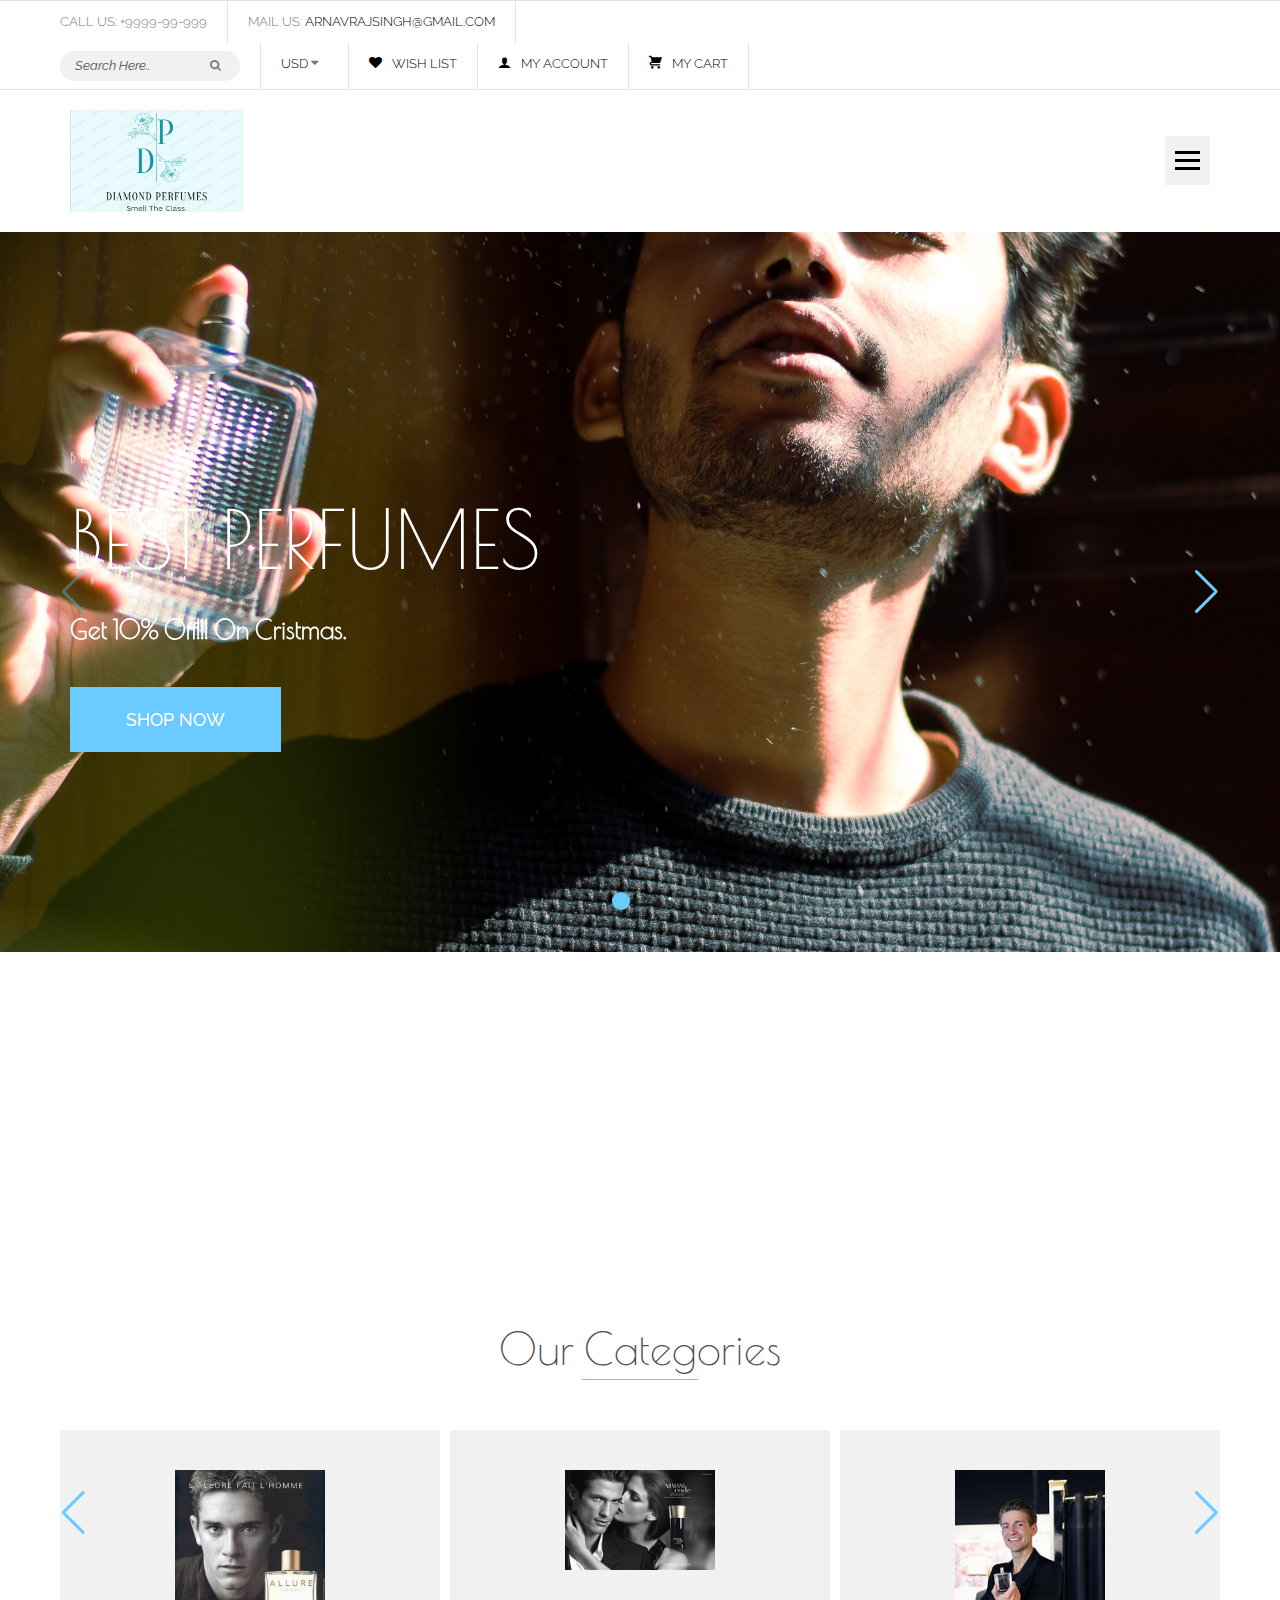
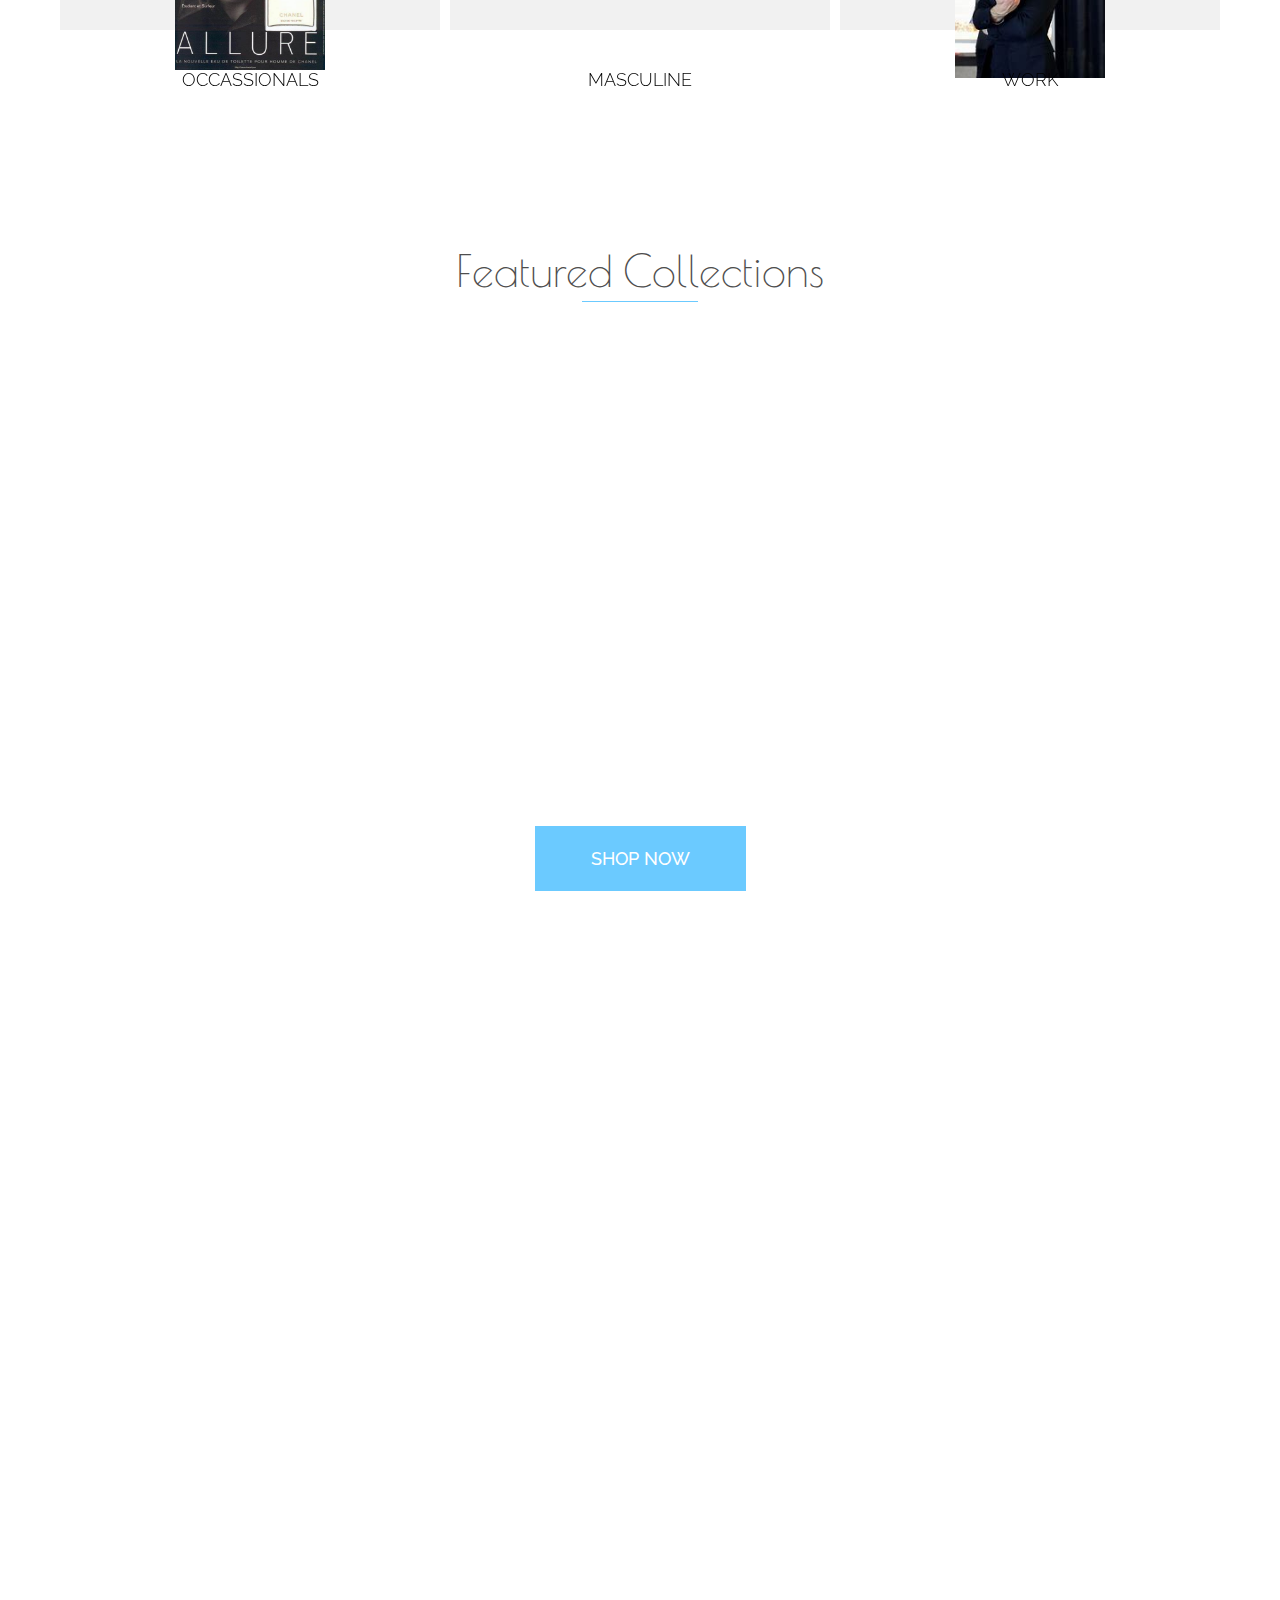
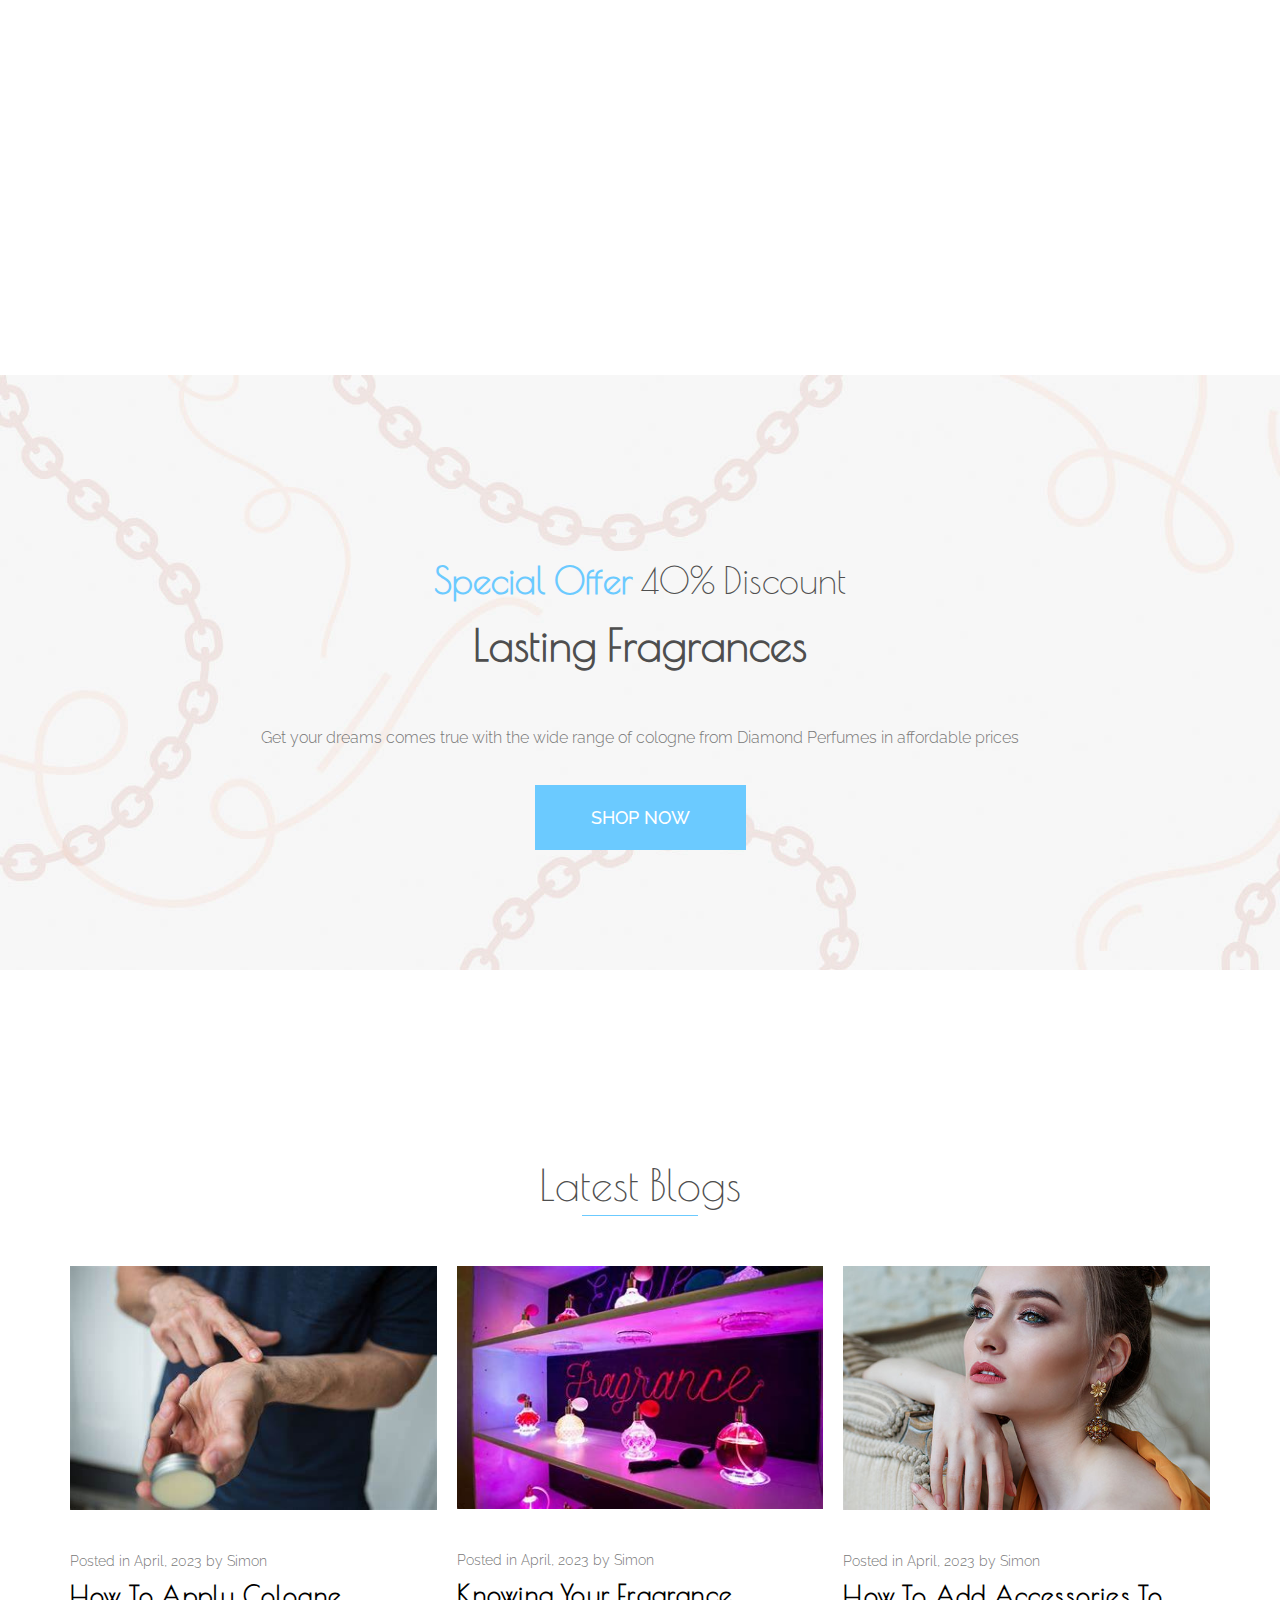
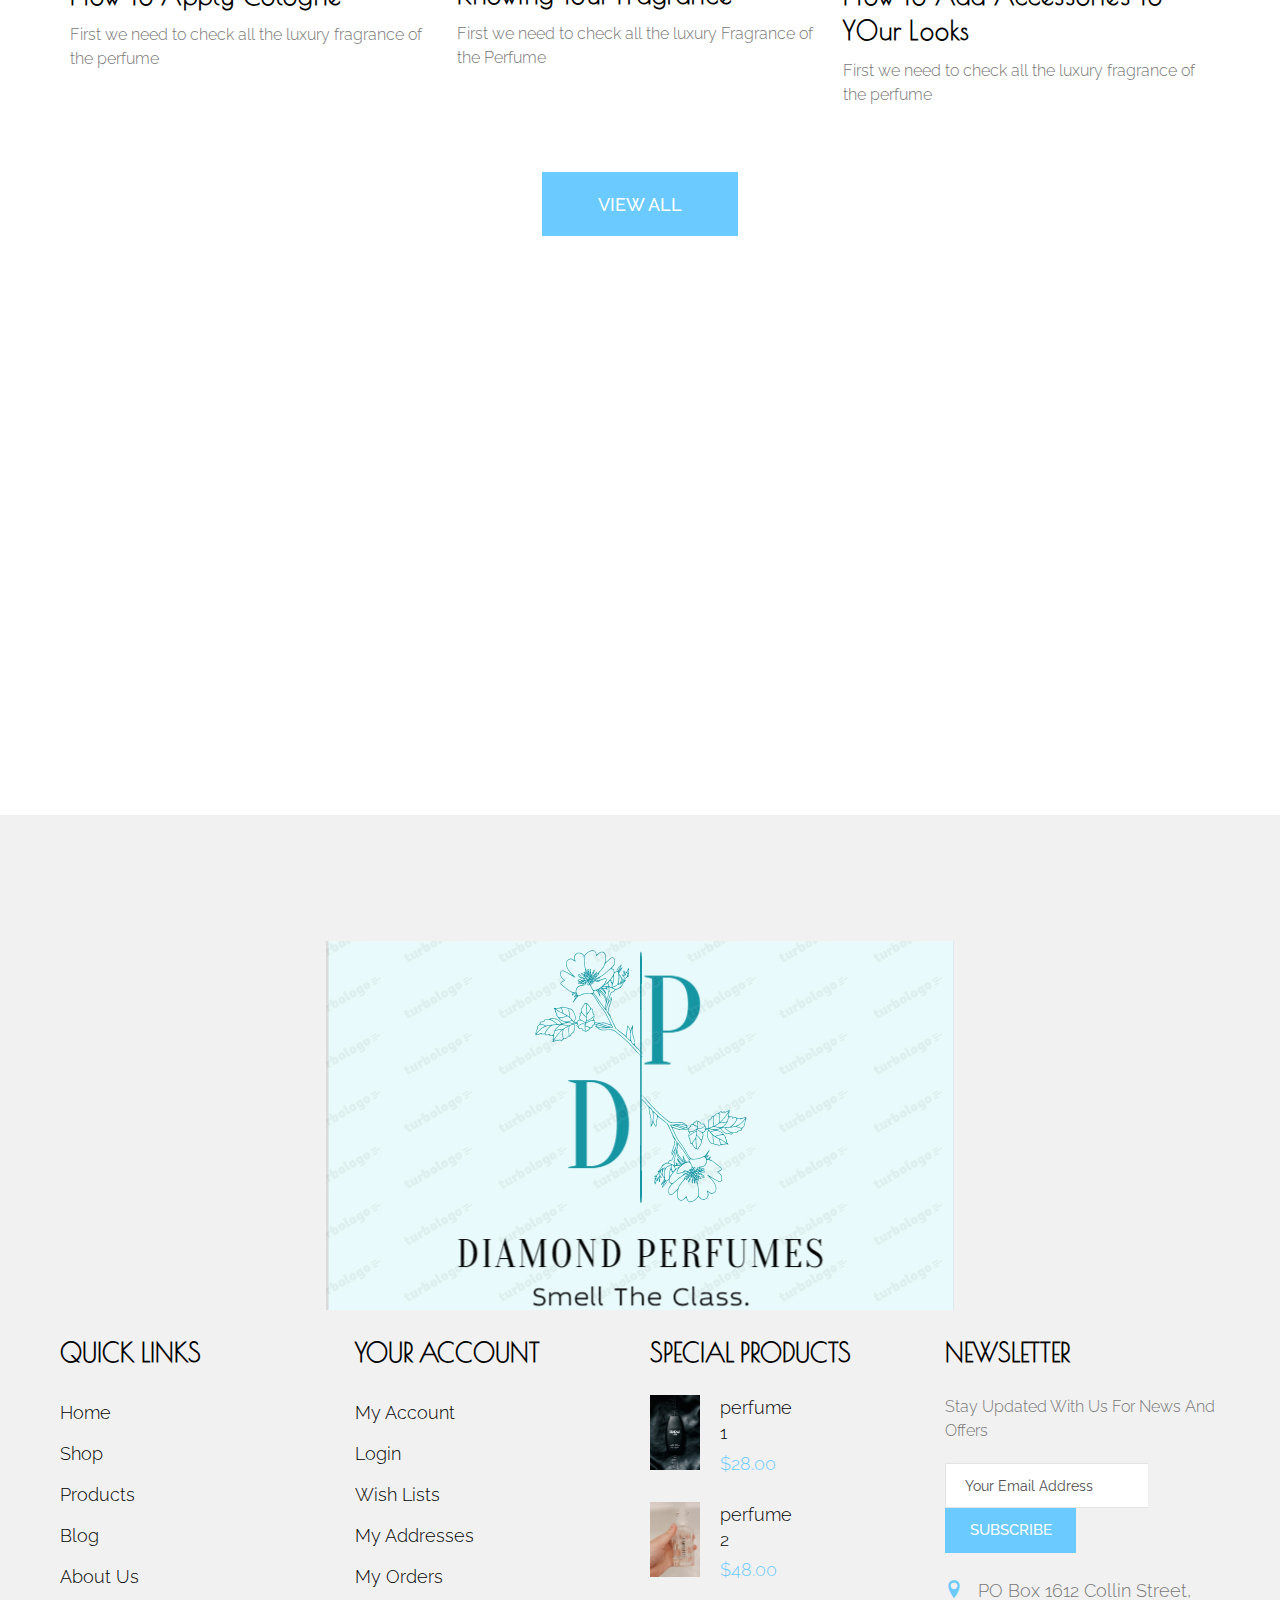
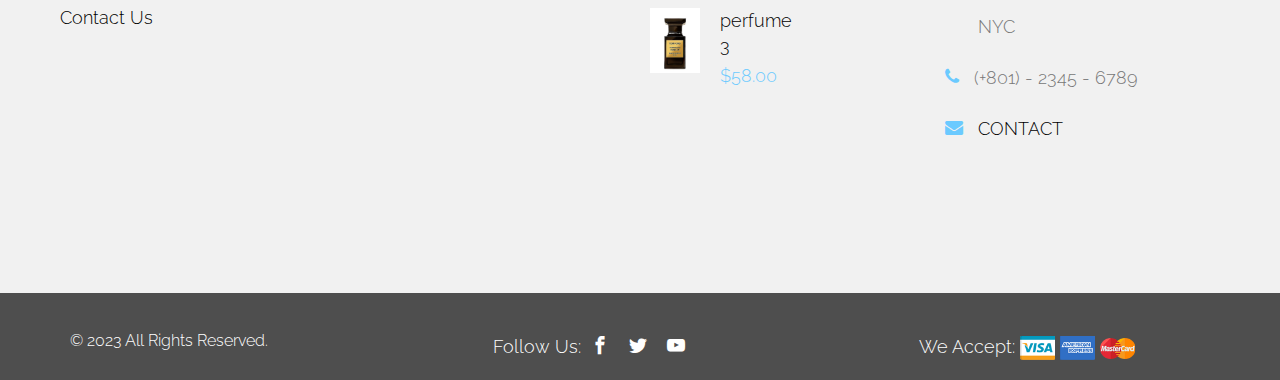
<file: index.html>
<!DOCTYPE html>
<html lang="en">

<head>
  <title>Diamond Perfumes</title>
  <meta charset="utf-8">
  <meta http-equiv="X-UA-Compatible" content="IE=edge">
  <meta name="viewport" content="width=device-width, initial-scale=1.0">
  <meta name="format-detection" content="telephone=no">
  <meta name="apple-mobile-web-app-capable" content="yes">
  <meta name="author" content="">
  <meta name="keywords" content="">
  <meta name="description" content="">
  <link rel="stylesheet" type="text/css" href="css/normalize.css">
  <link rel="stylesheet" type="text/css" href="fonts/icomoon.css">
  <link rel="stylesheet" type="text/css" href="css/vendor.css">
  <link rel="stylesheet" type="text/css" href="style.css">
  <link rel="preconnect" href="https://fonts.googleapis.com">
  <link rel="preconnect" href="https://fonts.gstatic.com" crossorigin>
  <link href="https://fonts.googleapis.com/css2?family=Raleway:wght@400;500;600;700&family=Poiret+One&display=swap"
    rel="stylesheet">
</head>

<body class="hompage">
  <header id="header">
    <div class="header-wrap">
      <nav class="secondary-nav border-top border-bottom">
        <div class="container">
          <div class="row">
            <div class="top-menu d-flex flex-wrap justify-content-between">

              <ul class="left-block list-unstyled d-flex flex-wrap">
                <li class="menu-item text-uppercase">Call Us: +9999-99-999</li>
                <li class="menu-item text-uppercase">Mail Us: <a href="#">arnavrajsingh@gmail.com</a>
                </li>
              </ul>

              <ul class="right-block d-flex flex-wrap list-unstyled justify-content-evenly">
                <li class="menu-item">
                  <form class="searchbar">
                    <input type="text" name="search" placeholder="Search Here..">
                    <i class="icon icon-search"></i>
                  </form>
                </li>
                <li class="menu-item dropdown-submenu">
                  <a href="#" class="currency-item">USD</a>
                  <i class="icon icon-caret-down"></i>
                  <ul class="dropdown-currency list-unstyled bg-light">
                    <li>
                      <a href="#">USD</a>
                    </li>
                    <li>
                      <a href="#">EURO</a>
                    </li>
                    <li>
                      <a href="#">Yuan</a>
                    </li>
                  </ul>
                </li>
                <li class="menu-item">
                  <a href="#">
                    <i class="icon icon-heart"></i>WISH LIST </a>
                </li>
                <li class="menu-item">
                  <a href="#">
                    <i class="icon icon-user"></i>MY ACCOUNT </a>
                </li>
                <li class="menu-item">
                  <a href="#">
                    <i class="icon icon-shopping-cart"></i>My Cart </a>
                </li>
              </ul>

            </div>
          </div>
        </div>
      </nav>
      <nav class="primary-nav">
        <div class="container max-width">
          <div class="row d-flex align-items-center">
            <div class="col-md-2 col-sm-6">
              <div class="logo">
                <a href="index.html">
                  <img src="images/logo.png" alt="logo">
                </a>
              </div>
            </div>
            <div class="col-md-10 col-sm-6">
              <div class="navbar d-flex">
                <div class="main-menu stellarnav desktop light">
                  <ul class="menu-list list-unstyled">
                    <li class="menu-item">
                      <a href="index.html" class="text-uppercase item-anchor">Home</a>
                    </li>
                    <li class="menu-item">
                      <a href="about.html" class="text-uppercase item-anchor">About</a>
                    </li>
                    <li class="menu-item">
                      <a href="shop.html" class="text-uppercase item-anchor">Shop</a>
                    </li>
                    <li class="menu-item has-sub">
                      <a href="#" class="text-uppercase item-anchor" data-effect="Pages">Pages</a>
                      <ul class="submenu">
                        <li>
                          <a href="about.html" class="text-uppercase">About</a>
                        </li>
                        <li>
                          <a href="shop.html" class="text-uppercase">Shop</a>
                        </li>
                        <li>
                          <a href="blog.html" class="text-uppercase">Blog</a>
                        </li>

                        <li>
                          <a href="single-product.html" class="text-uppercase">Single Product</a>
                        </li>
                        <li>
                          <a href="single-post.html" class="text-uppercase">Single Post</a>
                        </li>
                        <li>
                          <a href="thank-you.html" class="text-uppercase">Thank You</a>
                        </li>
                        <li>
                          <a href="contact.html" class="text-uppercase">Contact</a>
                        </li>
                      </ul>
                    </li>
                    <li class="menu-item">
                      <a href="blog.html" class="text-uppercase item-anchor">Blog</a>
                    </li>
                    <li class="menu-item">
                      <a href="contact.html" class="text-uppercase item-anchor">Contact</a>
                    </li>
                  </ul>
                </div>
                <div class="hamburger">
                  <span class="bar"></span>
                  <span class="bar"></span>
                  <span class="bar"></span>
                </div>
              </div>
            </div>
          </div>
        </div>
      </nav>
    </div>
  </header>
  <section id="billboard" class="bg-grey overflow-hidden">
    <div class="swiper main-swiper">
      <div class="swiper-wrapper">


        <div class="swiper-slide"
          style="background: url('images/background.jpg') center center / cover no-repeat; width: 1903px;">

          <div class="banner-content">
            <div class="container">

              <div class="row">
                <div class="text-content content-light col-md-6" data-aos="fade">

                  <h4 class="subtitle text-uppercase">Best Quality</h4>

                  <h1 class="banner-title text-uppercase"><a href="#">BEST PERFUMES</a></h1>

                  <h3>get 10% off!!! on cristmas.</h3>

                  <div class="btn-left">
                    <a href="#" class="btn btn-medium btn-primary">Shop Now</a>
                  </div>

                </div>
              </div>

            </div>

          </div>
        </div>

        <div class="swiper-slide"
          style="background: url('images/perfume1.jpg')center center / cover no-repeat; width: 1903px;">

          <div class="banner-content">
            <div class="container">

              <div class="row">
                <div class="text-content col-md-6 col-md-offset-6" data-aos="fade">

                  <h4 class="subtitle text-uppercase">Best Quality</h4>
                  <h1 class="banner-title text-uppercase"><a href="#">BEST PERFUMES</a></h1>

                  <h3>get 10% off!!! on cristmas.</h3>

                  <div class="btn-left">
                    <a href="#" class="btn btn-medium btn-primary">Shop Now</a>
                  </div>

                </div>
              </div>

            </div>

          </div>
        </div>

      </div>
      <div class="swiper-button-next"></div>
      <div class="swiper-button-prev"></div>
      <div class="swiper-pagination"></div>
    </div>
  </section>
  <section class="company-services padding-large">
    <div class="container">
      <div class="row">

        <div class="icon-box-wrapper">
          <div class="icon-box col-md-3 col-sm-6 d-flex" data-aos="fade" data-aos-delay="0">
            <div class="icon-box-icon">
              <i class="icon icon-coins"></i>
            </div>
            <div class="icon-content">
              <h2 class="text-uppercase">Best Quality !</h2>
              <p>100% money back 20 days</p>
            </div>
          </div>
          <div class="icon-box col-md-3 col-sm-6 d-flex" data-aos="fade" data-aos-delay="200">
            <div class="icon-box-icon">
              <i class="icon icon-headphones"></i>
            </div>
            <div class="icon-content">
              <h2 class="text-uppercase">Premium Support</h2>
              <p>We support online 24 hours a day</p>
            </div>
          </div>
          <div class="icon-box col-md-3 col-sm-6 d-flex" data-aos="fade" data-aos-delay="300">
            <div class="icon-box-icon">
              <i class="icon icon-rocket"></i>
            </div>
            <div class="icon-content">
              <h2 class="text-uppercase">Free Shipping</h2>
              <p>Free shipping on all UK orders</p>
            </div>
          </div>
          <div class="icon-box col-md-3 col-sm-6 d-flex" data-aos="fade" data-aos-delay="400">
            <div class="icon-box-icon">
              <i class="icon icon-suitcase"></i>
            </div>
            <div class="icon-content">
              <h2 class="text-uppercase">Secure Payment</h2>
              <p>We ensure secure payment</p>
            </div>
          </div>
        </div>

      </div>
    </div>
  </section>
  <section class="categories swiper-button-click">
    <div class="container">
      <div class="row">
        <div class="section-header text-center text-uppercase">
          <h2 class="section-title">Our Categories</h2>
        </div>
        <div class="swiper product-swiper overflow-hidden">

          <div class="swiper-wrapper small-box">
            <div class="swiper-slide">
              <div class="content-box">
                <figure class="bg-grey">
                  <img src="images/type1.jpeg" alt="type1">
                </figure>
                <div class="category text-uppercase align-center">
                  <a href="#">occassionals</a>
                </div>
              </div>
            </div>
            <div class="swiper-slide">
              <div class="content-box">
                <figure class="bg-grey">
                  <img src="images/type2.jpeg" alt="type2">
                </figure>
                <div class="category text-uppercase align-center">
                  <a href="#">Masculine</a>
                </div>
              </div>
            </div>
            <div class="swiper-slide">
              <div class="content-box">
                <figure class="bg-grey">
                  <img src="images/type3.jpeg" alt="type3">
                </figure>
                <div class="category text-uppercase align-center">
                  <a href="#">Work</a>
                </div>
              </div>
            </div>
            <div class="swiper-slide">
              <div class="content-box">
                <figure class="bg-grey">
                  <img src="images/type4.jpeg" alt="type4">
                </figure>
                <div class="category text-uppercase align-center">
                  <a href="#">For Date</a>
                </div>
              </div>
            </div>
            <div class="swiper-slide">
              <div class="content-box">
                <figure class="bg-grey">
                  <img src="images/type5.jpeg" alt="type5">
                </figure>
                <div class="category text-uppercase align-center">
                  <a href="#">Regulars</a>
                </div>
              </div>
            </div>
          </div>

          <div class="swiper-button-next"></div>
          <div class="swiper-button-prev"></div>

        </div>
      </div>
    </div>
  </section>
  <section class="feat-collection padding-large">
    <div class="container">
      <div class="row">
        <div class="section-header text-center">
          <h2 class="section-title">Featured Collections</h2>
        </div>
        <div class="product-content large-box flex-wrap">
          <div class="col-md-3">
            <div class="content-box text-center" data-aos="fade" data-aos-delay="0">
              <figure class="bg-grey">
                <img src="images/perfume2.jpg" alt="perf2">
              </figure>
              <div class="category align-center">
                <a href="#">DRAKKAR</a>
              </div>
              <span class="price-tag text-center">$34.00</span>
            </div>
          </div>
          <div class="col-md-3">
            <div class="content-box text-center" data-aos="fade" data-aos-delay="100">
              <figure class="bg-grey">
                <img src="images/perfume3.jpg" alt="perf3">
              </figure>
              <div class="category align-center">
                <a href="#">TOMMY</a>
              </div>
              <span class="price-tag text-center">$78.00</span>
            </div>
          </div>
          <div class="col-md-3">
            <div class="content-box text-center" data-aos="fade" data-aos-delay="200">
              <figure class="bg-grey">
                <img src="images/perfume4.jpg" alt="perf4">
              </figure>
              <div class="category align-center">
                <a href="#">TOM FORD</a>
              </div>
              <span class="price-tag text-center">$54.00</span>
            </div>
          </div>
          <div class="col-md-3">
            <div class="content-box text-center" data-aos="fade" data-aos-delay="300">
              <figure class="bg-grey">
                <img src="images/perfume5.jpg" alt="perf5">
              </figure>
              <div class="category align-center">
                <a href="#">GALACTIC</a>
              </div>
              <span class="price-tag text-center">$66.00</span>
            </div>
          </div>
        </div>
      </div>
      <div class="btn-center">
        <a href="#" class="btn btn-medium btn-primary">Shop Now</a>
      </div>
    </div>
  </section>
  <section class="special-ornaments">
    <div class="container">
      <div class="row">
        <div class="ornaments-content d-flex flex-wrap">
          <div class="col-md-6">

            <div class="content-box bg-grey d-flex justify-content-evenly align-items-center" data-aos="fade">
              <div class="content-text text-center">
                <h4>Get upto <strong class="text-primary">25% Off</strong>
                </h4>
                <h2 class="element-title">Hand Made Perfumes</h2>
                <div class="text-center">
                  <a href="#" class="btn btn-outline-dark">Shop Now</a>
                </div>
              </div>
              <figure>
                <img src="images/about us.jpg" alt="about us" width="300">
              </figure>
            </div>

          </div>
          <div class="col-md-6">

            <div class="content-box bg-grey d-flex justify-content-evenly align-items-center" data-aos="fade">
              <div class="content-text text-center">
                <h4>From Our <strong class="text-primary">Best Collections</strong>
                </h4>
                <h2 class="element-title">The True Luxury</h2>
                <div class="text-center">
                  <a href="#" class="btn btn-outline-dark">Shop Now</a>
                </div>
              </div>
              <figure>
                <img src="images/perfume4.jpg" alt="perf4" length="100" width="200">
              </figure>
            </div>

          </div>
        </div>
      </div>
    </div>
  </section>
  <section class="about-us padding-large" data-aos="fade">
    <div class="container">
      <div class="row">
        <div class="section-header text-center">
          <h2 class="section-title mb-5">About Store</h2>
        </div>
        <div class="text-content text-center">
          <strong>ELEVATE YOUR LOOKS WITH THE TRUE MASTERPIECE BY DIAMOND PERFUMES</strong>
          <p> Our company offers a unique and personalized shopping experience that allows customers to discover new
            fragrances and explore their sense of smell. With knowledgeable staff and an extensive selection of scents,
            these fragrances are a must-buy for anyone looking to elevate their personal scent game.</p>
        </div>
      </div>
    </div>
  </section>
  <section class="special-offer padding-large">
    <div class="container">
      <div class="row">
        <div class="col-md-12 padding-small">
          <div class="section-header text-center">
            <h3 class="subtitle">
              <strong class="text-primary">Special Offer</strong> 40% Discount
            </h3>
          </div>
          <div class="text-content text-center">
            <h2 class="element-title">
              <strong>Lasting Fragrances</strong>
            </h2>
            <p>Get your dreams comes true with the wide range of cologne from Diamond Perfumes in affordable prices</p>
          </div>
          <div class="text-center">
            <a href="#" class="btn btn-medium btn-primary">Shop Now</a>
          </div>
        </div>
      </div>
    </div>
  </section>
  <section class="latest-blogs padding-large">
    <div class="container">
      <div class="row">
        <div class="section-header text-center">
          <h2 class="section-title">Latest Blogs</h2>
        </div>
        <div class="col-md-4 post-item">
          <figure>
            <img src="images/postitem1.jpg" alt="post1" class="post-image">
          </figure>
          <div class="post-content">
            <div class="meta-tags">
              <span class="meta-date">Posted in April, 2023</span>
              <span class="meta-date">by Simon</span>
            </div>
            <h3 class="post-title">
              <a href="#">How to Apply Cologne</a>
            </h3>
            <p>First we need to check all the luxury fragrance of the perfume</p>
          </div>
        </div>
        <div class="col-md-4 post-item">
          <figure>
            <img src="images/postitem2.jpg" alt="post2" class="post-image">
          </figure>
          <div class="post-content">
            <div class="meta-tags">
              <span class="meta-date">Posted in April, 2023</span>
              <span class="meta-date">by Simon</span>
            </div>
            <h3 class="post-title">
              <a href="#">Knowing Your Fragrance</a>
            </h3>
            <p>First we need to check all the luxury Fragrance of the Perfume</p>
          </div>
        </div>
        <div class="col-md-4 post-item">
          <figure>
            <img src="images/postitem3.jpg" alt="post3" class="post-image">
          </figure>
          <div class="post-content">
            <div class="meta-tags">
              <span class="meta-date">Posted in April, 2023</span>
              <span class="meta-date">by Simon</span>
            </div>
            <h3 class="post-title">
              <a href="#">How To Add Accessories To YOur Looks</a>
            </h3>
            <p>First we need to check all the luxury fragrance of the perfume</p>
          </div>
        </div>
      </div>
      <div class="text-center">
        <a href="#" class="btn btn-medium btn-primary">View All</a>
      </div>
    </div>
  </section>

  <section class="testimonials-wrap swiper-button-click overflow-hidden padding-large no-padding-top" data-aos="fade">
    <div class="container">
      <div class="row">
        <div class="col-md-12 text-center">

          <h2 class="section-title">Our Testimonials</h2>

          <div class="swiper testimonial-swiper">

            <div class="swiper-wrapper">
              <div class="swiper-slide">
                <div class="reviews-content">
                  <img src="images/perfume2.jpg" alt="reviewer" class="review-image">
                  <p>Absolutely loved it!!!</p>
                  <div class="testimonial-author">
                    <strong class="name d-flex justify-content-center">-Rahul</strong>
                  </div>
                </div>
              </div>
              <div class="swiper-slide">
                <div class="reviews-content">
                  <img src="images/perfume3.jpg" alt="reviewer" class="review-image">
                  <p>This is absolute best product with the smell that defines the sucess of class.”</p>
                  <div class="testimonial-author">
                    <strong class="name d-flex justify-content-center">-Simran</strong>
                  </div>
                </div>
              </div>
              <div class="swiper-slide">
                <div class="reviews-content">
                  <img src="images/perfume4.jpg" alt="reviewer" class="review-image">
                  <p>“It's The Quality For Me.”</p>
                  <div class="testimonial-author">
                    <strong class="name d-flex justify-content-center">-Arnav</strong>
                  </div>
                </div>
              </div>
            </div>

            <div class="swiper-button-next"></div>
            <div class="swiper-button-prev"></div>

          </div>

        </div>
      </div>
    </div>
  </section>

  <footer id="footer" class="bg-grey padding-large overflow-hidden">
    <div class="container">
      <div class="row">
        <div class="footer-logo col-md-12 text-center mb-5">
          <img src="images/logo.png" alt="logo">
        </div>
        <div class="footer-content">
          <div class="row d-flex flex-wrap">
            <div class="footer-menu col-md-3 col-sm-6 col-xs-6">
              <h3 class="widget-title text-uppercase">Quick Links</h3>
              <ul class="list-unstyled">
                <li>
                  <a href="index.html">Home</a>
                </li>
                <li>
                  <a href="shop.html">Shop</a>
                </li>
                <li>
                  <a href="single-product.html">Products</a>
                </li>
                <li>
                  <a href="#">Blog</a>
                </li>
                <li>
                  <a href="about.html">About Us</a>
                </li>
                <li>
                  <a href="contact.html">Contact Us</a>
                </li>
              </ul>
            </div>
            <div class="footer-menu col-md-3 col-sm-6 col-xs-6">
              <h3 class="widget-title text-uppercase">Your Account</h3>
              <ul class="list-unstyled">
                <li>
                  <a href="#">My Account</a>
                </li>
                <li>
                  <a href="#">Login</a>
                </li>
                <li>
                  <a href="#">Wish Lists</a>
                </li>
                <li>
                  <a href="#">My Addresses</a>
                </li>
                <li>
                  <a href="#">My Orders</a>
                </li>
              </ul>
            </div>
            <div class="footer-menu col-md-3 col-sm-6 col-xs-6">
              <h3 class="widget-title text-uppercase">Special Products</h3>
              <div class="footer-post d-flex flex-wrap">
                <div class="post-image">
                  <img src="images/perfume2.jpg" alt="post" class="footer-image" width="50" length="50">
                </div>
                <div class="text-block">
                  <a href="single-product.html">perfume 1</a>
                  <span class="meta-price text-primary">$28.00</span>
                </div>
              </div>
              <div class="footer-post d-flex flex-wrap">
                <div class="post-image">
                  <img src="images/perfume3.jpg" alt="post" class="footer-image" width="50" length="50">
                </div>
                <div class="text-block">
                  <a href="single-product.html">perfume 2</a>
                  <span class="meta-price text-primary">$48.00</span>
                </div>
              </div>
              <div class="footer-post d-flex flex-wrap">
                <div class="post-image">
                  <img src="images/perfume4.jpg" alt="post" class="footer-image" width="50" length="50">
                </div>
                <div class="text-block">
                  <a href="single-product.html">perfume 3</a>
                  <span class="meta-price text-primary">$58.00</span>
                </div>
              </div>
            </div>
            <div class="footer-menu col-md-3 col-sm-6 col-xs-6">
              <h3 class="widget-title text-uppercase">Newsletter</h3>
              <div class="content">
                <div class="widget-content">
                  <p>Stay Updated With Us For News And Offers</p>
                  <div class="newsletter-button d-flex flex-wrap align-items-center">
                    <input type="text" name="Subscribe" placeholder="Your Email Address">
                    <button class="btn btn-primary">Subscribe</button>
                  </div>
                </div>
                <div class="widget-content">
                  <div class="address">
                    <ul class="list-unstyled">
                      <li>
                        <i class="icon icon-location text-primary"></i>PO Box 1612 Collin Street, NYC
                      </li>
                      <li>
                        <i class="icon icon-phone text-primary"></i>(+801) - 2345 - 6789
                      </li>
                      <li>
                        <i class="icon icon-envelope text-primary"></i>
                        <div class="mail-address">
                          <a href="mailto:arnavrajsingh@gmail.com" class="">CONTACT</a>
                        </div>
                      </li>
                    </ul>
                  </div>
                </div>
              </div>
            </div>
          </div>
        </div>
      </div>
    </div>
  </footer>
  <div class="footer-bottom bg-dark-grey padding-small no-padding-bottom">
    <div class="container">
      <div class="footer-bottom-content d-flex flex-wrap justify-content-between content-light">
        <div class="copyright">
          <p>&copy; 2023 All Rights Reserved.</p>
        </div>
        <div class="social-links d-flex">
          <span>Follow Us:</span>
          <ul class="list-unstyled d-flex">
            <li>
              <a href="#">
                <i class="icon icon-facebook"></i>
              </a>
            </li>
            <li>
              <a href="#">
                <i class="icon icon-twitter"></i>
              </a>
            </li>
            <li>
              <a href="#">
                <i class="icon icon-youtube"></i>
              </a>
            </li>
          </ul>
        </div>
        <div class="payment-card">
          <span>We Accept:</span>
          <img src="images/visa.png" class="card-image">
          <img src="images/american-express.png" class="card-image">
          <img src="images/master-card.png" class="card-image">
        </div>
      </div>
    </div>
  </div>
  <script src="js/jquery-1.11.0.min.js"></script>
  <script type="text/javascript" src="js/plugins.js"></script>
  <script type="text/javascript" src="js/script.js"></script>
</body>

</html>
</file>
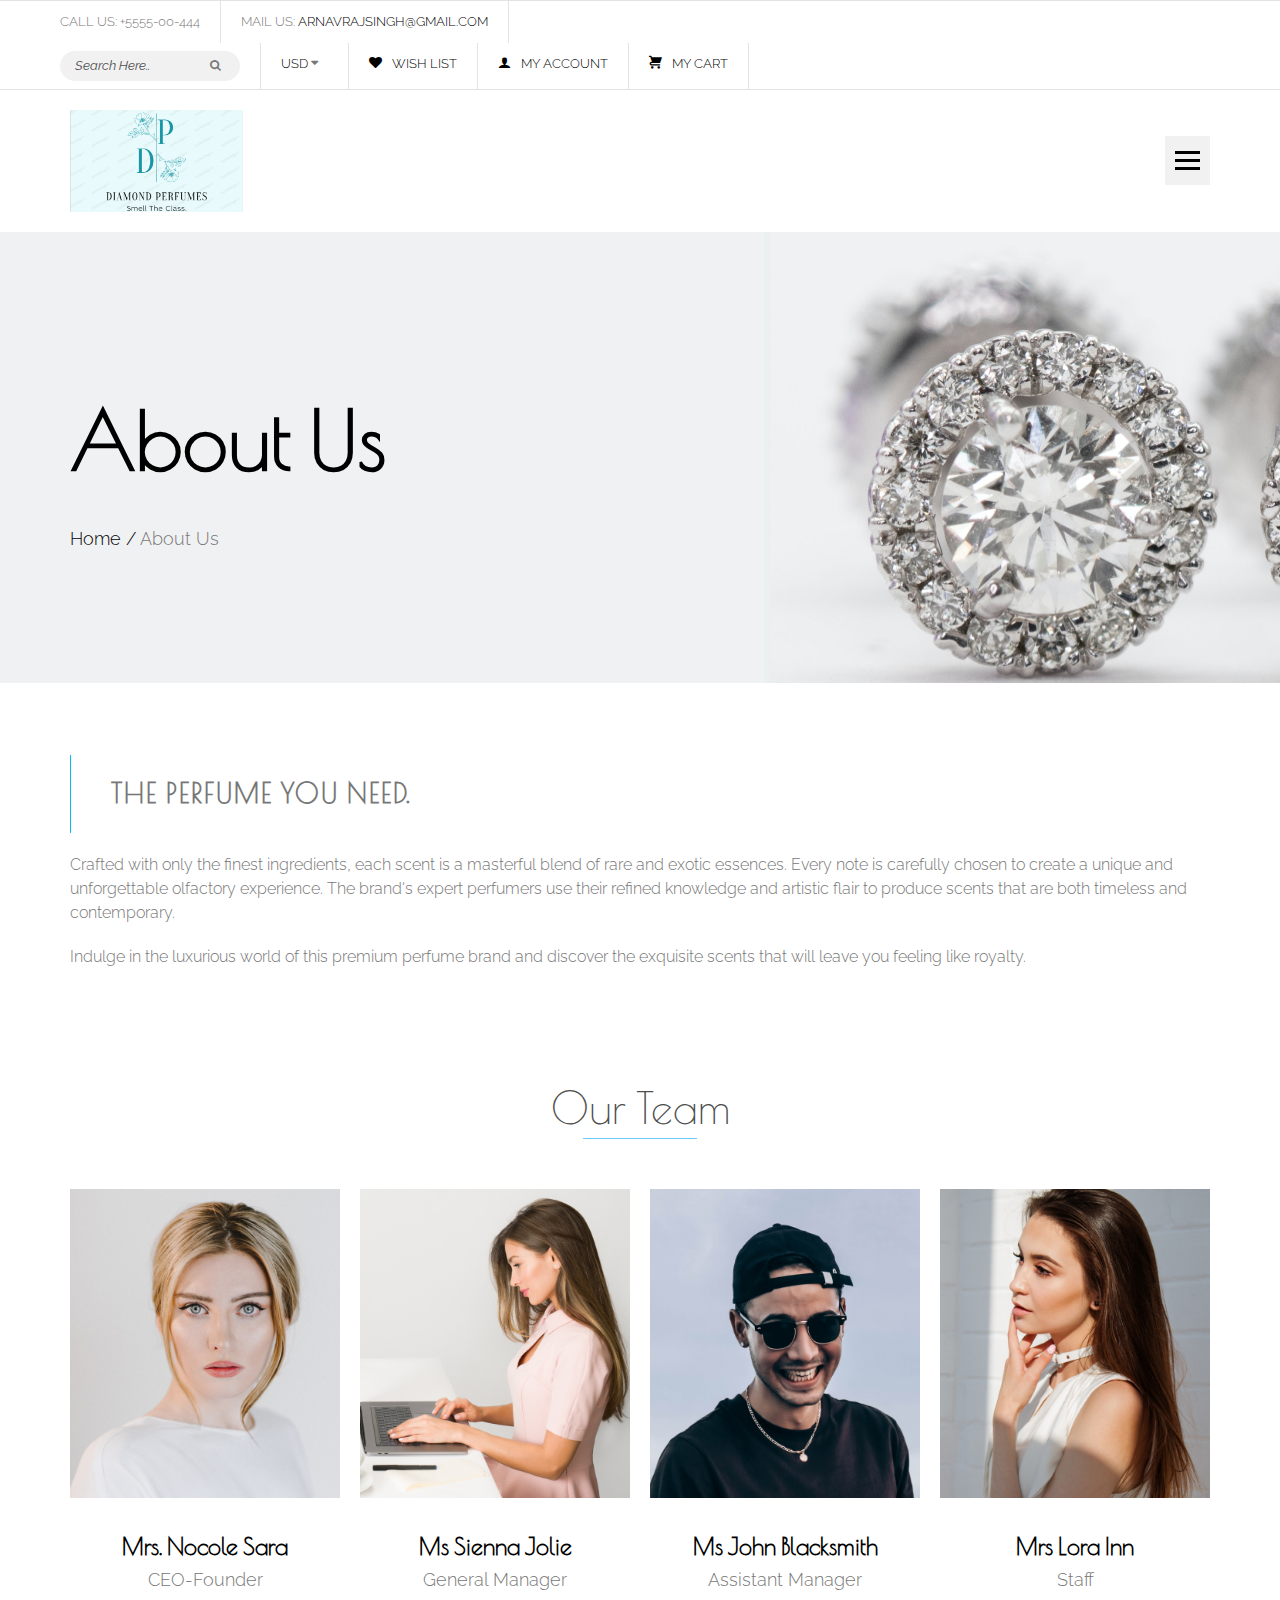
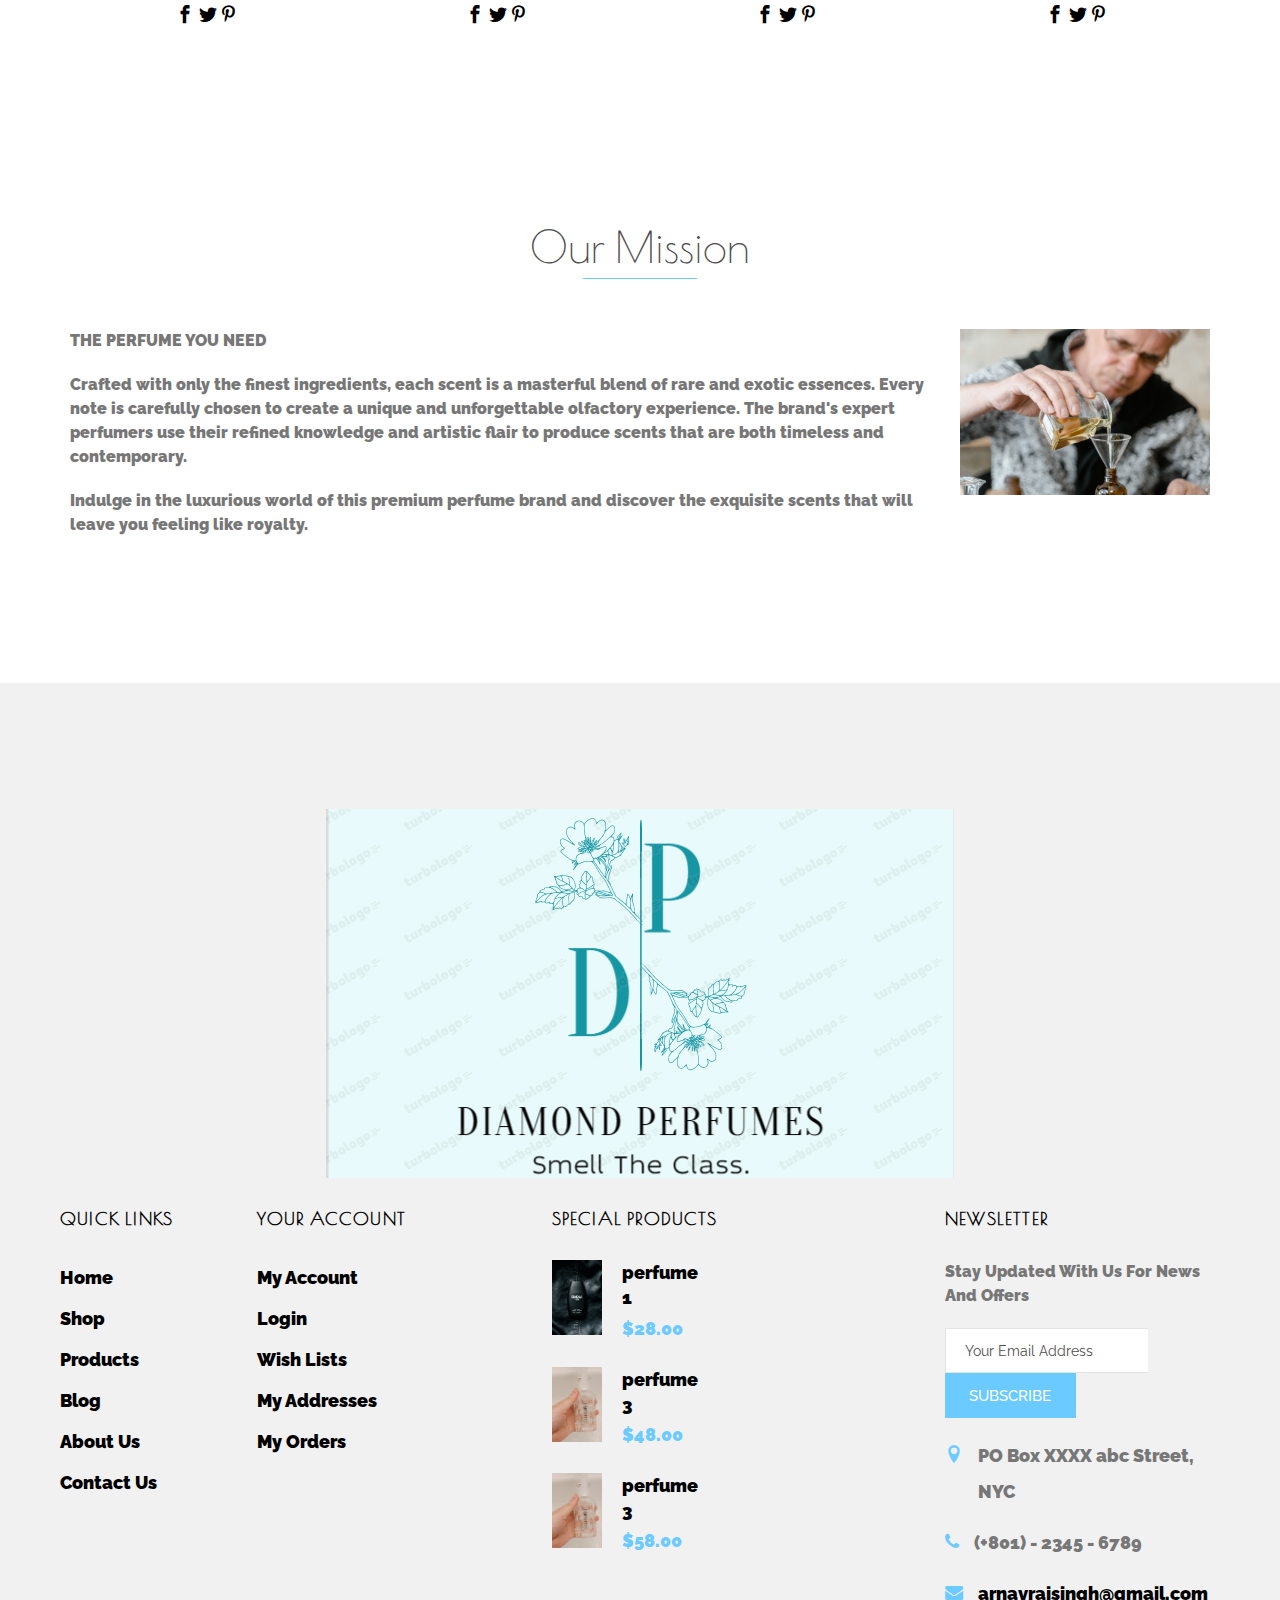
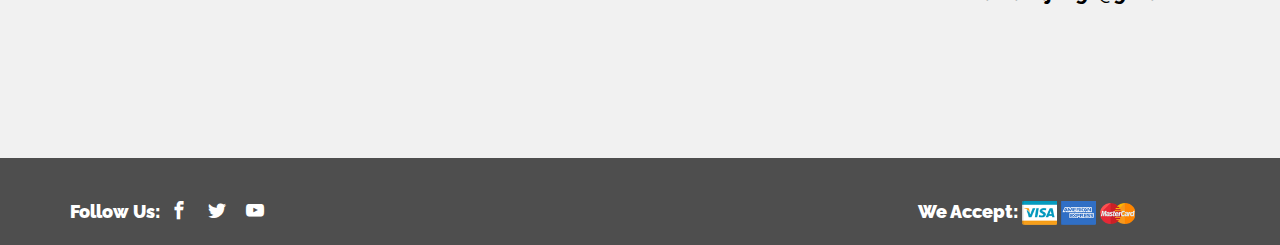
<file: about.html>
<!DOCTYPE html>
<html lang="en">
  <head>
    <title></title>
    <meta charset="utf-8">
    <meta http-equiv="X-UA-Compatible" content="IE=edge">
    <meta name="viewport" content="width=device-width, initial-scale=1.0">
    <meta name="format-detection" content="telephone=no">
    <meta name="apple-mobile-web-app-capable" content="yes">
    <meta name="author" content="">
    <meta name="keywords" content="">
    <meta name="description" content="">
    <link rel="stylesheet" type="text/css" href="css/normalize.css">
    <link rel="stylesheet" type="text/css" href="fonts/icomoon.css">
    <link rel="stylesheet" type="text/css" href="css/vendor.css">
    <link rel="stylesheet" type="text/css" href="style.css">
    <link rel="preconnect" href="https://fonts.googleapis.com">
    <link rel="preconnect" href="https://fonts.gstatic.com" crossorigin>
    <link href="https://fonts.googleapis.com/css2?family=Raleway:wght@400;500;600;700&family=Poiret+One&display=swap" rel="stylesheet">
  </head>
  <body class="about">
    <header id="header">
      <div class="header-wrap">
        <nav class="secondary-nav border-top border-bottom">
          <div class="container">
            <div class="row">
              <div class="top-menu d-flex flex-wrap justify-content-between">
                  
                  <ul class="left-block list-unstyled d-flex flex-wrap">
                    <li class="menu-item text-uppercase">Call Us: +5555-00-444</li>
                    <li class="menu-item text-uppercase">Mail Us: <a href="#">arnavrajsingh@gmail.com</a>
                    </li>
                  </ul>

                  <ul class="right-block d-flex flex-wrap list-unstyled justify-content-evenly">
                    <li class="menu-item">
                      <form class="searchbar">
                        <input type="text" name="search" placeholder="Search Here..">
                        <i class="icon icon-search"></i>
                      </form>
                    </li>
                    <li class="menu-item dropdown-submenu">
                      <a href="#" class="currency-item">USD</a>
                      <i class="icon icon-caret-down"></i>
                      <ul class="dropdown-currency list-unstyled bg-light">
                        <li>
                          <a href="#">USD</a>
                        </li>
                        <li>
                          <a href="#">EURO</a>
                        </li>
                        <li>
                          <a href="#">Yuan</a>
                        </li>
                      </ul>
                    </li>
                    <li class="menu-item">
                      <a href="#">
                        <i class="icon icon-heart"></i>WISH LIST </a>
                    </li>
                    <li class="menu-item">
                      <a href="#">
                        <i class="icon icon-user"></i>MY ACCOUNT </a>
                    </li>
                    <li class="menu-item">
                      <a href="#">
                        <i class="icon icon-shopping-cart"></i>My Cart </a>
                    </li>
                  </ul>

              </div>
            </div>
          </div>
        </nav>
        <nav class="primary-nav">
          <div class="container max-width">
            <div class="row d-flex align-items-center">
              <div class="col-md-2 col-sm-6">
                <div class="main-logo">
                  <a href="index.html">
                    <img src="images/logo.png" alt="logo">
                  </a>
                </div>
              </div>
              <div class="col-md-10 col-sm-6">
                <div class="navbar d-flex">
                  <div class="main-menu stellarnav desktop light">
                    <ul class="menu-list list-unstyled">
                      <li class="menu-item">
                        <a href="index.html" class="text-uppercase item-anchor">Home</a>
                      </li>
                      <li class="menu-item">
                        <a href="about.html" class="text-uppercase item-anchor">About</a>
                      </li>
                      <li class="menu-item">
                        <a href="shop.html" class="text-uppercase item-anchor">Shop</a>
                      </li>
                      <li class="menu-item has-sub">
                        <a href="#" class="text-uppercase item-anchor" data-effect="Pages">Pages</a>
                        <ul class="submenu">
                          <li>
                            <a href="about.html" class="text-uppercase">About</a>
                          </li>
                          <li>
                            <a href="shop.html" class="text-uppercase">Shop</a>
                          </li>
                          <li>
                            <a href="blog.html" class="text-uppercase">Blog</a>
                          </li>
                          <li>
                            <a href="styles.html" class="text-uppercase">Styles</a>
                          </li>
                          <li>
                            <a href="single-product.html" class="text-uppercase">Single Product</a>
                          </li>
                          <li>
                            <a href="single-post.html" class="text-uppercase">Single Post</a>
                          </li>
                          <li>
                            <a href="thank-you.html" class="text-uppercase">Thank You</a>
                          </li>
                          <li>
                            <a href="contact.html" class="text-uppercase">Contact</a>
                          </li>
                        </ul>
                      </li>
                      <li class="menu-item">
                        <a href="blog.html" class="text-uppercase item-anchor">Blog</a>
                      </li>
                      <li class="menu-item">
                        <a href="contact.html" class="text-uppercase item-anchor">Contact</a>
                      </li>
                    </ul>
                  </div>
                  <div class="hamburger">
                    <span class="bar"></span>
                    <span class="bar"></span>
                    <span class="bar"></span>
                  </div>
                </div>
              </div>
            </div>
          </div>
        </nav>
      </div>
    </header>
    <div class="site-banner" style="background-image: url(images/hero-image1.jpg);">
      <div class="banner-content">
        <div class="container">
          <div class="row">
            <div class="col-md-12">
              <div class="breadcrumb-area padding-large">
                <h1 class="page-title">About Us</h1>
                <div class="breadcum-items">
                  <span class="item">
                    <a href="index.html">Home /</a>
                  </span>
                  <span class="item">About Us</span>
                </div>
              </div>
            </div>
          </div>
        </div>
      </div>
    </div>
    <section class="chief-detail padding-medium">
      <div class="container">
        <div class="row">
          <div class="single-image col-md-12">
            <blockquote>THE PERFUME YOU NEED.</blockquote>
            <p>Crafted with only the finest ingredients, each scent is a masterful blend of rare and exotic essences. Every note is carefully chosen to create a unique and unforgettable olfactory experience. The brand's expert perfumers use their refined knowledge and artistic flair to produce scents that are both timeless and contemporary.</p>
            <p>Indulge in the luxurious world of this premium perfume brand and discover the exquisite scents that will leave you feeling like royalty.</p>
          </div>
        </div>
      </div>
    </section>
    <section class="our-team">
      <div class="container">
        <div class="row">
          <div class="col-md-12">
            <h2 class="section-title text-center">Our Team</h2>
          </div>
        </div>
        <div class="row">
          <div class="col-md-3 col-sm-6">
            <div class="team-member text-center">
              <figure>
                <a href="#">
                  <img src="images/team-member1.jpg" alt="post" class="member-image">
                </a>
              </figure>
              <div class="member-details text-center">
                <h4 class="member-title">Mrs. Nocole Sara</h4>
                <div class="designation">CEO-Founder</div>
                <div class="social-links color-primary ">
                  <a href="#" class="icon icon-facebook"></a>
                  <a href="#" class="icon icon-twitter"></a>
                  <a href="#" class="icon icon-pinterest-p"></a>
                </div>
              </div>
            </div>
          </div>
          <div class="col-md-3 col-sm-6 text-center">
            <div class="team-member text-center">
              <figure>
                <img src="images/team-member2.jpg" alt="post" class="member-image">
              </figure>
              <div class="member-details text-center">
                <h4 class="member-title">Ms Sienna Jolie</h4>
                <div class="designation">General Manager</div>
                <div class="social-links color-primary">
                  <a href="#" class="icon icon-facebook"></a>
                  <a href="#" class="icon icon-twitter"></a>
                  <a href="#" class="icon icon-pinterest-p"></a>
                </div>
              </div>
            </div>
          </div>
          <div class="col-md-3 col-sm-6 text-center">
            <div class="team-member text-center">
              <figure>
                <img src="images/team-member3.jpg" alt="post" class="member-image">
              </figure>
              <div class="member-details text-center">
                <h4 class="member-title">Ms John Blacksmith</h4>
                <div class="designation">Assistant Manager</div>
                <div class="social-links color-primary">
                  <a href="#" class="icon icon-facebook"></a>
                  <a href="#" class="icon icon-twitter"></a>
                  <a href="#" class="icon icon-pinterest-p"></a>
                </div>
              </div>
            </div>
          </div>
          <div class="col-md-3 col-sm-6 text-center">
            <div class="team-member text-center">
              <figure>
                <img src="images/team-member4.jpg" alt="post" class="member-image">
              </figure>
              <div class="member-details text-center">
                <h4 class="member-title">Mrs Lora Inn</h4>
                <div class="designation">Staff</div>
                <div class="social-links color-primary">
                  <a href="#" class="icon icon-facebook"></a>
                  <a href="#" class="icon icon-twitter"></a>
                  <a href="#" class="icon icon-pinterest-p"></a>
                </div>
              </div>
            </div>
          </div>
        </div>
      </div>
    </section>
    <section class="padding-large">
      <div class="container">
        <h2 class="section-title text-center">Our Mission</h2>
        <div class="row">
          <div class="col-md-12">
            <img src="images/about us.jpg" alt="book-authors" class="align-right" length="250" width="250">
            <p> <strong>THE PERFUME YOU NEED </p>
            <p>Crafted with only the finest ingredients, each scent is a masterful blend of rare and exotic essences. Every note is carefully chosen to create a unique and unforgettable olfactory experience. The brand's expert perfumers use their refined knowledge and artistic flair to produce scents that are both timeless and contemporary.</p>
            <p> Indulge in the luxurious world of this premium perfume brand and discover the exquisite scents that will leave you feeling like royalty. </p>
          </div>
        </div>
      </div>
    </section>
    <footer id="footer" class="bg-grey padding-large overflow-hidden">
      <div class="container">
        <div class="row">
          <div class="footer-logo col-md-12 text-center">
            <img src="images/logo.png" alt="main-logo">
          </div>
          <div class="footer-content">
            <div class="row d-flex flex-wrap">
              <div class="footer-menu col-md-2 col-sm-6 col-xs-6">
                <h5 class="widget-title text-uppercase">Quick Links</h5>
                <ul class="list-unstyled">
                  <li>
                    <a href="index.html">Home</a>
                  </li>
                  <li>
                    <a href="shop.html">Shop</a>
                  </li>
                  <li>
                    <a href="single-product.html">Products</a>
                  </li>
                  <li>
                    <a href="#">Blog</a>
                  </li>
                  <li>
                    <a href="about.html">About Us</a>
                  </li>
                  <li>
                    <a href="contact.html">Contact Us</a>
                  </li>
                </ul>
              </div>
              <div class="footer-menu col-md-3 col-sm-6 col-xs-6">
                <h5 class="widget-title text-uppercase">Your Account</h5>
                <ul class="list-unstyled">
                  <li>
                    <a href="#">My Account</a>
                  </li>
                  <li>
                    <a href="#">Login</a>
                  </li>
                  <li>
                    <a href="#">Wish Lists</a>
                  </li>
                  <li>
                    <a href="#">My Addresses</a>
                  </li>
                  <li>
                    <a href="#">My Orders</a>
                  </li>
                </ul>
              </div>
              <div class="footer-menu col-md-4 col-sm-6 col-xs-6">
                <h5 class="widget-title text-uppercase">Special Products</h5>
                <div class="footer-post d-flex flex-wrap">
                  <div class="post-image">
                    <img src="images/perfume2.jpg" alt="post" class="footer-image" length="50" width="50">
                  </div>
                  <div class="text-block">
                    <a href="#">perfume 1</a>
                    <span class="meta-price text-primary">$28.00</span>
                  </div>
                </div>
                <div class="footer-post d-flex flex-wrap">
                  <div class="post-image">
                    <img src="images/perfume3.jpg" alt="post" class="footer-image" length="50" width="50">
                  </div>
                  <div class="text-block">
                    <a href="#">perfume 3</a>
                    <span class="meta-price text-primary">$48.00</span>
                  </div>
                </div>
                <div class="footer-post d-flex flex-wrap">
                  <div class="post-image">
                    <img src="images/perfume3.jpg" alt="post" class="footer-image" length="50" width="50">
                  </div>
                  <div class="text-block">
                    <a href="#">perfume 3</a>
                    <span class="meta-price text-primary">$58.00</span>
                  </div>
                </div>
              </div>
              <div class="footer-menu col-md-3 col-sm-6 col-xs-6">
                <h5 class="widget-title text-uppercase">Newsletter</h5>
                <div class="content">
                  <div class="widget-content">
                    <p>Stay Updated With Us For News And Offers</p>
                    <div class="newsletter-button d-flex flex-wrap align-items-center">
                      <input type="text" name="Subscribe" placeholder="Your Email Address">
                      <button class="btn btn-primary">Subscribe</button>
                    </div>
                  </div>
                  <div class="widget-content">
                    <div class="address">
                      <ul class="list-unstyled">
                        <li>
                          <i class="icon icon-location text-primary"></i>PO Box XXXX abc Street, NYC
                        </li>
                        <li>
                          <i class="icon icon-phone text-primary"></i>(+801) - 2345 - 6789
                        </li>
                        <li>
                          <i class="icon icon-envelope text-primary"></i>
                          <div class="mail-address">
                            <a href="mailto:arnavrajsingh@gmail.com" class="">arnavrajsingh@gmail.com</a>
                          </div>
                        </li>
                      </ul>
                    </div>
                  </div>
                </div>
              </div>
            </div>
          </div>
        </div>
      </div>
    </footer>
    <div class="footer-bottom bg-dark-grey padding-small no-padding-bottom">
      <div class="container">
        <div class="footer-bottom-content d-flex flex-wrap justify-content-between content-light">
          
          <div class="social-links d-flex">
            <span>Follow Us:</span>
            <ul class="list-unstyled d-flex">
              <li>
                <a href="#">
                  <i class="icon icon-facebook"></i>
                </a>
              </li>
              <li>
                <a href="#">
                  <i class="icon icon-twitter"></i>
                </a>
              </li>
              <li>
                <a href="#">
                  <i class="icon icon-youtube"></i>
                </a>
              </li>
            </ul>
          </div>
          <div class="payment-card">
            <span>We Accept:</span>
            <img src="images/visa.png" class="card-image">
            <img src="images/american-express.png" class="card-image">
            <img src="images/master-card.png" class="card-image">
          </div>
        </div>
      </div>
    </div>
    <script src="js/jquery-1.11.0.min.js"></script>
    <script type="text/javascript" src="js/plugins.js"></script>
    <script type="text/javascript" src="js/script.js"></script>
  </body>
</html>
</file>
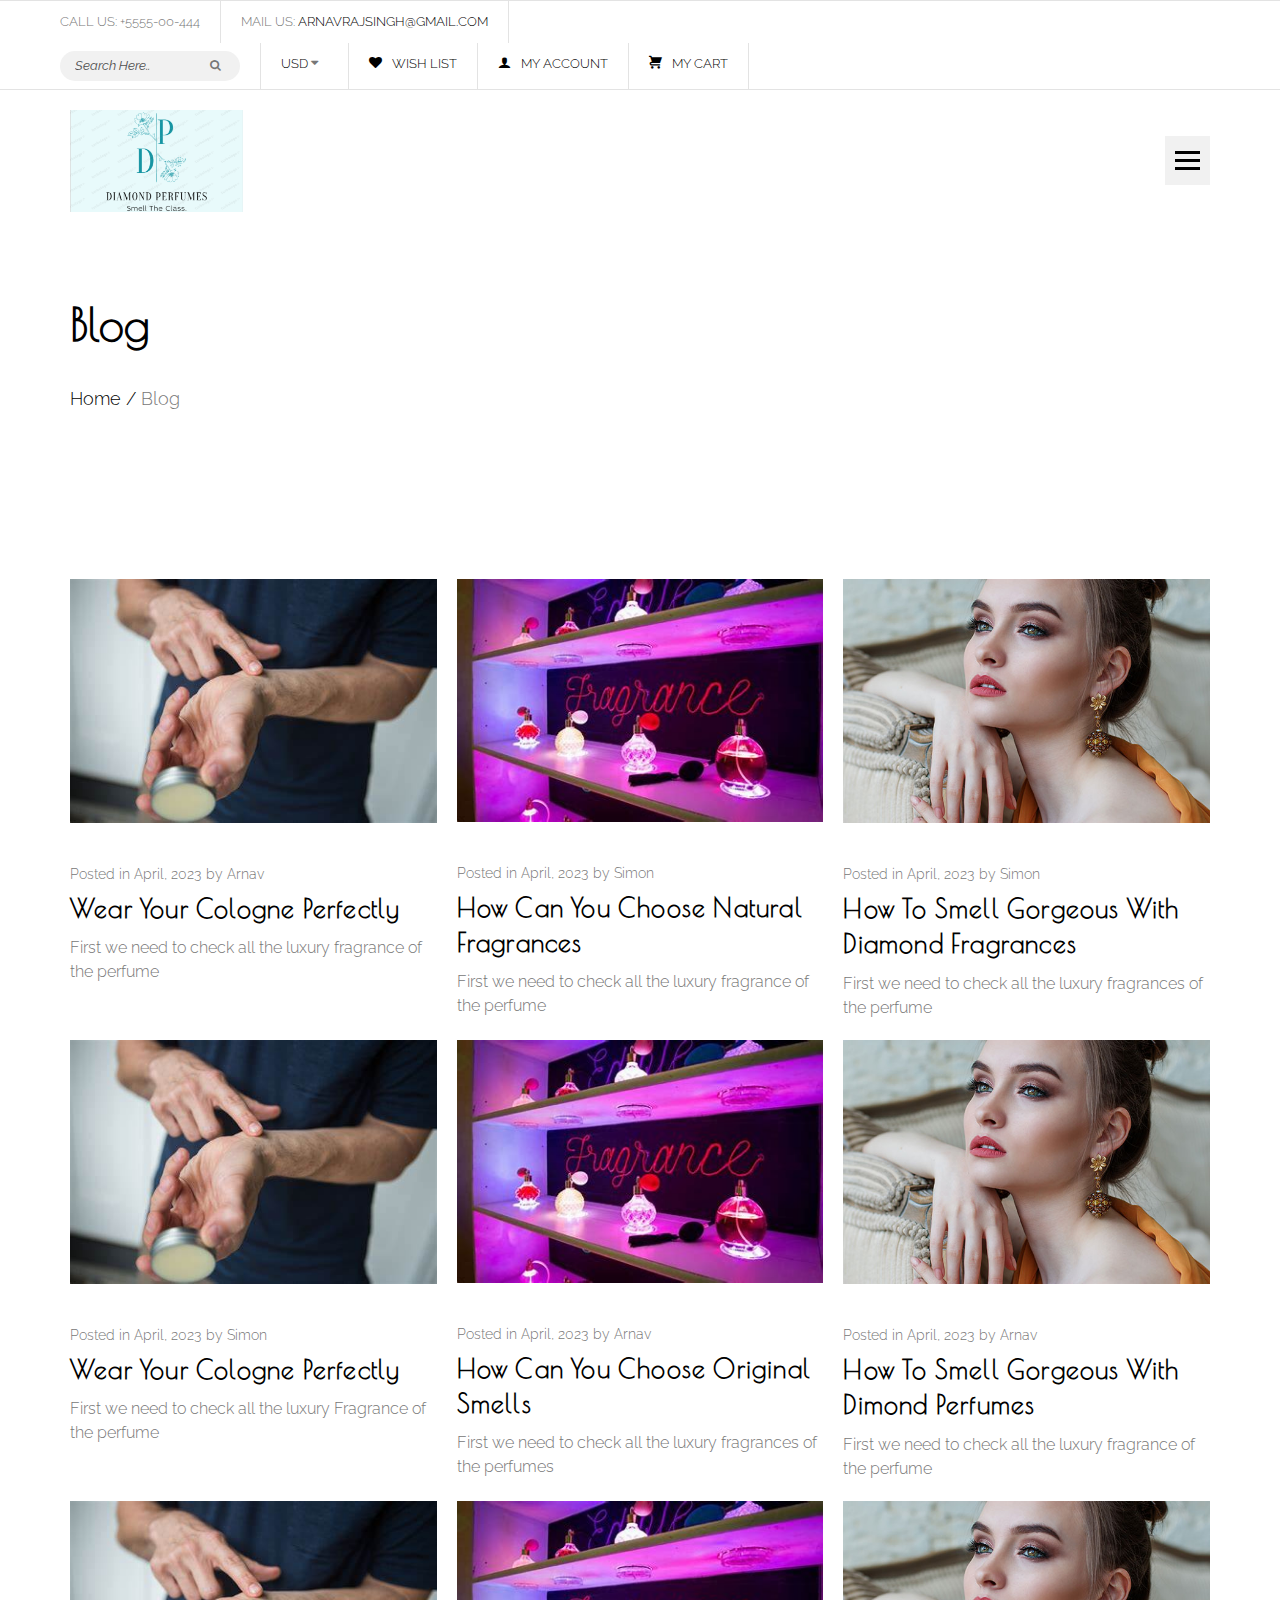
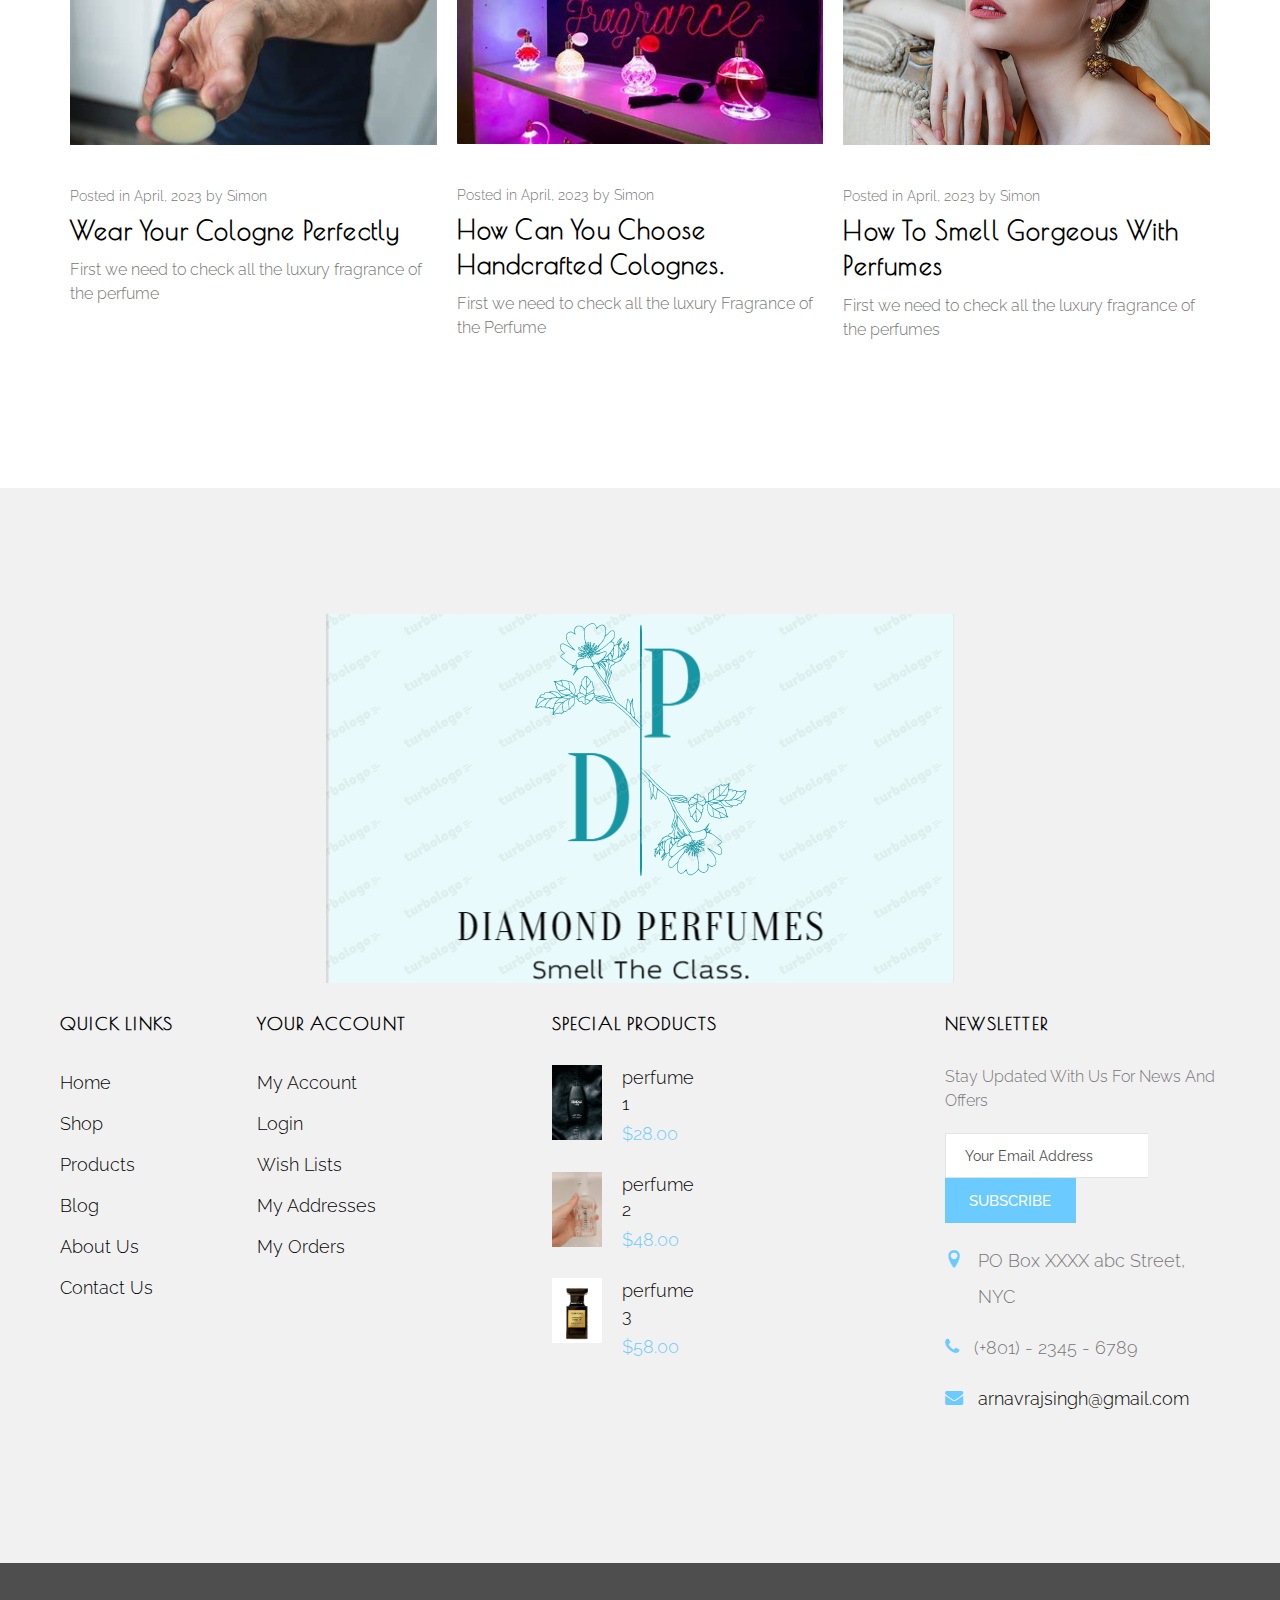
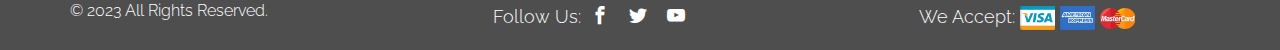
<file: blog.html>
<!DOCTYPE html>
<html lang="en">
  <head>
    <title></title>
    <meta charset="utf-8">
    <meta http-equiv="X-UA-Compatible" content="IE=edge">
    <meta name="viewport" content="width=device-width, initial-scale=1.0">
    <meta name="format-detection" content="telephone=no">
    <meta name="apple-mobile-web-app-capable" content="yes">
    <meta name="author" content="">
    <meta name="keywords" content="">
    <meta name="description" content="">
    <link rel="stylesheet" type="text/css" href="css/normalize.css">
    <link rel="stylesheet" type="text/css" href="fonts/icomoon.css">
    <link rel="stylesheet" type="text/css" href="css/vendor.css">
    <link rel="stylesheet" type="text/css" href="style.css">
    <link rel="preconnect" href="https://fonts.googleapis.com">
    <link rel="preconnect" href="https://fonts.gstatic.com" crossorigin>
    <link href="https://fonts.googleapis.com/css2?family=Raleway:wght@400;500;600;700&family=Poiret+One&display=swap" rel="stylesheet">
  </head>
  <body>
    <header id="header">
      <div class="header-wrap">
        <nav class="secondary-nav border-top border-bottom">
          <div class="container">
            <div class="row">
              <div class="top-menu d-flex flex-wrap justify-content-between">
                  
                  <ul class="left-block list-unstyled d-flex flex-wrap">
                    <li class="menu-item text-uppercase">Call Us: +5555-00-444</li>
                    <li class="menu-item text-uppercase">Mail Us: <a href="#">arnavrajsingh@gmail.com</a>
                    </li>
                  </ul>

                  <ul class="right-block d-flex flex-wrap list-unstyled justify-content-evenly">
                    <li class="menu-item">
                      <form class="searchbar">
                        <input type="text" name="search" placeholder="Search Here..">
                        <i class="icon icon-search"></i>
                      </form>
                    </li>
                    <li class="menu-item dropdown-submenu">
                      <a href="#" class="currency-item">USD</a>
                      <i class="icon icon-caret-down"></i>
                      <ul class="dropdown-currency list-unstyled bg-light">
                        <li>
                          <a href="#">USD</a>
                        </li>
                        <li>
                          <a href="#">EURO</a>
                        </li>
                        <li>
                          <a href="#">Yuan</a>
                        </li>
                      </ul>
                    </li>
                    <li class="menu-item">
                      <a href="#">
                        <i class="icon icon-heart"></i>WISH LIST </a>
                    </li>
                    <li class="menu-item">
                      <a href="#">
                        <i class="icon icon-user"></i>MY ACCOUNT </a>
                    </li>
                    <li class="menu-item">
                      <a href="#">
                        <i class="icon icon-shopping-cart"></i>My Cart </a>
                    </li>
                  </ul>

              </div>
            </div>
          </div>
        </nav>
        <nav class="primary-nav">
          <div class="container max-width">
            <div class="row d-flex align-items-center">
              <div class="col-md-2 col-sm-6">
                <div class="main-logo">
                  <a href="index.html">
                    <img src="images/logo.png" alt="logo">
                  </a>
                </div>
              </div>
              <div class="col-md-10 col-sm-6">
                <div class="navbar d-flex">
                  <div class="main-menu stellarnav desktop light">
                    <ul class="menu-list list-unstyled">
                      <li class="menu-item">
                        <a href="index.html" class="text-uppercase item-anchor">Home</a>
                      </li>
                      <li class="menu-item">
                        <a href="about.html" class="text-uppercase item-anchor">About</a>
                      </li>
                      <li class="menu-item">
                        <a href="shop.html" class="text-uppercase item-anchor">Shop</a>
                      </li>
                      <li class="menu-item has-sub">
                        <a href="#" class="text-uppercase item-anchor" data-effect="Pages">Pages</a>
                        <ul class="submenu">
                          <li>
                            <a href="about.html" class="text-uppercase">About</a>
                          </li>
                          <li>
                            <a href="shop.html" class="text-uppercase">Shop</a>
                          </li>
                          <li>
                            <a href="blog.html" class="text-uppercase">Blog</a>
                          </li>
                          <li>
                            <a href="styles.html" class="text-uppercase">Styles</a>
                          </li>
                          <li>
                            <a href="single-product.html" class="text-uppercase">Single Product</a>
                          </li>
                          <li>
                            <a href="single-post.html" class="text-uppercase">Single Post</a>
                          </li>
                          <li>
                            <a href="thank-you.html" class="text-uppercase">Thank You</a>
                          </li>
                          <li>
                            <a href="contact.html" class="text-uppercase">Contact</a>
                          </li>
                        </ul>
                      </li>
                      <li class="menu-item">
                        <a href="blog.html" class="text-uppercase item-anchor">Blog</a>
                      </li>
                      <li class="menu-item">
                        <a href="contact.html" class="text-uppercase item-anchor">Contact</a>
                      </li>
                    </ul>
                  </div>
                  <div class="hamburger">
                    <span class="bar"></span>
                    <span class="bar"></span>
                    <span class="bar"></span>
                  </div>
                </div>
              </div>
            </div>
          </div>
        </nav>
      </div>
    </header>

    <section class="blog-page padding-small">
      <div class="container">
        <div class="row">
          <div class="col-md-12">
            <h1 class="page-title">Blog</h1>
            <div class="breadcrumbs">
              <span class="item">
                <a href="index.html">Home /</a>
              </span>
              <span class="item">Blog</span>
            </div>
          </div>
        </div>
      </div>
    </section>


	<section id="latest-blog" class="scrollspy-section padding-large">
		<div class="container">
			
			<div class="row">
				<div class="col-md-12">
					
					<!-- post grid -->
					<div class="post-grid">
						<div class="row">
							
							<div class="col-md-4 post-item">
	            <figure>
	              <img src="images/postitem1.jpg" alt="Perfume" class="post-image">
	            </figure>
	            <div class="post-content">
	              <div class="meta-tags">
	                <span class="meta-date">Posted in April, 2023</span>
	                <span class="meta-date">by Arnav</span>
	              </div>
	              <h3 class="post-title">
	                <a href="#">Wear Your cologne Perfectly</a>
	              </h3>
	              <p>First we need to check all the luxury fragrance of the perfume</p>
	            </div>
	          </div>
	          <div class="col-md-4 post-item">
	            <figure>
	              <img src="images/postitem2.jpg" alt="Perfumes" class="post-image">
	            </figure>
	            <div class="post-content">
	              <div class="meta-tags">
	                <span class="meta-date">Posted in April, 2023</span>
	                <span class="meta-date">by Simon</span>
	              </div>
	              <h3 class="post-title">
	                <a href="#">How Can You Choose natural fragrances</a>
	              </h3>
	              <p>First we need to check all the luxury fragrance of the perfume</p>
	            </div>
	          </div>
	          <div class="col-md-4 post-item">
	            <figure>
	              <img src="images/postitem3.jpg" alt="perfume" class="post-image">
	            </figure>
	            <div class="post-content">
	              <div class="meta-tags">
	                <span class="meta-date">Posted in April, 2023</span>
	                <span class="meta-date">by Simon</span>
	              </div>
	              <h3 class="post-title">
	                <a href="#">How To smell Gorgeous With Diamond Fragrances</a>
	              </h3>
	              <p>First we need to check all the luxury fragrances of the perfume</p>
	            </div>
	          </div>

						</div>
					</div>
					<!-- / post grid -->

				</div>

			</div>

			<div class="row">
				<div class="col-md-12">
					
					<div class="post-grid">
						<div class="row">
							
							<div class="col-md-4 post-item">
	            <figure>
	              <img src="images/postitem1.jpg" alt="perfume" class="post-image">
	            </figure>
	            <div class="post-content">
	              <div class="meta-tags">
	                <span class="meta-date">Posted in April, 2023</span>
	                <span class="meta-date">by Simon</span>
	              </div>
	              <h3 class="post-title">
	                <a href="#">Wear Your Cologne Perfectly</a>
	              </h3>
	              <p>First we need to check all the luxury Fragrance of the perfume</p>
	            </div>
	          </div>
	          <div class="col-md-4 post-item">
	            <figure>
	              <img src="images/postitem2.jpg" alt="perfume" class="post-image">
	            </figure>
	            <div class="post-content">
	              <div class="meta-tags">
	                <span class="meta-date">Posted in April, 2023</span>
	                <span class="meta-date">by Arnav</span>
	              </div>
	              <h3 class="post-title">
	                <a href="#">How Can You Choose Original smells</a>
	              </h3>
	              <p>First we need to check all the luxury fragrances of the perfumes</p>
	            </div>
	          </div>
	          <div class="col-md-4 post-item">
	            <figure>
	              <img src="images/postitem3.jpg" alt="perfume" class="post-image">
	            </figure>
	            <div class="post-content">
	              <div class="meta-tags">
	                <span class="meta-date">Posted in April, 2023</span>
	                <span class="meta-date">by Arnav</span>
	              </div>
	              <h3 class="post-title">
	                <a href="#">How To Smell Gorgeous With Dimond Perfumes</a>
	              </h3>
	              <p>First we need to check all the luxury fragrance of the perfume</p>
	            </div>
	          </div>

						</div>
					</div>

				</div>

			</div>


			<div class="row">
				<div class="col-md-12">
					
					<div class="post-grid">
						<div class="row">
							
							<div class="col-md-4 post-item">
	            <figure>
	              <img src="images/postitem1.jpg" alt="Perfume" class="post-image">
	            </figure>
	            <div class="post-content">
	              <div class="meta-tags">
	                <span class="meta-date">Posted in April, 2023</span>
	                <span class="meta-date">by Simon</span>
	              </div>
	              <h3 class="post-title">
	                <a href="#">Wear Your Cologne Perfectly</a>
	              </h3>
	              <p>First we need to check all the luxury fragrance of the perfume</p>
	            </div>
	          </div>
	          <div class="col-md-4 post-item">
	            <figure>
	              <img src="images/postitem2.jpg" alt="perfumes" class="post-image">
	            </figure>
	            <div class="post-content">
	              <div class="meta-tags">
	                <span class="meta-date">Posted in April, 2023</span>
	                <span class="meta-date">by Simon</span>
	              </div>
	              <h3 class="post-title">
	                <a href="#">How Can You Choose Handcrafted Colognes. </a>
	              </h3>
	              <p>First we need to check all the luxury Fragrance of the Perfume</p>
	            </div>
	          </div>
	          <div class="col-md-4 post-item">
	            <figure>
	              <img src="images/postitem3.jpg" alt="Perfume" class="post-image">
	            </figure>
	            <div class="post-content">
	              <div class="meta-tags">
	                <span class="meta-date">Posted in April, 2023</span>
	                <span class="meta-date">by Simon</span>
	              </div>
	              <h3 class="post-title">
	                <a href="#">How To smell Gorgeous With perfumes</a>
	              </h3>
	              <p>First we need to check all the luxury fragrance of the perfumes</p>
	            </div>
	          </div>

					</div>
				</div>

			</div>

		</div>


	</div>
</section>

<footer id="footer" class="bg-grey padding-large overflow-hidden">
      <div class="container">
        <div class="row">
          <div class="footer-logo col-md-12 text-center">
            <img src="images/logo.png" alt="main-logo">
          </div>
          <div class="footer-content">
            <div class="row d-flex flex-wrap">
              <div class="footer-menu col-md-2 col-sm-6 col-xs-6">
                <h5 class="widget-title text-uppercase">Quick Links</h5>
                <ul class="list-unstyled">
                  <li>
                    <a href="index.html">Home</a>
                  </li>
                  <li>
                    <a href="shop.html">Shop</a>
                  </li>
                  <li>
                    <a href="single-product.html">Products</a>
                  </li>
                  <li>
                    <a href="#">Blog</a>
                  </li>
                  <li>
                    <a href="about.html">About Us</a>
                  </li>
                  <li>
                    <a href="contact.html">Contact Us</a>
                  </li>
                </ul>
              </div>
              <div class="footer-menu col-md-3 col-sm-6 col-xs-6">
                <h5 class="widget-title text-uppercase">Your Account</h5>
                <ul class="list-unstyled">
                  <li>
                    <a href="#">My Account</a>
                  </li>
                  <li>
                    <a href="#">Login</a>
                  </li>
                  <li>
                    <a href="#">Wish Lists</a>
                  </li>
                  <li>
                    <a href="#">My Addresses</a>
                  </li>
                  <li>
                    <a href="#">My Orders</a>
                  </li>
                </ul>
              </div>
              <div class="footer-menu col-md-4 col-sm-6 col-xs-6">
                <h5 class="widget-title text-uppercase">Special Products</h5>
                <div class="footer-post d-flex flex-wrap">
                  <div class="post-image">
                    <img src="images/perfume2.jpg" alt="post" class="footer-image" length="50" width="50">
                  </div>
                  <div class="text-block">
                    <a href="#">perfume 1</a>
                    <span class="meta-price text-primary">$28.00</span>
                  </div>
                </div>
                <div class="footer-post d-flex flex-wrap">
                  <div class="post-image">
                    <img src="images/perfume3.jpg" alt="post" class="footer-image" length="50" width="50">
                  </div>
                  <div class="text-block">
                    <a href="#">perfume 2</a>
                    <span class="meta-price text-primary">$48.00</span>
                  </div>
                </div>
                <div class="footer-post d-flex flex-wrap">
                  <div class="post-image">
                    <img src="images/perfume4.jpg" alt="post" class="footer-image" length="50" width="50">
                  </div>
                  <div class="text-block">
                    <a href="#">perfume 3</a>
                    <span class="meta-price text-primary">$58.00</span>
                  </div>
                </div>
              </div>
              <div class="footer-menu col-md-3 col-sm-6 col-xs-6">
                <h5 class="widget-title text-uppercase">Newsletter</h5>
                <div class="content">
                  <div class="widget-content">
                    <p>Stay Updated With Us For News And Offers</p>
                    <div class="newsletter-button d-flex flex-wrap align-items-center">
                      <input type="text" name="Subscribe" placeholder="Your Email Address">
                      <button class="btn btn-primary">Subscribe</button>
                    </div>
                  </div>
                  <div class="widget-content">
                    <div class="address">
                      <ul class="list-unstyled">
                        <li>
                          <i class="icon icon-location text-primary"></i>PO Box XXXX abc Street, NYC
                        </li>
                        <li>
                          <i class="icon icon-phone text-primary"></i>(+801) - 2345 - 6789
                        </li>
                        <li>
                          <i class="icon icon-envelope text-primary"></i>
                          <div class="mail-address">
                            <a href="mailto:arnavrajsingh@gmail.com" class="">arnavrajsingh@gmail.com</a>
                          </div>
                        </li>
                      </ul>
                    </div>
                  </div>
                </div>
              </div>
            </div>
          </div>
        </div>
      </div>
    </footer>
    <div class="footer-bottom bg-dark-grey padding-small no-padding-bottom">
      <div class="container">
        <div class="footer-bottom-content d-flex flex-wrap justify-content-between content-light">
          <div class="copyright">
            <p>&copy; 2023 All Rights Reserved. <target="_blank"></a></p>
          </div>
          <div class="social-links d-flex">
            <span>Follow Us:</span>
            <ul class="list-unstyled d-flex">
              <li>
                <a href="#">
                  <i class="icon icon-facebook"></i>
                </a>
              </li>
              <li>
                <a href="#">
                  <i class="icon icon-twitter"></i>
                </a>
              </li>
              <li>
                <a href="#">
                  <i class="icon icon-youtube"></i>
                </a>
              </li>
            </ul>
          </div>
          <div class="payment-card">
            <span>We Accept:</span>
            <img src="images/visa.png" class="card-image">
            <img src="images/american-express.png" class="card-image">
            <img src="images/master-card.png" class="card-image">
          </div>
        </div>
      </div>
    </div>
    <script src="js/jquery-1.11.0.min.js"></script>
    <script type="text/javascript" src="js/plugins.js"></script>
    <script type="text/javascript" src="js/script.js"></script>
  </body>
</html>
</file>
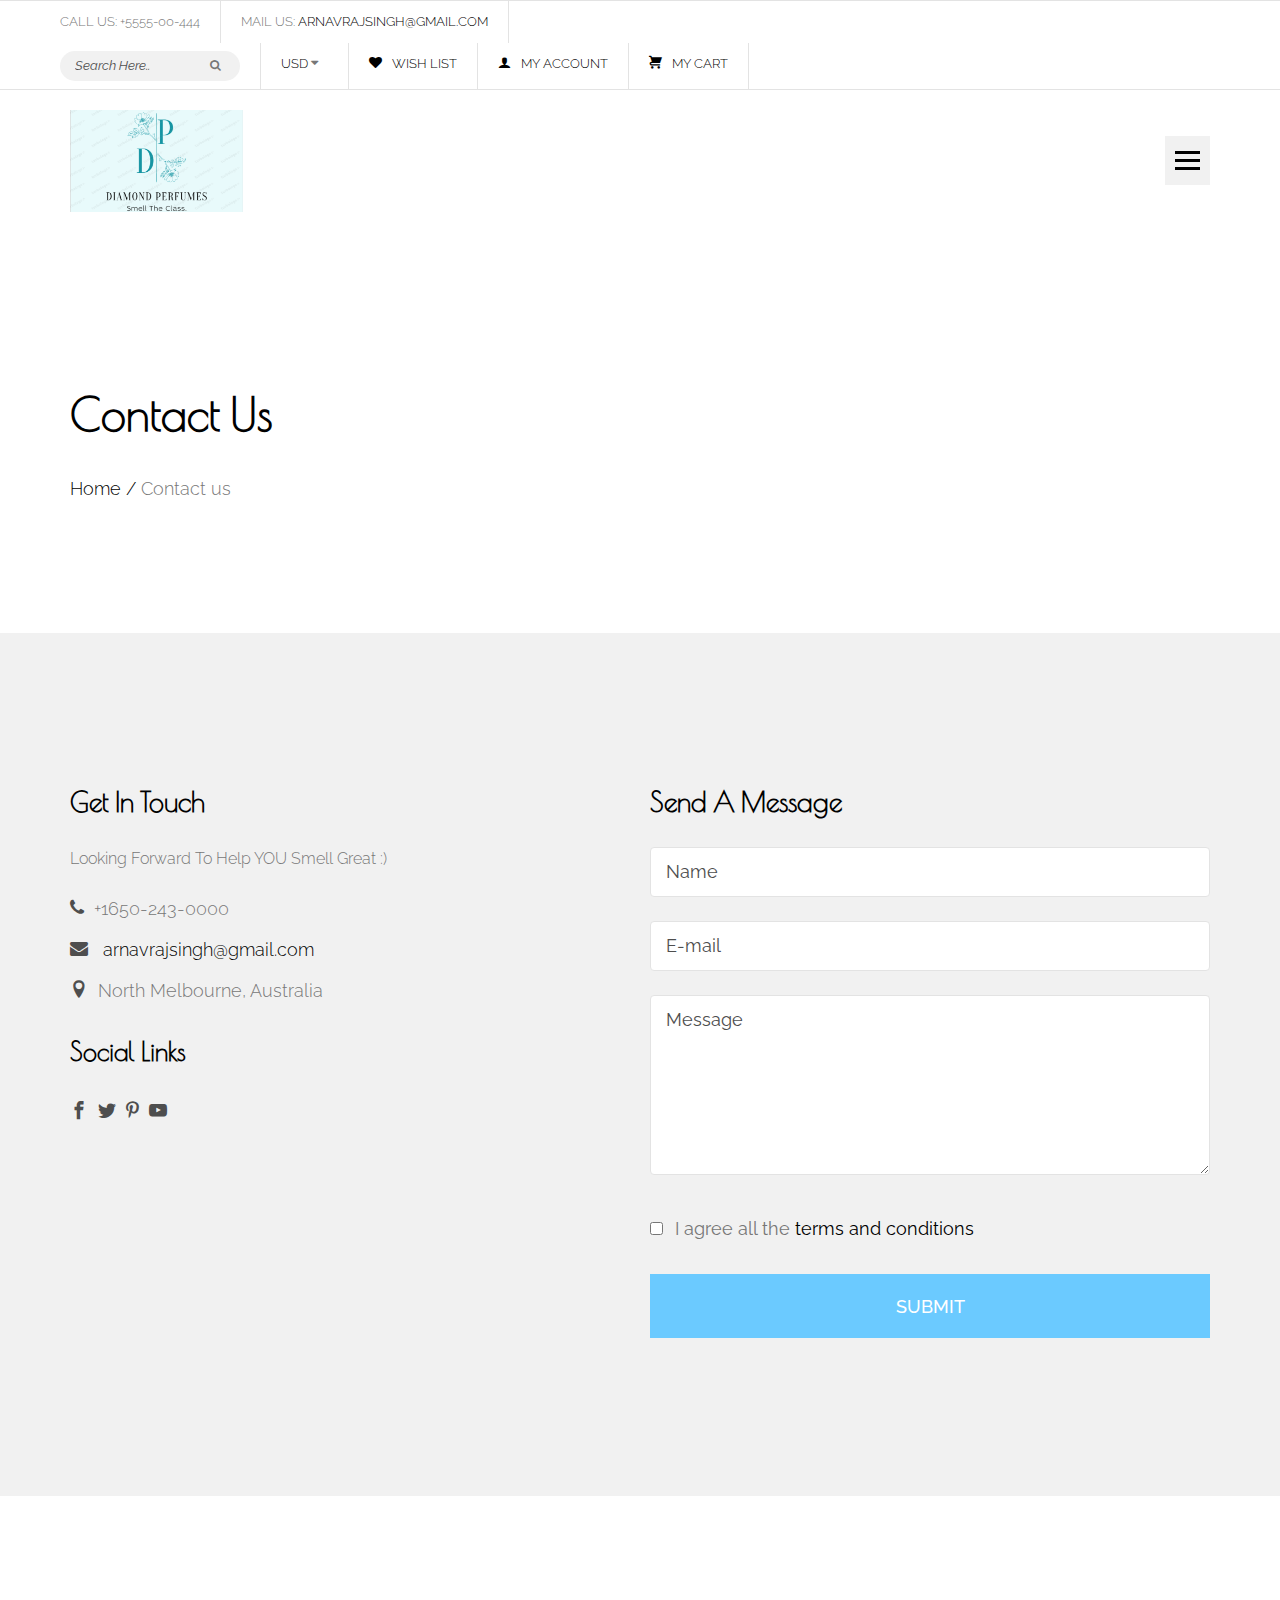
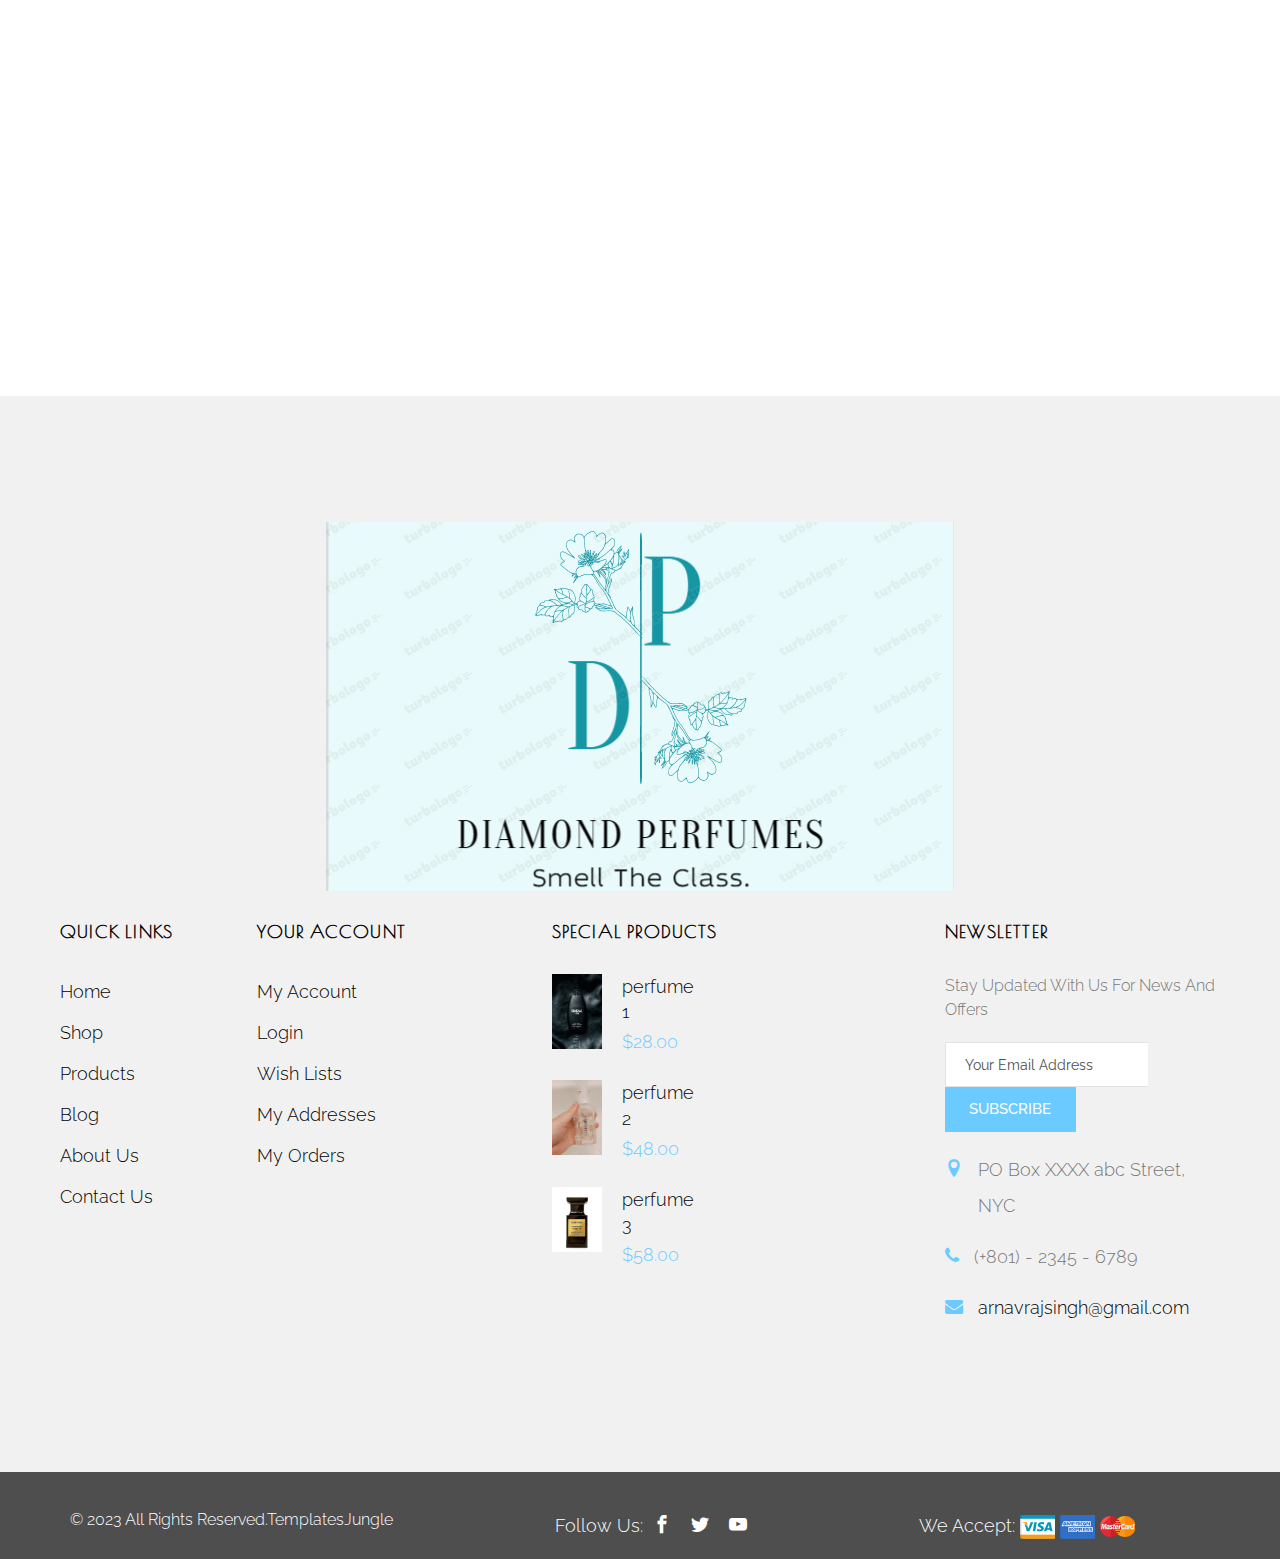
<file: contact.html>
<!DOCTYPE html>
<html lang="en">
  <head>
    <title></title>
    <meta charset="utf-8">
    <meta http-equiv="X-UA-Compatible" content="IE=edge">
    <meta name="viewport" content="width=device-width, initial-scale=1.0">
    <meta name="format-detection" content="telephone=no">
    <meta name="apple-mobile-web-app-capable" content="yes">
    <meta name="author" content="">
    <meta name="keywords" content="">
    <meta name="description" content="">
    <link rel="stylesheet" type="text/css" href="css/normalize.css">
    <link rel="stylesheet" type="text/css" href="fonts/icomoon.css">
    <link rel="stylesheet" type="text/css" href="css/vendor.css">
    <link rel="stylesheet" type="text/css" href="style.css">
    <link rel="preconnect" href="https://fonts.googleapis.com">
    <link rel="preconnect" href="https://fonts.gstatic.com" crossorigin>
    <link href="https://fonts.googleapis.com/css2?family=Raleway:wght@400;500;600;700&family=Poiret+One&display=swap" rel="stylesheet">
  </head>
  <body>
    <header id="header">
      <div class="header-wrap">
        <nav class="secondary-nav border-top border-bottom">
          <div class="container">
            <div class="row">
              <div class="top-menu d-flex flex-wrap justify-content-between">
                  
                  <ul class="left-block list-unstyled d-flex flex-wrap">
                    <li class="menu-item text-uppercase">Call Us: +5555-00-444</li>
                    <li class="menu-item text-uppercase">Mail Us: <a href="#">arnavrajsingh@gmail.com</a>
                    </li>
                  </ul>

                  <ul class="right-block d-flex flex-wrap list-unstyled justify-content-evenly">
                    <li class="menu-item">
                      <form class="searchbar">
                        <input type="text" name="search" placeholder="Search Here..">
                        <i class="icon icon-search"></i>
                      </form>
                    </li>
                    <li class="menu-item dropdown-submenu">
                      <a href="#" class="currency-item">USD</a>
                      <i class="icon icon-caret-down"></i>
                      <ul class="dropdown-currency list-unstyled bg-light">
                        <li>
                          <a href="#">USD</a>
                        </li>
                        <li>
                          <a href="#">EURO</a>
                        </li>
                        <li>
                          <a href="#">Yuan</a>
                        </li>
                      </ul>
                    </li>
                    <li class="menu-item">
                      <a href="#">
                        <i class="icon icon-heart"></i>WISH LIST </a>
                    </li>
                    <li class="menu-item">
                      <a href="#">
                        <i class="icon icon-user"></i>MY ACCOUNT </a>
                    </li>
                    <li class="menu-item">
                      <a href="#">
                        <i class="icon icon-shopping-cart"></i>My Cart </a>
                    </li>
                  </ul>

              </div>
            </div>
          </div>
        </nav>
        <nav class="primary-nav">
          <div class="container max-width">
            <div class="row d-flex align-items-center">
              <div class="col-md-2 col-sm-6">
                <div class="main-logo">
                  <a href="index.html">
                    <img src="images/logo.png" alt="logo">
                  </a>
                </div>
              </div>
              <div class="col-md-10 col-sm-6">
                <div class="navbar d-flex">
                  <div class="main-menu stellarnav desktop light">
                    <ul class="menu-list list-unstyled">
                      <li class="menu-item">
                        <a href="index.html" class="text-uppercase item-anchor">Home</a>
                      </li>
                      <li class="menu-item">
                        <a href="about.html" class="text-uppercase item-anchor">About</a>
                      </li>
                      <li class="menu-item">
                        <a href="shop.html" class="text-uppercase item-anchor">Shop</a>
                      </li>
                      <li class="menu-item has-sub">
                        <a href="#" class="text-uppercase item-anchor" data-effect="Pages">Pages</a>
                        <ul class="submenu">
                          <li>
                            <a href="about.html" class="text-uppercase">About</a>
                          </li>
                          <li>
                            <a href="shop.html" class="text-uppercase">Shop</a>
                          </li>
                          <li>
                            <a href="blog.html" class="text-uppercase">Blog</a>
                          </li>
                          <li>
                            <a href="styles.html" class="text-uppercase">Styles</a>
                          </li>
                          <li>
                            <a href="single-product.html" class="text-uppercase">Single Product</a>
                          </li>
                          <li>
                            <a href="single-post.html" class="text-uppercase">Single Post</a>
                          </li>
                          <li>
                            <a href="thank-you.html" class="text-uppercase">Thank You</a>
                          </li>
                          <li>
                            <a href="contact.html" class="text-uppercase">Contact</a>
                          </li>
                        </ul>
                      </li>
                      <li class="menu-item">
                        <a href="blog.html" class="text-uppercase item-anchor">Blog</a>
                      </li>
                      <li class="menu-item">
                        <a href="contact.html" class="text-uppercase item-anchor">Contact</a>
                      </li>
                    </ul>
                  </div>
                  <div class="hamburger">
                    <span class="bar"></span>
                    <span class="bar"></span>
                    <span class="bar"></span>
                  </div>
                </div>
              </div>
            </div>
          </div>
        </nav>
      </div>
    </header>
    <section class="contact-page padding-large">
      <div class="container">
        <div class="row">
          <div class="col-md-12">
            <h1 class="page-title">Contact us</h1>
            <div class="breadcrumbs">
              <span class="item">
                <a href="index.html">Home /</a>
              </span>
              <span class="item">Contact us</span>
            </div>
          </div>
        </div>
      </div>
    </section>
    <section class="contact-information bg-grey padding-large">
      <div class="container">
        <div class="row">
          <div class="col-md-6">
            <h2>Get in Touch</h2>
            <div class="contact-detail">
              <div class="detail-list">
                <p>Looking Forward To Help YOU Smell Great :)</p>
                <ul class="list-unstyled list-icon">
                  <li>
                    <i class="icon icon-phone"></i>+1650-243-0000
                  </li>
                  <li>
                    <i class="icon icon-envelope"></i>
                    <a href="mailto:arnavrajsingh@gmail.com">arnavrajsingh@gmail.com</a>
                  </li>
                  <li>
                    <i class="icon icon-location"></i>North Melbourne, Australia
                  </li>
                </ul>
              </div>
              <div class="social-links">
                <h3>Social Links</h3>
                <ul class="d-flex list-unstyled">
                  <li><a href="#" class="icon icon-facebook"></a></li>
                  <li><a href="#" class="icon icon-twitter"></a></li>
                  <li><a href="#" class="icon icon-pinterest-p"></a></li>
                  <li><a href="#" class="icon icon-youtube"></a></li>
                  <li><a href="#" class="icon icon-linkedin"></a></li>
                </ul>
              </div>
            </div>
          </div>
          <div class="col-md-6">
            <div class="contact-information">
              <h2>Send A Message</h2>
              <form name="contactform" action="contact.php" method="post" class="contact-form">
                <div class="form-item">
                  <input type="text" minlength="2" name="name" placeholder="Name" class="u-full-width bg-light" required>
                  <input type="email" name="email" placeholder="E-mail" class="u-full-width bg-light" required>
                  <textarea class="u-full-width bg-light" name="message" placeholder="Message" style="height: 180px;" required></textarea>
                </div>
                <label>
                  <input type="checkbox" required>
                  <span class="label-body">I agree all the <a href="#">terms and conditions</a>
                  </span>
                </label>
                <button type="submit" name="submit" class="btn btn-full btn-medium btn-primary">Submit</button>
              </form>
            </div>
          </div>
        </div>
      </div>
    </section>
    <section class="google-map">
      <div class="mapouter">
        <div class="gmap_canvas">
          <iframe width="100%" height="500" id="gmap_canvas" src="https://maps.google.com/maps?q=2880%20Broadway,%20New%20York&t=&z=13&ie=UTF8&iwloc=&output=embed" frameborder="0" scrolling="no" marginheight="0" marginwidth="0"></iframe>
          <a href="https://getasearch.com/fmovies"></a>
          <br>
          <style>
            .mapouter {
              position: relative;
              text-align: right;
              height: 500px;
              width: 100%;
            }
          </style>
          <a href="https://www.embedgooglemap.net">embedgooglemap.net</a>
          <style>
            .gmap_canvas {
              overflow: hidden;
              background: none !important;
              height: 500px;
              width: 100%;
            }
          </style>
        </div>
      </div>
    </section>
    <footer id="footer" class="bg-grey padding-large overflow-hidden">
      <div class="container">
        <div class="row">
          <div class="footer-logo col-md-12 text-center">
            <img src="images/logo.png" alt="main-logo">
          </div>
          <div class="footer-content">
            <div class="row d-flex flex-wrap">
              <div class="footer-menu col-md-2 col-sm-6 col-xs-6">
                <h5 class="widget-title text-uppercase">Quick Links</h5>
                <ul class="list-unstyled">
                  <li>
                    <a href="#">Home</a>
                  </li>
                  <li>
                    <a href="#">Shop</a>
                  </li>
                  <li>
                    <a href="#">Products</a>
                  </li>
                  <li>
                    <a href="#">Blog</a>
                  </li>
                  <li>
                    <a href="#">About Us</a>
                  </li>
                  <li>
                    <a href="#">Contact Us</a>
                  </li>
                </ul>
              </div>
              <div class="footer-menu col-md-3 col-sm-6 col-xs-6">
                <h5 class="widget-title text-uppercase">Your Account</h5>
                <ul class="list-unstyled">
                  <li>
                    <a href="#">My Account</a>
                  </li>
                  <li>
                    <a href="#">Login</a>
                  </li>
                  <li>
                    <a href="#">Wish Lists</a>
                  </li>
                  <li>
                    <a href="#">My Addresses</a>
                  </li>
                  <li>
                    <a href="#">My Orders</a>
                  </li>
                </ul>
              </div>
              <div class="footer-menu col-md-4 col-sm-6 col-xs-6">
                <h5 class="widget-title text-uppercase">Special Products</h5>
                <div class="footer-post d-flex flex-wrap">
                  <div class="post-image">
                    <img src="images/perfume2.jpg" alt="post" class="footer-image" length="50" width="50">
                  </div>
                  <div class="text-block">
                    <a href="#">perfume 1</a>
                    <span class="meta-price text-primary">$28.00</span>
                  </div>
                </div>
                <div class="footer-post d-flex flex-wrap">
                  <div class="post-image">
                    <img src="images/perfume3.jpg" alt="post" class="footer-image" length="50" width="50">
                  </div>
                  <div class="text-block">
                    <a href="#">perfume 2</a>
                    <span class="meta-price text-primary">$48.00</span>
                  </div>
                </div>
                <div class="footer-post d-flex flex-wrap">
                  <div class="post-image">
                    <img src="images/perfume4.jpg" alt="post" class="footer-image" length="50" width="50">
                  </div>
                  <div class="text-block">
                    <a href="#">perfume 3</a>
                    <span class="meta-price text-primary">$58.00</span>
                  </div>
                </div>
              </div>
              <div class="footer-menu col-md-3 col-sm-6 col-xs-6">
                <h5 class="widget-title text-uppercase">Newsletter</h5>
                <div class="content">
                  <div class="widget-content">
                    <p>Stay Updated With Us For News And Offers</p>
                    <div class="newsletter-button d-flex flex-wrap align-items-center">
                      <input type="text" name="Subscribe" placeholder="Your Email Address">
                      <button class="btn btn-primary">Subscribe</button>
                    </div>
                  </div>
                  <div class="widget-content">
                    <div class="address">
                      <ul class="list-unstyled">
                        <li>
                          <i class="icon icon-location text-primary"></i>PO Box XXXX abc Street, NYC
                        </li>
                        <li>
                          <i class="icon icon-phone text-primary"></i>(+801) - 2345 - 6789
                        </li>
                        <li>
                          <i class="icon icon-envelope text-primary"></i>
                          <div class="mail-address">
                            <a href="mailto:arnavrajsingh@gmail.com" class="">arnavrajsingh@gmail.com</a>
                          </div>
                        </li>
                      </ul>
                    </div>
                  </div>
                </div>
              </div>
            </div>
          </div>
        </div>
      </div>
    </footer>
    <div class="footer-bottom bg-dark-grey padding-small no-padding-bottom">
      <div class="container">
        <div class="footer-bottom-content d-flex flex-wrap justify-content-between content-light">
          <div class="copyright">
            <p>&copy; 2023 All Rights Reserved.<target="_blank">TemplatesJungle</a></p>
          </div>
          <div class="social-links d-flex">
            <span>Follow Us:</span>
            <ul class="list-unstyled d-flex">
              <li>
                <a href="#">
                  <i class="icon icon-facebook"></i>
                </a>
              </li>
              <li>
                <a href="#">
                  <i class="icon icon-twitter"></i>
                </a>
              </li>
              <li>
                <a href="#">
                  <i class="icon icon-youtube"></i>
                </a>
              </li>
            </ul>
          </div>
          <div class="payment-card">
            <span>We Accept:</span>
            <img src="images/visa.png" class="card-image">
            <img src="images/american-express.png" class="card-image">
            <img src="images/master-card.png" class="card-image">
          </div>
        </div>
      </div>
    </div>
    <script src="js/jquery-1.11.0.min.js"></script>
    <script type="text/javascript" src="js/plugins.js"></script>
    <script type="text/javascript" src="js/script.js"></script>
  </body>
</html>
</file>
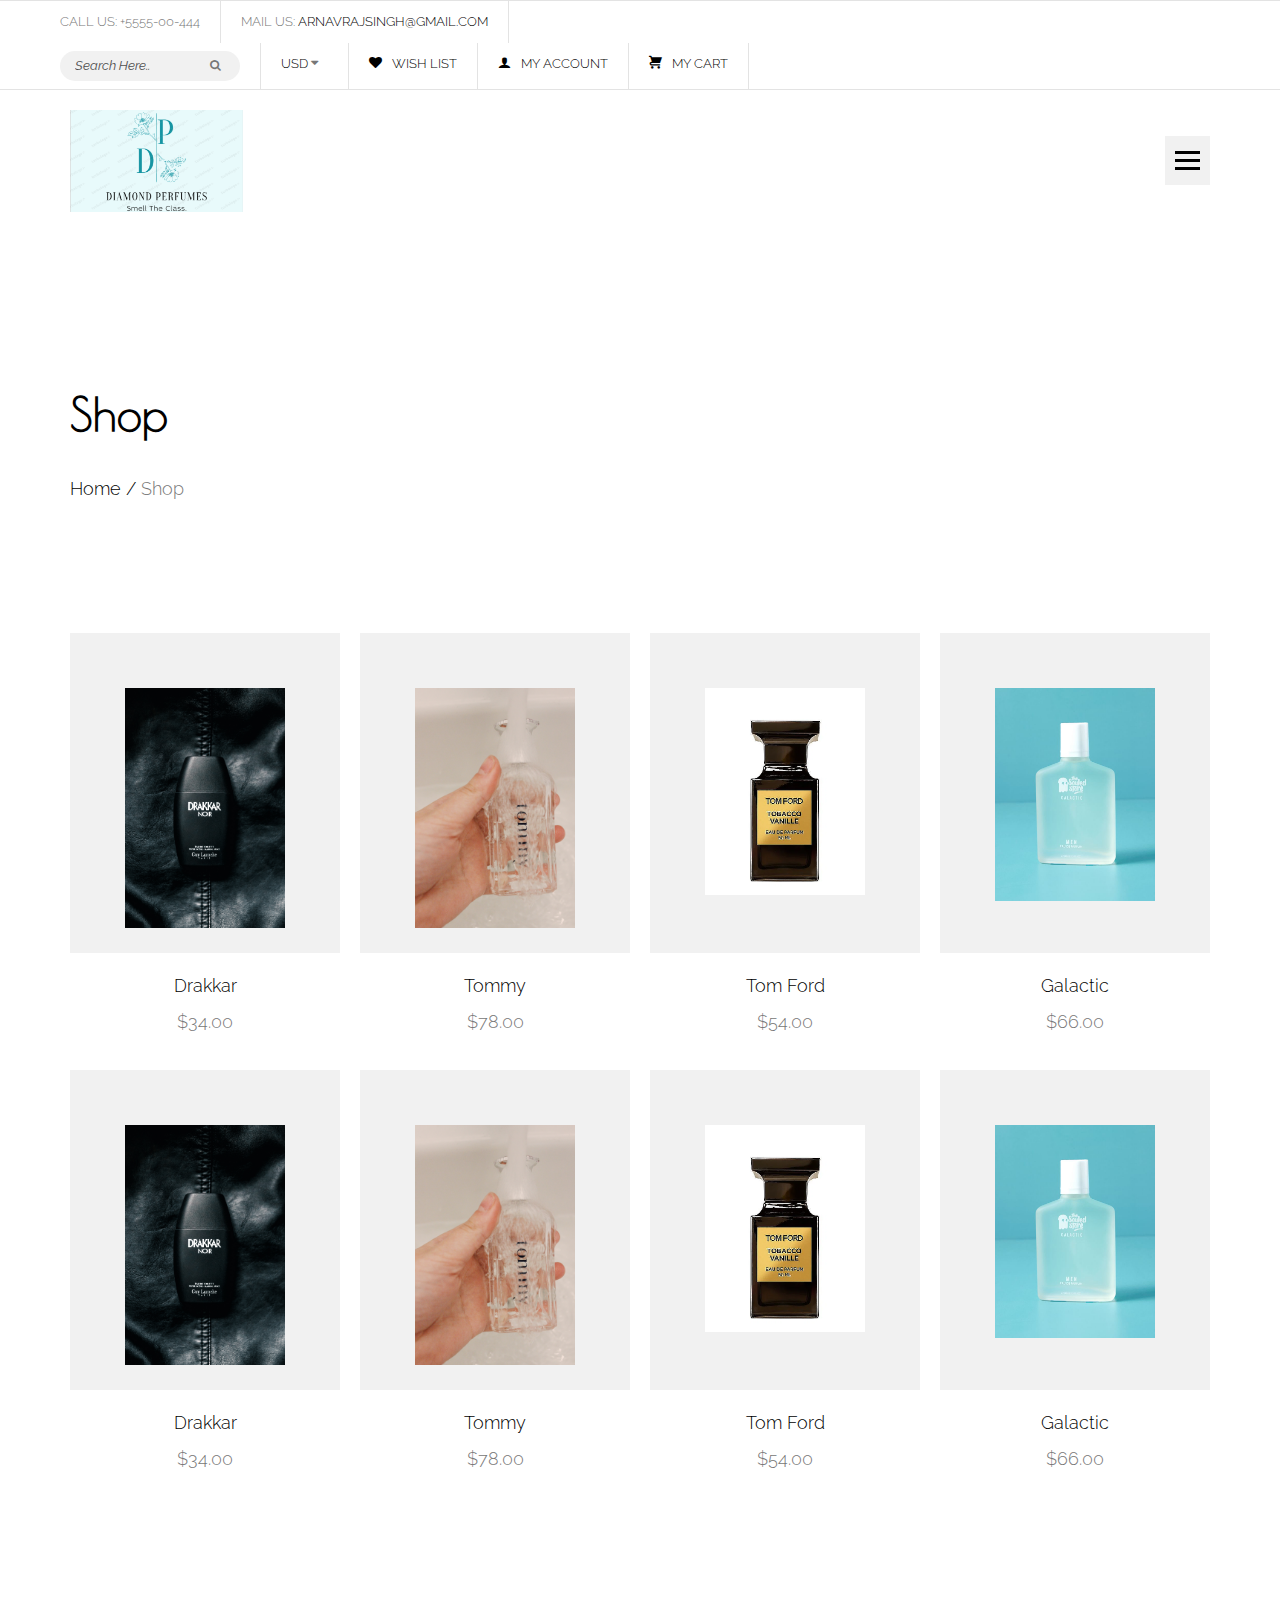
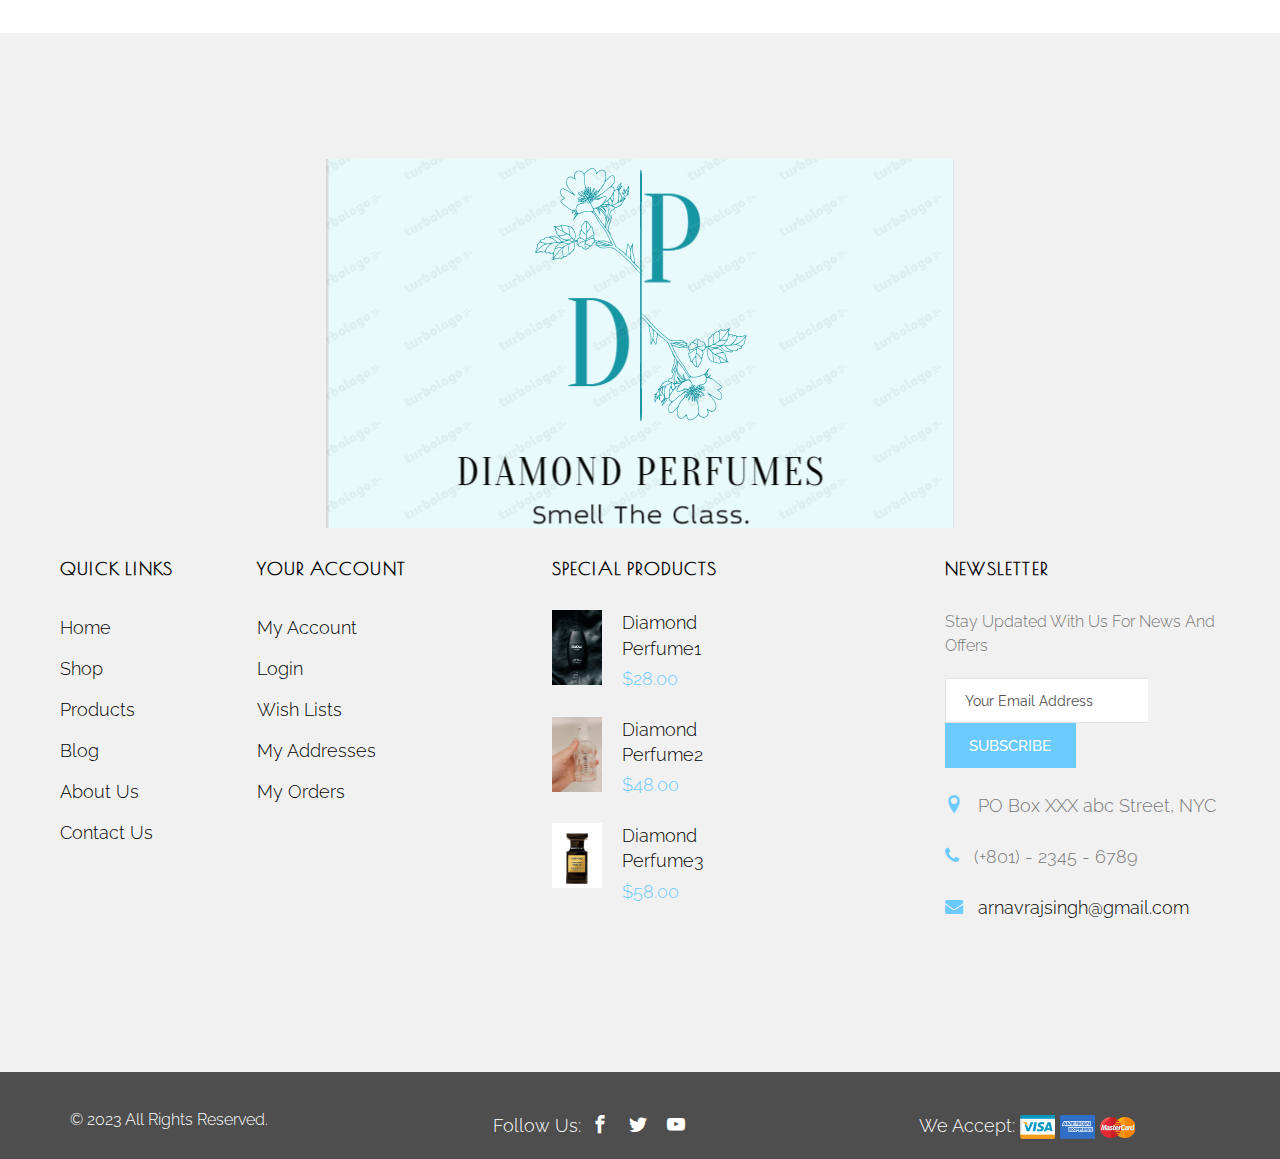
<file: shop.html>
<!DOCTYPE html>
<html lang="en">
  <head>
    
    <meta charset="utf-8">
    <meta http-equiv="X-UA-Compatible" content="IE=edge">
    <meta name="viewport" content="width=device-width, initial-scale=1.0">
    <meta name="format-detection" content="telephone=no">
    <meta name="apple-mobile-web-app-capable" content="yes">
    <meta name="author" content="">
    <meta name="keywords" content="">
    <meta name="description" content="">
    <link rel="stylesheet" type="text/css" href="css/normalize.css">
    <link rel="stylesheet" type="text/css" href="fonts/icomoon.css">
    <link rel="stylesheet" type="text/css" href="css/vendor.css">
    <link rel="stylesheet" type="text/css" href="style.css">
    <link rel="preconnect" href="https://fonts.googleapis.com">
    <link rel="preconnect" href="https://fonts.gstatic.com" crossorigin>
    <link href="https://fonts.googleapis.com/css2?family=Raleway:wght@400;500;600;700&family=Poiret+One&display=swap" rel="stylesheet">
  </head>
  <body>
    <header id="header">
      <div class="header-wrap">
        <nav class="secondary-nav border-top border-bottom">
          <div class="container">
            <div class="row">
              <div class="top-menu d-flex flex-wrap justify-content-between">
                  
                  <ul class="left-block list-unstyled d-flex flex-wrap">
                    <li class="menu-item text-uppercase">Call Us: +5555-00-444</li>
                    <li class="menu-item text-uppercase">Mail Us: <a href="#">arnavrajsingh@gmail.com</a>
                    </li>
                  </ul>

                  <ul class="right-block d-flex flex-wrap list-unstyled justify-content-evenly">
                    <li class="menu-item">
                      <form class="searchbar">
                        <input type="text" name="search" placeholder="Search Here..">
                        <i class="icon icon-search"></i>
                      </form>
                    </li>
                    <li class="menu-item dropdown-submenu">
                      <a href="#" class="currency-item">USD</a>
                      <i class="icon icon-caret-down"></i>
                      <ul class="dropdown-currency list-unstyled bg-light">
                        <li>
                          <a href="#">USD</a>
                        </li>
                        <li>
                          <a href="#">EURO</a>
                        </li>
                        <li>
                          <a href="#">Yuan</a>
                        </li>
                      </ul>
                    </li>
                    <li class="menu-item">
                      <a href="#">
                        <i class="icon icon-heart"></i>WISH LIST </a>
                    </li>
                    <li class="menu-item">
                      <a href="#">
                        <i class="icon icon-user"></i>MY ACCOUNT </a>
                    </li>
                    <li class="menu-item">
                      <a href="#">
                        <i class="icon icon-shopping-cart"></i>My Cart </a>
                    </li>
                  </ul>

              </div>
            </div>
          </div>
        </nav>
        <nav class="primary-nav">
          <div class="container max-width">
            <div class="row d-flex align-items-center">
              <div class="col-md-2 col-sm-6">
                <div class="main-logo">
                  <a href="index.html">
                    <img src="images/logo.png" alt="logo">
                  </a>
                </div>
              </div>
              <div class="col-md-10 col-sm-6">
                <div class="navbar d-flex">
                  <div class="main-menu stellarnav desktop light">
                    <ul class="menu-list list-unstyled">
                      <li class="menu-item">
                        <a href="index.html" class="text-uppercase item-anchor">Home</a>
                      </li>
                      <li class="menu-item">
                        <a href="about.html" class="text-uppercase item-anchor">About</a>
                      </li>
                      <li class="menu-item">
                        <a href="shop.html" class="text-uppercase item-anchor">Shop</a>
                      </li>
                      <li class="menu-item has-sub">
                        <a href="#" class="text-uppercase item-anchor" data-effect="Pages">Pages</a>
                        <ul class="submenu">
                          <li>
                            <a href="about.html" class="text-uppercase">About</a>
                          </li>
                          <li>
                            <a href="shop.html" class="text-uppercase">Shop</a>
                          </li>
                          <li>
                            <a href="blog.html" class="text-uppercase">Blog</a>
                          </li>
                          <li>
                            <a href="styles.html" class="text-uppercase">Styles</a>
                          </li>
                          <li>
                            <a href="single-product.html" class="text-uppercase">Single Product</a>
                          </li>
                          <li>
                            <a href="single-post.html" class="text-uppercase">Single Post</a>
                          </li>
                          <li>
                            <a href="thank-you.html" class="text-uppercase">Thank You</a>
                          </li>
                          <li>
                            <a href="contact.html" class="text-uppercase">Contact</a>
                          </li>
                        </ul>
                      </li>
                      <li class="menu-item">
                        <a href="blog.html" class="text-uppercase item-anchor">Blog</a>
                      </li>
                      <li class="menu-item">
                        <a href="contact.html" class="text-uppercase item-anchor">Contact</a>
                      </li>
                    </ul>
                  </div>
                  <div class="hamburger">
                    <span class="bar"></span>
                    <span class="bar"></span>
                    <span class="bar"></span>
                  </div>
                </div>
              </div>
            </div>
          </div>
        </nav>
      </div>
    </header>
    <section class="shop-page padding-large">
      <div class="container">
        <div class="row">
          <div class="col-md-12">
            <h1 class="page-title">Shop</h1>
            <div class="breadcrumbs">
              <span class="item">
                <a href="index.html">Home /</a>
              </span>
              <span class="item">Shop</span>
            </div>
          </div>
        </div>
      </div>
    </section>
    <section class="shoppify-items padding-large no-padding-top">
      <div class="container">
        <div class="row">
          <div class="product-content large-box flex-wrap">
            <div class="col-md-3">
              <div class="content-box text-center">
                <figure class="bg-grey">
                  <img src="images/perfume2.jpg" alt="perf2">
                </figure>
                <div class="category align-center">
                  <a href="single-product.html">Drakkar</a>
                </div>
                <span class="price-tag text-center">$34.00</span>
              </div>
            </div>
            <div class="col-md-3">
              <div class="content-box text-center">
                <figure class="bg-grey">
                  <img src="images/perfume3.jpg" alt="perf3">
                </figure>
                <div class="category align-center">
                  <a href="single-product.html">Tommy</a>
                </div>
                <span class="price-tag text-center">$78.00</span>
              </div>
            </div>
            <div class="col-md-3">
              <div class="content-box text-center">
                <figure class="bg-grey">
                  <img src="images/perfume4.jpg" alt="perf4">
                </figure>
                <div class="category align-center">
                  <a href="single-product.html">Tom Ford</a>
                </div>
                <span class="price-tag text-center">$54.00</span>
              </div>
            </div>
            <div class="col-md-3">
              <div class="content-box text-center">
                <figure class="bg-grey">
                  <img src="images/perfume5.jpg" alt="perf5">
                </figure>
                <div class="category align-center">
                  <a href="single-product.html">Galactic</a>
                </div>
                <span class="price-tag text-center">$66.00</span>
              </div>
            </div>
            <div class="col-md-3">
              <div class="content-box text-center">
                <figure class="bg-grey">
                  <img src="images/perfume2.jpg" alt="perf2">
                </figure>
                <div class="category align-center">
                  <a href="single-product.html">Drakkar</a>
                </div>
                <span class="price-tag text-center">$34.00</span>
              </div>
            </div>
            <div class="col-md-3">
              <div class="content-box text-center">
                <figure class="bg-grey">
                  <img src="images/perfume3.jpg" alt="perf3">
                </figure>
                <div class="category align-center">
                  <a href="single-product.html">Tommy</a>
                </div>
                <span class="price-tag text-center">$78.00</span>
              </div>
            </div>
            <div class="col-md-3">
              <div class="content-box text-center">
                <figure class="bg-grey">
                  <img src="images/perfume4.jpg" alt="perf4">
                </figure>
                <div class="category align-center">
                  <a href="single-product.html">Tom Ford</a>
                </div>
                <span class="price-tag text-center">$54.00</span>
              </div>
            </div>
            <div class="col-md-3">
              <div class="content-box text-center">
                <figure class="bg-grey">
                  <img src="images/perfume5.jpg" alt="perf5">
                </figure>
                <div class="category align-center">
                  <a href="single-product.html">Galactic</a>
                </div>
                <span class="price-tag text-center">$66.00</span>
              </div>
            </div>
          </div>
        </div>
      </div>
    </section>
    <footer id="footer" class="bg-grey padding-large overflow-hidden">
      <div class="container">
        <div class="row">
          <div class="footer-logo col-md-12 text-center">
            <img src="images/logo.png" alt="main-logo">
          </div>
          <div class="footer-content">
            <div class="row d-flex flex-wrap">
              <div class="footer-menu col-md-2 col-sm-6 col-xs-6">
                <h5 class="widget-title text-uppercase">Quick Links</h5>
                <ul class="list-unstyled">
                  <li>
                    <a href="index.html">Home</a>
                  </li>
                  <li>
                    <a href="shop.html">Shop</a>
                  </li>
                  <li>
                    <a href="single-product.html">Products</a>
                  </li>
                  <li>
                    <a href="#">Blog</a>
                  </li>
                  <li>
                    <a href="about.html">About Us</a>
                  </li>
                  <li>
                    <a href="contact.html">Contact Us</a>
                  </li>
                </ul>
              </div>
              <div class="footer-menu col-md-3 col-sm-6 col-xs-6">
                <h5 class="widget-title text-uppercase">Your Account</h5>
                <ul class="list-unstyled">
                  <li>
                    <a href="#">My Account</a>
                  </li>
                  <li>
                    <a href="#">Login</a>
                  </li>
                  <li>
                    <a href="#">Wish Lists</a>
                  </li>
                  <li>
                    <a href="#">My Addresses</a>
                  </li>
                  <li>
                    <a href="#">My Orders</a>
                  </li>
                </ul>
              </div>
              <div class="footer-menu col-md-4 col-sm-6 col-xs-6">
                <h5 class="widget-title text-uppercase">Special Products</h5>
                <div class="footer-post d-flex flex-wrap">
                  <div class="post-image">
                    <img src="images/perfume2.jpg" alt="post" class="footer-image" width="50" height="50">
                  </div>
                  <div class="text-block">
                    <a href="#">Diamond Perfume1</a>
                    <span class="meta-price text-primary">$28.00</span>
                  </div>
                </div>
                <div class="footer-post d-flex flex-wrap">
                  <div class="post-image">
                    <img src="images/perfume3.jpg" alt="post" class="footer-image"  width="50" height="50">
                  </div>
                  <div class="text-block">
                    <a href="#">Diamond Perfume2</a>
                    <span class="meta-price text-primary">$48.00</span>
                  </div>
                </div>
                <div class="footer-post d-flex flex-wrap">
                  <div class="post-image">
                    <img src="images/perfume4.jpg" alt="post" class="footer-image"  width="50" height="50">
                  </div>
                  <div class="text-block">
                    <a href="#">Diamond Perfume3</a>
                    <span class="meta-price text-primary">$58.00</span>
                  </div>
                </div>
              </div>
              <div class="footer-menu col-md-3 col-sm-6 col-xs-6">
                <h5 class="widget-title text-uppercase">Newsletter</h5>
                <div class="content">
                  <div class="widget-content">
                    <p>Stay Updated With Us For News And Offers</p>
                    <div class="newsletter-button d-flex flex-wrap align-items-center">
                      <input type="text" name="Subscribe" placeholder="Your Email Address">
                      <button class="btn btn-primary">Subscribe</button>
                    </div>
                  </div>
                  <div class="widget-content">
                    <div class="address">
                      <ul class="list-unstyled">
                        <li>
                          <i class="icon icon-location text-primary"></i>PO Box XXX abc Street, NYC
                        </li>
                        <li>
                          <i class="icon icon-phone text-primary"></i>(+801) - 2345 - 6789
                        </li>
                        <li>
                          <i class="icon icon-envelope text-primary"></i>
                          <div class="mail-address">
                            <a href="mailto:arnavrajsingh@gmail.com" class="">arnavrajsingh@gmail.com</a>
                          </div>
                        </li>
                      </ul>
                    </div>
                  </div>
                </div>
              </div>
            </div>
          </div>
        </div>
      </div>
    </footer>
    <div class="footer-bottom bg-dark-grey padding-small no-padding-bottom">
      <div class="container">
        <div class="footer-bottom-content d-flex flex-wrap justify-content-between content-light">
          <div class="copyright">
            <p>&copy; 2023 All Rights Reserved. <target="_blank"></a></p>
          </div>
          <div class="social-links d-flex">
            <span>Follow Us:</span>
            <ul class="list-unstyled d-flex">
              <li>
                <a href="#">
                  <i class="icon icon-facebook"></i>
                </a>
              </li>
              <li>
                <a href="#">
                  <i class="icon icon-twitter"></i>
                </a>
              </li>
              <li>
                <a href="#">
                  <i class="icon icon-youtube"></i>
                </a>
              </li>
            </ul>
          </div>
          <div class="payment-card">
            <span>We Accept:</span>
            <img src="images/visa.png" class="card-image">
            <img src="images/american-express.png" class="card-image">
            <img src="images/master-card.png" class="card-image">
          </div>
        </div>
      </div>
    </div>
    <script src="js/jquery-1.11.0.min.js"></script>
    <script type="text/javascript" src="js/plugins.js"></script>
    <script type="text/javascript" src="js/script.js"></script>
  </body>
</html>
</file>
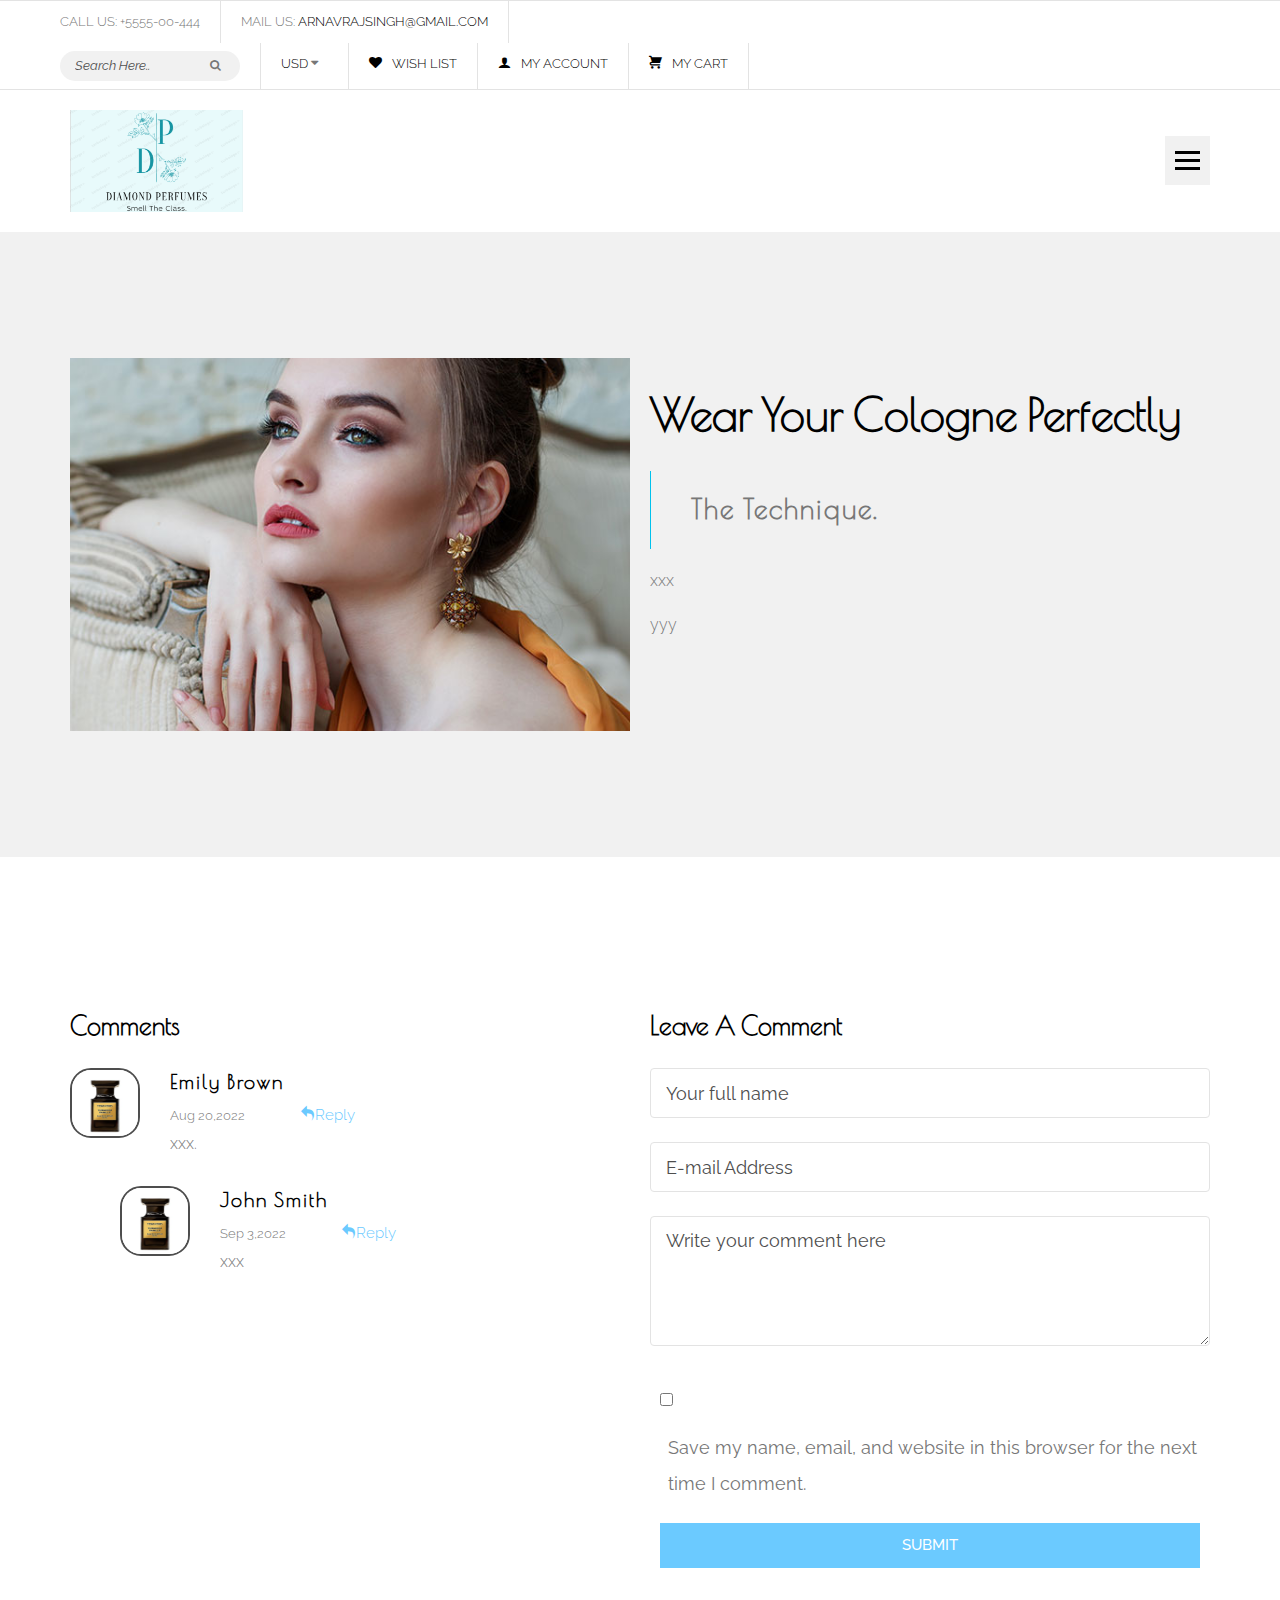
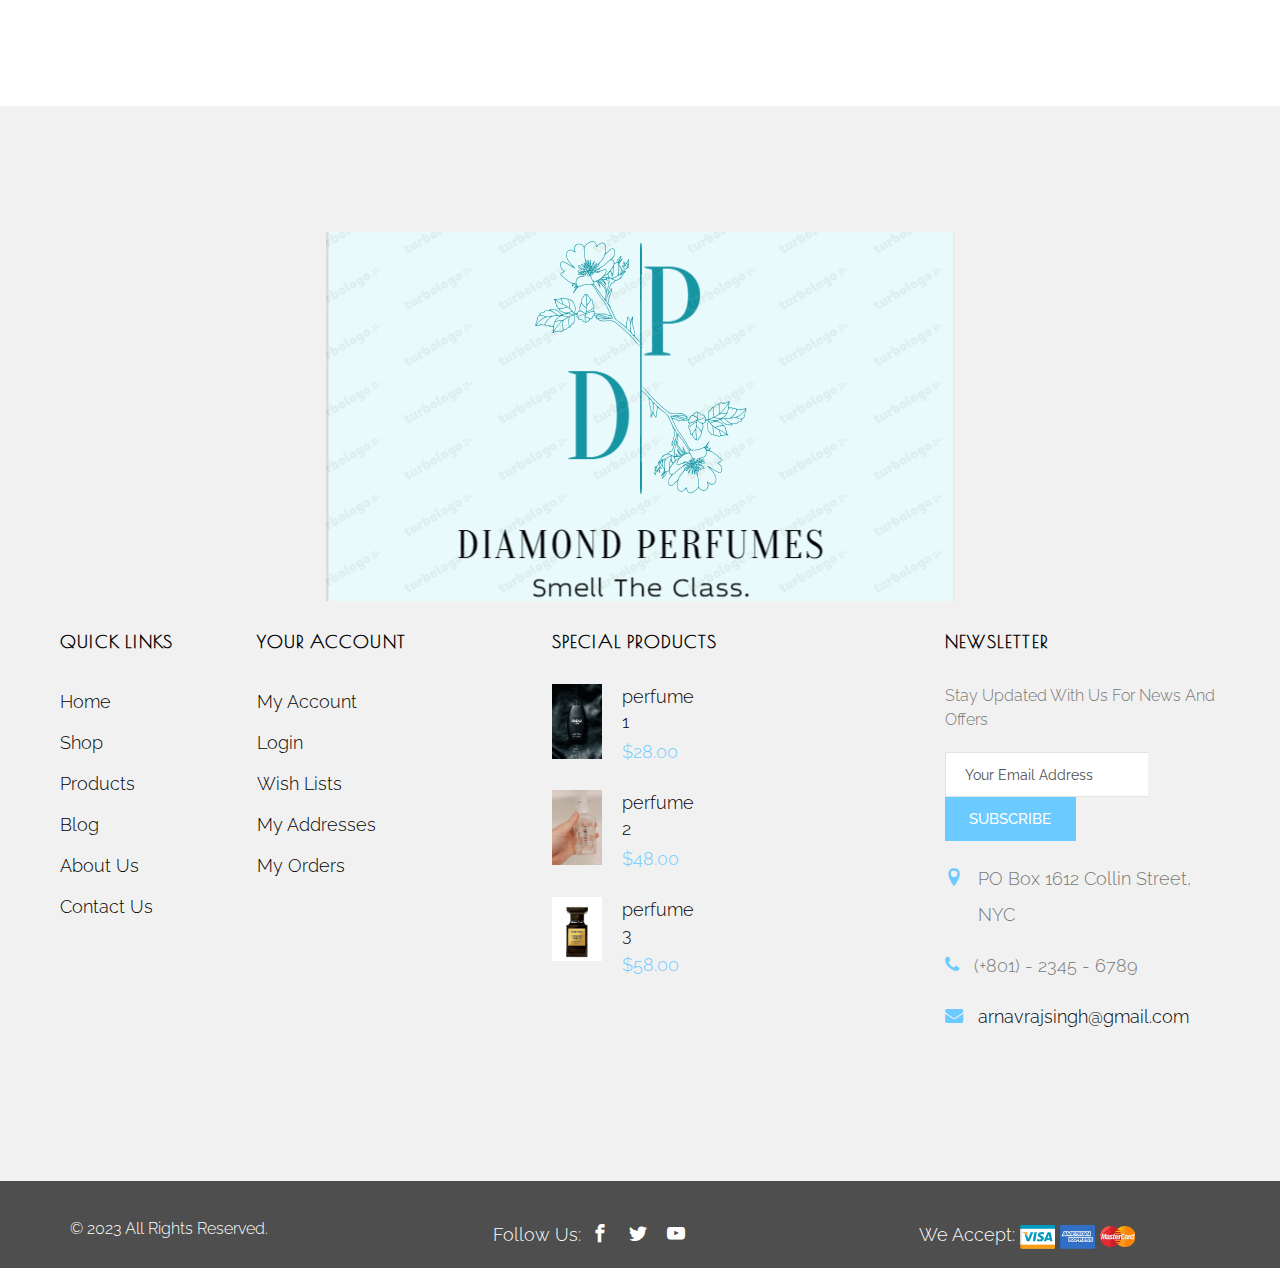
<file: single-post.html>
<!DOCTYPE html>
<html lang="en">
  <head>
    <title></title>
    <meta charset="utf-8">
    <meta http-equiv="X-UA-Compatible" content="IE=edge">
    <meta name="viewport" content="width=device-width, initial-scale=1.0">
    <meta name="format-detection" content="telephone=no">
    <meta name="apple-mobile-web-app-capable" content="yes">
    <meta name="author" content="">
    <meta name="keywords" content="">
    <meta name="description" content="">
    <link rel="stylesheet" type="text/css" href="css/normalize.css">
    <link rel="stylesheet" type="text/css" href="fonts/icomoon.css">
    <link rel="stylesheet" type="text/css" href="css/vendor.css">
    <link rel="stylesheet" type="text/css" href="style.css">
    <link rel="preconnect" href="https://fonts.googleapis.com">
    <link rel="preconnect" href="https://fonts.gstatic.com" crossorigin>
    <link href="https://fonts.googleapis.com/css2?family=Raleway:wght@400;500;600;700&family=Poiret+One&display=swap" rel="stylesheet">
  </head>
  <body>
    <header id="header">
      <div class="header-wrap">
        <nav class="secondary-nav border-top border-bottom">
          <div class="container">
            <div class="row">
              <div class="top-menu d-flex flex-wrap justify-content-between">
                  
                  <ul class="left-block list-unstyled d-flex flex-wrap">
                    <li class="menu-item text-uppercase">Call Us: +5555-00-444</li>
                    <li class="menu-item text-uppercase">Mail Us: <a href="#">arnavrajsingh@gmail.com</a>
                    </li>
                  </ul>

                  <ul class="right-block d-flex flex-wrap list-unstyled justify-content-evenly">
                    <li class="menu-item">
                      <form class="searchbar">
                        <input type="text" name="search" placeholder="Search Here..">
                        <i class="icon icon-search"></i>
                      </form>
                    </li>
                    <li class="menu-item dropdown-submenu">
                      <a href="#" class="currency-item">USD</a>
                      <i class="icon icon-caret-down"></i>
                      <ul class="dropdown-currency list-unstyled bg-light">
                        <li>
                          <a href="#">USD</a>
                        </li>
                        <li>
                          <a href="#">EURO</a>
                        </li>
                        <li>
                          <a href="#">Yuan</a>
                        </li>
                      </ul>
                    </li>
                    <li class="menu-item">
                      <a href="#">
                        <i class="icon icon-heart"></i>WISH LIST </a>
                    </li>
                    <li class="menu-item">
                      <a href="#">
                        <i class="icon icon-user"></i>MY ACCOUNT </a>
                    </li>
                    <li class="menu-item">
                      <a href="#">
                        <i class="icon icon-shopping-cart"></i>My Cart </a>
                    </li>
                  </ul>

              </div>
            </div>
          </div>
        </nav>
        <nav class="primary-nav">
          <div class="container max-width">
            <div class="row d-flex align-items-center">
              <div class="col-md-2 col-sm-6">
                <div class="main-logo">
                  <a href="index.html">
                    <img src="images/logo.png" alt="logo">
                  </a>
                </div>
              </div>
              <div class="col-md-10 col-sm-6">
                <div class="navbar d-flex">
                  <div class="main-menu stellarnav desktop light">
                    <ul class="menu-list list-unstyled">
                      <li class="menu-item">
                        <a href="index.html" class="text-uppercase item-anchor">Home</a>
                      </li>
                      <li class="menu-item">
                        <a href="about.html" class="text-uppercase item-anchor">About</a>
                      </li>
                      <li class="menu-item">
                        <a href="shop.html" class="text-uppercase item-anchor">Shop</a>
                      </li>
                      <li class="menu-item has-sub">
                        <a href="#" class="text-uppercase item-anchor" data-effect="Pages">Pages</a>
                        <ul class="submenu">
                          <li>
                            <a href="about.html" class="text-uppercase">About</a>
                          </li>
                          <li>
                            <a href="shop.html" class="text-uppercase">Shop</a>
                          </li>
                          <li>
                            <a href="blog.html" class="text-uppercase">Blog</a>
                          </li>
                          <li>
                            <a href="styles.html" class="text-uppercase">Styles</a>
                          </li>
                          <li>
                            <a href="single-product.html" class="text-uppercase">Single Product</a>
                          </li>
                          <li>
                            <a href="single-post.html" class="text-uppercase">Single Post</a>
                          </li>
                          <li>
                            <a href="thank-you.html" class="text-uppercase">Thank You</a>
                          </li>
                          <li>
                            <a href="contact.html" class="text-uppercase">Contact</a>
                          </li>
                        </ul>
                      </li>
                      <li class="menu-item">
                        <a href="blog.html" class="text-uppercase item-anchor">Blog</a>
                      </li>
                      <li class="menu-item">
                        <a href="contact.html" class="text-uppercase item-anchor">Contact</a>
                      </li>
                    </ul>
                  </div>
                  <div class="hamburger">
                    <span class="bar"></span>
                    <span class="bar"></span>
                    <span class="bar"></span>
                  </div>
                </div>
              </div>
            </div>
          </div>
        </nav>
      </div>
    </header>

    <div class="main-content d-flex flex-wrap bg-grey padding-large">
      <div class="container">
        <div class="row">

        <div class="col-md-6">
          <div class="feature-image">
            <img src="images/postitem3.jpg" alt="post image">
          </div>
        </div>

          <div class="col-md-6">
            <div class="post-content">
              <h1 class="page-title">Wear Your cologne perfectly</h1>            
              <blockquote>The Technique.</blockquote>
              <p>xxx</p>
              <p>yyy</p>
            </div>
          </div>

    </div>          
  </div>
</div>

  <section class="post-comment padding-large">
    <div class="container">
        <div class="row">

          <div class="col-md-6">
            <div class="comments-wrap">
              <h3>Comments</h3>
              <div class="comment-list">
                <article class="d-flex">
                  <img src="images/perfume4.jpg" alt="default" class="commentor-image">
                  <div class="author-post">
                    <div class="comment-meta">
                      <h4 class="meta-name">Emily Brown</h4>
                      <span class="meta-date">Aug 20,2022</span>
                      <small class="comments-reply">
                        <a href="#">
                          <i class="icon icon-reply"></i>Reply</a>
                      </small>
                    </div>
                    <p>xxx.</p>
                  </div>
                </article>
                <div class="child-comments">
                  <article class="d-flex">
                    <img src="images/perfume4.jpg" alt="sara" class="commentor-image">
                    <div class="author-post">
                      <div class="comment-meta">
                      <h4 class="meta-name">John Smith</h4>
                        <span class="meta-date">Sep 3,2022</span>
                        <small class="comments-reply">
                          <a href="#">
                            <i class="icon icon-reply"></i>Reply </a>
                        </small>
                      </div>
                      <p>xxx</p>
                    </div>
                  </article>
                </div>
              </div>
            </div>
          </div>

          <div class="col-md-6">
            <div class="comment-respond">
              <h3>Leave a Comment</h3>
              <form method="post" class="form-group">
                  <input class="u-full-width" type="text" name="author" id="author" class="form-control" placeholder="Your full name">
                  <input class="u-full-width" type="email" name="email" id="email" class="form-control" placeholder="E-mail Address">
                  <textarea class="u-full-width" id="comment" class="form-control" name="comment" placeholder="Write your comment here" rows="20"></textarea>
                <div class="col-md-12">
                  <label class="example-send-yourself-copy">
                    <input type="checkbox">
                    <span class="label-body">Save my name, email, and website in this browser for the next time I comment.</span>
                  </label>
                </div>
                <div class="col-md-12">
                  <input class="btn btn-primary btn-full" type="submit" value="Submit">
                </div>

              </form>
            </div>
          </div>

        </div>
      </div>
    </section>

    <footer id="footer" class="bg-grey padding-large overflow-hidden">
      <div class="container">
        <div class="row">
          <div class="footer-logo col-md-12 text-center">
            <img src="images/logo.png" alt="main-logo">
          </div>
          <div class="footer-content">
            <div class="row d-flex flex-wrap">
              <div class="footer-menu col-md-2 col-sm-6 col-xs-6">
                <h5 class="widget-title text-uppercase">Quick Links</h5>
                <ul class="list-unstyled">
                  <li>
                    <a href="index.html">Home</a>
                  </li>
                  <li>
                    <a href="shop.html">Shop</a>
                  </li>
                  <li>
                    <a href="single-product.html">Products</a>
                  </li>
                  <li>
                    <a href="#">Blog</a>
                  </li>
                  <li>
                    <a href="about.html">About Us</a>
                  </li>
                  <li>
                    <a href="contact.html">Contact Us</a>
                  </li>
                </ul>
              </div>
              <div class="footer-menu col-md-3 col-sm-6 col-xs-6">
                <h5 class="widget-title text-uppercase">Your Account</h5>
                <ul class="list-unstyled">
                  <li>
                    <a href="#">My Account</a>
                  </li>
                  <li>
                    <a href="#">Login</a>
                  </li>
                  <li>
                    <a href="#">Wish Lists</a>
                  </li>
                  <li>
                    <a href="#">My Addresses</a>
                  </li>
                  <li>
                    <a href="#">My Orders</a>
                  </li>
                </ul>
              </div>
              <div class="footer-menu col-md-4 col-sm-6 col-xs-6">
                <h5 class="widget-title text-uppercase">Special Products</h5>
                <div class="footer-post d-flex flex-wrap">
                  <div class="post-image">
                    <img src="images/perfume2.jpg" alt="post" class="footer-image" length="50" width="50">
                  </div>
                  <div class="text-block">
                    <a href="#">perfume 1</a>
                    <span class="meta-price text-primary">$28.00</span>
                  </div>
                </div>
                <div class="footer-post d-flex flex-wrap">
                  <div class="post-image">
                    <img src="images/perfume3.jpg" alt="post" class="footer-image" length="50" width="50">
                  </div>
                  <div class="text-block">
                    <a href="#">perfume 2</a>
                    <span class="meta-price text-primary">$48.00</span>
                  </div>
                </div>
                <div class="footer-post d-flex flex-wrap">
                  <div class="post-image">
                    <img src="images/perfume4.jpg" alt="post" class="footer-image" length="50" width="50">
                  </div>
                  <div class="text-block">
                    <a href="#">perfume 3</a>
                    <span class="meta-price text-primary">$58.00</span>
                  </div>
                </div>
              </div>
              <div class="footer-menu col-md-3 col-sm-6 col-xs-6">
                <h5 class="widget-title text-uppercase">Newsletter</h5>
                <div class="content">
                  <div class="widget-content">
                    <p>Stay Updated With Us For News And Offers</p>
                    <div class="newsletter-button d-flex flex-wrap align-items-center">
                      <input type="text" name="Subscribe" placeholder="Your Email Address">
                      <button class="btn btn-primary">Subscribe</button>
                    </div>
                  </div>
                  <div class="widget-content">
                    <div class="address">
                      <ul class="list-unstyled">
                        <li>
                          <i class="icon icon-location text-primary"></i>PO Box 1612 Collin Street, NYC
                        </li>
                        <li>
                          <i class="icon icon-phone text-primary"></i>(+801) - 2345 - 6789
                        </li>
                        <li>
                          <i class="icon icon-envelope text-primary"></i>
                          <div class="mail-address">
                            <a href="mailto:arnavrajsingh@gmail.com" class="">arnavrajsingh@gmail.com</a>
                          </div>
                        </li>
                      </ul>
                    </div>
                  </div>
                </div>
              </div>
            </div>
          </div>
        </div>
      </div>
    </footer>
    <div class="footer-bottom bg-dark-grey padding-small no-padding-bottom">
      <div class="container">
        <div class="footer-bottom-content d-flex flex-wrap justify-content-between content-light">
          <div class="copyright">
            <p>&copy; 2023 All Rights Reserved.<target="_blank"></a></p>
          </div>
          <div class="social-links d-flex">
            <span>Follow Us:</span>
            <ul class="list-unstyled d-flex">
              <li>
                <a href="#">
                  <i class="icon icon-facebook"></i>
                </a>
              </li>
              <li>
                <a href="#">
                  <i class="icon icon-twitter"></i>
                </a>
              </li>
              <li>
                <a href="#">
                  <i class="icon icon-youtube"></i>
                </a>
              </li>
            </ul>
          </div>
          <div class="payment-card">
            <span>We Accept:</span>
            <img src="images/visa.png" class="card-image">
            <img src="images/american-express.png" class="card-image">
            <img src="images/master-card.png" class="card-image">
          </div>
        </div>
      </div>
    </div>
    <script src="js/jquery-1.11.0.min.js"></script>
    <script type="text/javascript" src="js/plugins.js"></script>
    <script type="text/javascript" src="js/script.js"></script>
  </body>
</html>
</file>
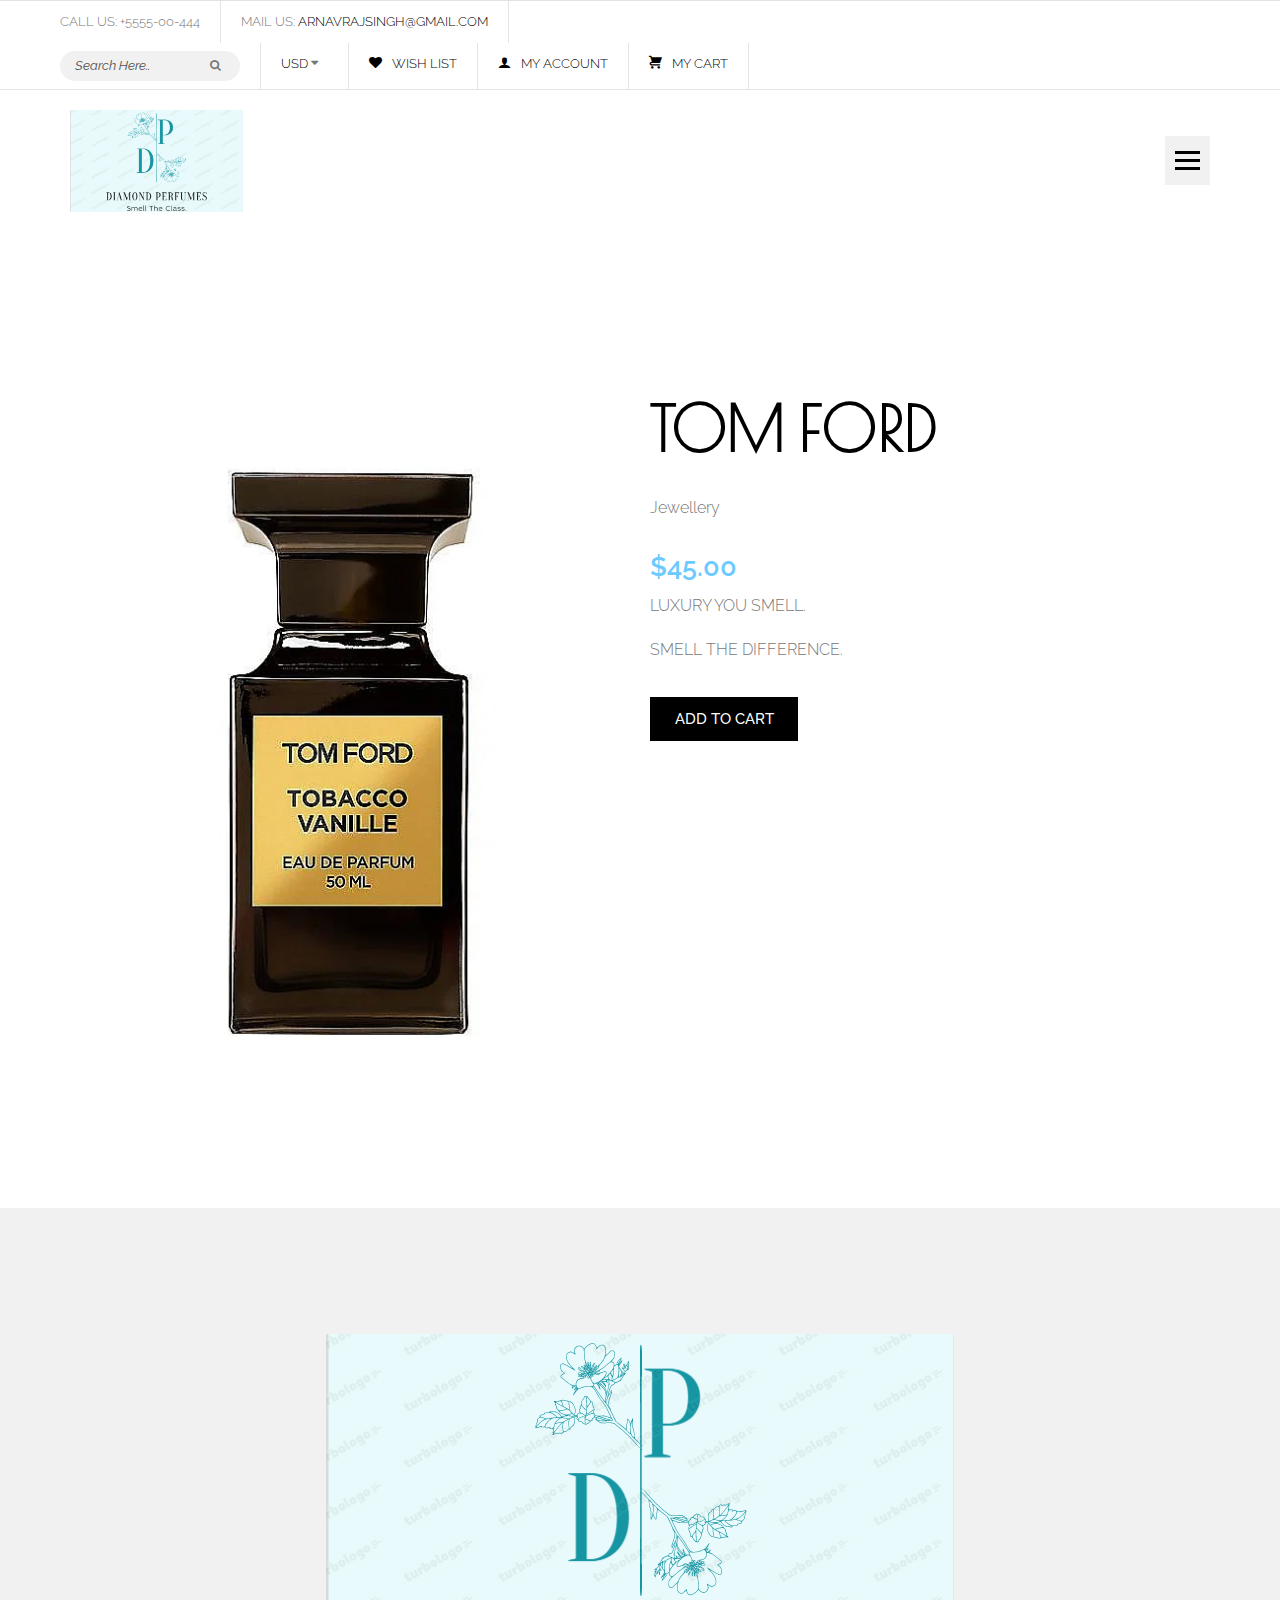
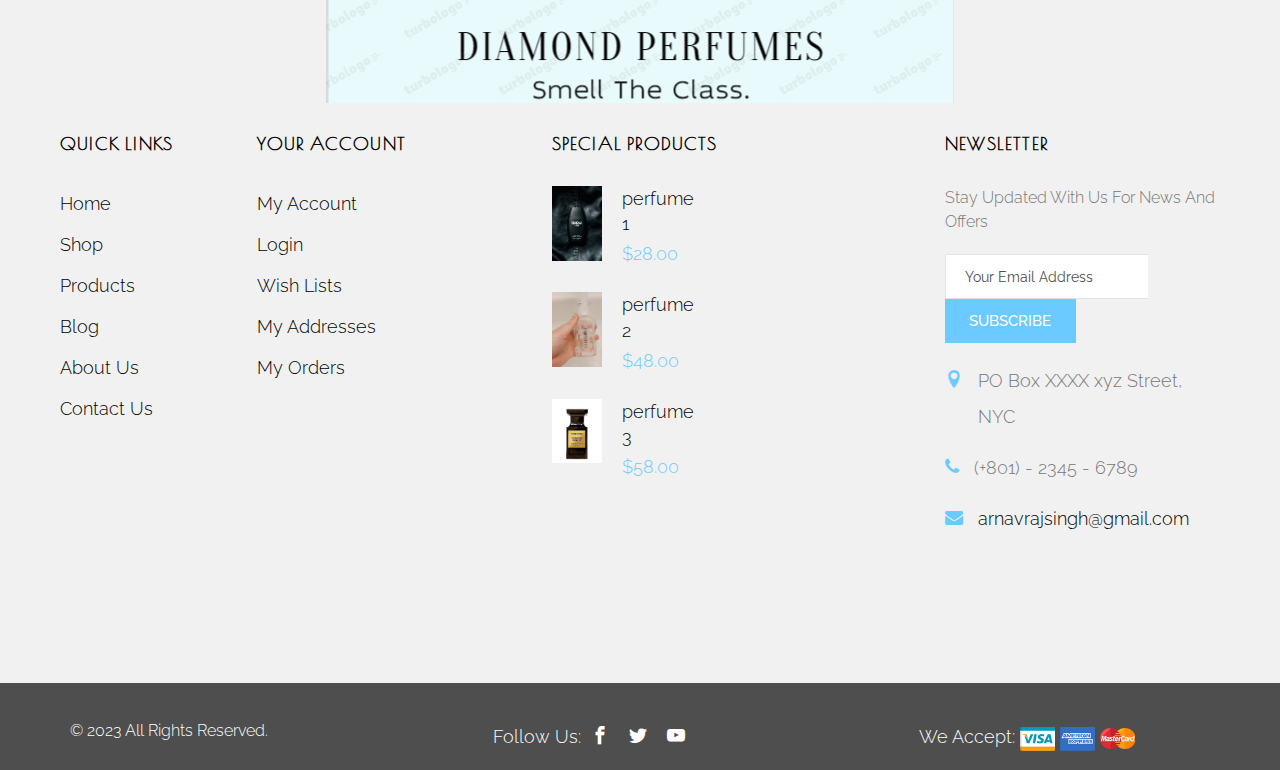
<file: single-product.html>
<!DOCTYPE html>
<html lang="en">
  <head>
    <title></title>
    <meta charset="utf-8">
    <meta http-equiv="X-UA-Compatible" content="IE=edge">
    <meta name="viewport" content="width=device-width, initial-scale=1.0">
    <meta name="format-detection" content="telephone=no">
    <meta name="apple-mobile-web-app-capable" content="yes">
    <meta name="author" content="">
    <meta name="keywords" content="">
    <meta name="description" content="">
    <link rel="stylesheet" type="text/css" href="css/normalize.css">
    <link rel="stylesheet" type="text/css" href="fonts/icomoon.css">
    <link rel="stylesheet" type="text/css" href="css/vendor.css">
    <link rel="stylesheet" type="text/css" href="style.css">
    <link rel="preconnect" href="https://fonts.googleapis.com">
    <link rel="preconnect" href="https://fonts.gstatic.com" crossorigin>
    <link href="https://fonts.googleapis.com/css2?family=Raleway:wght@400;500;600;700&family=Poiret+One&display=swap" rel="stylesheet">
  </head>
  <body>
    <header id="header">
      <div class="header-wrap">
        <nav class="secondary-nav border-top border-bottom">
          <div class="container">
            <div class="row">
              <div class="top-menu d-flex flex-wrap justify-content-between">
                  
                  <ul class="left-block list-unstyled d-flex flex-wrap">
                    <li class="menu-item text-uppercase">Call Us: +5555-00-444</li>
                    <li class="menu-item text-uppercase">Mail Us: <a href="#">arnavrajsingh@gmail.com</a>
                    </li>
                  </ul>

                  <ul class="right-block d-flex flex-wrap list-unstyled justify-content-evenly">
                    <li class="menu-item">
                      <form class="searchbar">
                        <input type="text" name="search" placeholder="Search Here..">
                        <i class="icon icon-search"></i>
                      </form>
                    </li>
                    <li class="menu-item dropdown-submenu">
                      <a href="#" class="currency-item">USD</a>
                      <i class="icon icon-caret-down"></i>
                      <ul class="dropdown-currency list-unstyled bg-light">
                        <li>
                          <a href="#">USD</a>
                        </li>
                        <li>
                          <a href="#">EURO</a>
                        </li>
                        <li>
                          <a href="#">Yuan</a>
                        </li>
                      </ul>
                    </li>
                    <li class="menu-item">
                      <a href="#">
                        <i class="icon icon-heart"></i>WISH LIST </a>
                    </li>
                    <li class="menu-item">
                      <a href="#">
                        <i class="icon icon-user"></i>MY ACCOUNT </a>
                    </li>
                    <li class="menu-item">
                      <a href="#">
                        <i class="icon icon-shopping-cart"></i>My Cart </a>
                    </li>
                  </ul>

              </div>
            </div>
          </div>
        </nav>
        <nav class="primary-nav">
          <div class="container max-width">
            <div class="row d-flex align-items-center">
              <div class="col-md-2 col-sm-6">
                <div class="main-logo">
                  <a href="index.html">
                    <img src="images/logo.png" alt="logo">
                  </a>
                </div>
              </div>
              <div class="col-md-10 col-sm-6">
                <div class="navbar d-flex">
                  <div class="main-menu stellarnav desktop light">
                    <ul class="menu-list list-unstyled">
                      <li class="menu-item">
                        <a href="index.html" class="text-uppercase item-anchor">Home</a>
                      </li>
                      <li class="menu-item">
                        <a href="about.html" class="text-uppercase item-anchor">About</a>
                      </li>
                      <li class="menu-item">
                        <a href="shop.html" class="text-uppercase item-anchor">Shop</a>
                      </li>
                      <li class="menu-item has-sub">
                        <a href="#" class="text-uppercase item-anchor" data-effect="Pages">Pages</a>
                        <ul class="submenu">
                          <li>
                            <a href="about.html" class="text-uppercase">About</a>
                          </li>
                          <li>
                            <a href="shop.html" class="text-uppercase">Shop</a>
                          </li>
                          <li>
                            <a href="blog.html" class="text-uppercase">Blog</a>
                          </li>
                          <li>
                            <a href="styles.html" class="text-uppercase">Styles</a>
                          </li>
                          <li>
                            <a href="single-product.html" class="text-uppercase">Single Product</a>
                          </li>
                          <li>
                            <a href="single-post.html" class="text-uppercase">Single Post</a>
                          </li>
                          <li>
                            <a href="thank-you.html" class="text-uppercase">Thank You</a>
                          </li>
                          <li>
                            <a href="contact.html" class="text-uppercase">Contact</a>
                          </li>
                        </ul>
                      </li>
                      <li class="menu-item">
                        <a href="blog.html" class="text-uppercase item-anchor">Blog</a>
                      </li>
                      <li class="menu-item">
                        <a href="contact.html" class="text-uppercase item-anchor">Contact</a>
                      </li>
                    </ul>
                  </div>
                  <div class="hamburger">
                    <span class="bar"></span>
                    <span class="bar"></span>
                    <span class="bar"></span>
                  </div>
                </div>
              </div>
            </div>
          </div>
        </nav>
      </div>
    </header>
    <section class="single-product padding-large">
      <div class="container">
        <div class="row">
          <div class="col-md-6">
            <a href="#" class="product-image">
              <img src="images/perfume4.jpg">
            </a>
          </div>
          <div class="col-md-6">
            <div class="product-detail">
              <h2 class="product-title">TOM FORD</h2>
              <p>Jewellery</p>
              <span class="price">$45.00</span>
              <p>LUXURY YOU SMELL.</p>
              <p>SMELL THE DIFFERENCE.</p>
              <button type="submit" name="add-to-cart" value="27545" class="button">Add to cart</button>
            </div>
          </div>
        </div>
      </div>
    </section>
    <footer id="footer" class="bg-grey padding-large overflow-hidden">
      <div class="container">
        <div class="row">
          <div class="footer-logo col-md-12 text-center">
            <img src="images/logo.png" alt="main-logo">
          </div>
          <div class="footer-content">
            <div class="row d-flex flex-wrap">
              <div class="footer-menu col-md-2 col-sm-6 col-xs-6">
                <h5 class="widget-title text-uppercase">Quick Links</h5>
                <ul class="list-unstyled">
                  <li>
                    <a href="#">Home</a>
                  </li>
                  <li>
                    <a href="#">Shop</a>
                  </li>
                  <li>
                    <a href="#">Products</a>
                  </li>
                  <li>
                    <a href="#">Blog</a>
                  </li>
                  <li>
                    <a href="#">About Us</a>
                  </li>
                  <li>
                    <a href="#">Contact Us</a>
                  </li>
                </ul>
              </div>
              <div class="footer-menu col-md-3 col-sm-6 col-xs-6">
                <h5 class="widget-title text-uppercase">Your Account</h5>
                <ul class="list-unstyled">
                  <li>
                    <a href="#">My Account</a>
                  </li>
                  <li>
                    <a href="#">Login</a>
                  </li>
                  <li>
                    <a href="#">Wish Lists</a>
                  </li>
                  <li>
                    <a href="#">My Addresses</a>
                  </li>
                  <li>
                    <a href="#">My Orders</a>
                  </li>
                </ul>
              </div>
              <div class="footer-menu col-md-4 col-sm-6 col-xs-6">
                <h5 class="widget-title text-uppercase">Special Products</h5>
                <div class="footer-post d-flex flex-wrap">
                  <div class="post-image">
                    <img src="images/perfume2.jpg" alt="post" class="footer-image" length="50" width="50">
                  </div>
                  <div class="text-block">
                    <a href="#">perfume 1</a>
                    <span class="meta-price text-primary">$28.00</span>
                  </div>
                </div>
                <div class="footer-post d-flex flex-wrap">
                  <div class="post-image">
                    <img src="images/perfume3.jpg" alt="post" class="footer-image" length="50" width="50">
                  </div>
                  <div class="text-block">
                    <a href="#">perfume 2</a>
                    <span class="meta-price text-primary">$48.00</span>
                  </div>
                </div>
                <div class="footer-post d-flex flex-wrap">
                  <div class="post-image">
                    <img src="images/perfume4.jpg" alt="post" class="footer-image" length="50" width="50">
                  </div>
                  <div class="text-block">
                    <a href="#">perfume 3</a>
                    <span class="meta-price text-primary">$58.00</span>
                  </div>
                </div>
              </div>
              <div class="footer-menu col-md-3 col-sm-6 col-xs-6">
                <h5 class="widget-title text-uppercase">Newsletter</h5>
                <div class="content">
                  <div class="widget-content">
                    <p>Stay Updated With Us For News And Offers</p>
                    <div class="newsletter-button d-flex flex-wrap align-items-center">
                      <input type="text" name="Subscribe" placeholder="Your Email Address">
                      <button class="btn btn-primary">Subscribe</button>
                    </div>
                  </div>
                  <div class="widget-content">
                    <div class="address">
                      <ul class="list-unstyled">
                        <li>
                          <i class="icon icon-location text-primary"></i>PO Box XXXX xyz Street, NYC
                        </li>
                        <li>
                          <i class="icon icon-phone text-primary"></i>(+801) - 2345 - 6789
                        </li>
                        <li>
                          <i class="icon icon-envelope text-primary"></i>
                          <div class="mail-address">
                            <a href="mailto:arnavrajsingh@gmail.com" class="">arnavrajsingh@gmail.com</a>
                          </div>
                        </li>
                      </ul>
                    </div>
                  </div>
                </div>
              </div>
            </div>
          </div>
        </div>
      </div>
    </footer>
    <div class="footer-bottom bg-dark-grey padding-small no-padding-bottom">
      <div class="container">
        <div class="footer-bottom-content d-flex flex-wrap justify-content-between content-light">
          <div class="copyright">
            <p>&copy; 2023 All Rights Reserved. <target="_blank"></a></p>
          </div>
          <div class="social-links d-flex">
            <span>Follow Us:</span>
            <ul class="list-unstyled d-flex">
              <li>
                <a href="#">
                  <i class="icon icon-facebook"></i>
                </a>
              </li>
              <li>
                <a href="#">
                  <i class="icon icon-twitter"></i>
                </a>
              </li>
              <li>
                <a href="#">
                  <i class="icon icon-youtube"></i>
                </a>
              </li>
            </ul>
          </div>
          <div class="payment-card">
            <span>We Accept:</span>
            <img src="images/visa.png" class="card-image">
            <img src="images/american-express.png" class="card-image">
            <img src="images/master-card.png" class="card-image">
          </div>
        </div>
      </div>
    </div>
    <script src="js/jquery-1.11.0.min.js"></script>
    <script type="text/javascript" src="js/plugins.js"></script>
    <script type="text/javascript" src="js/script.js"></script>
  </body>
</html>
</file>
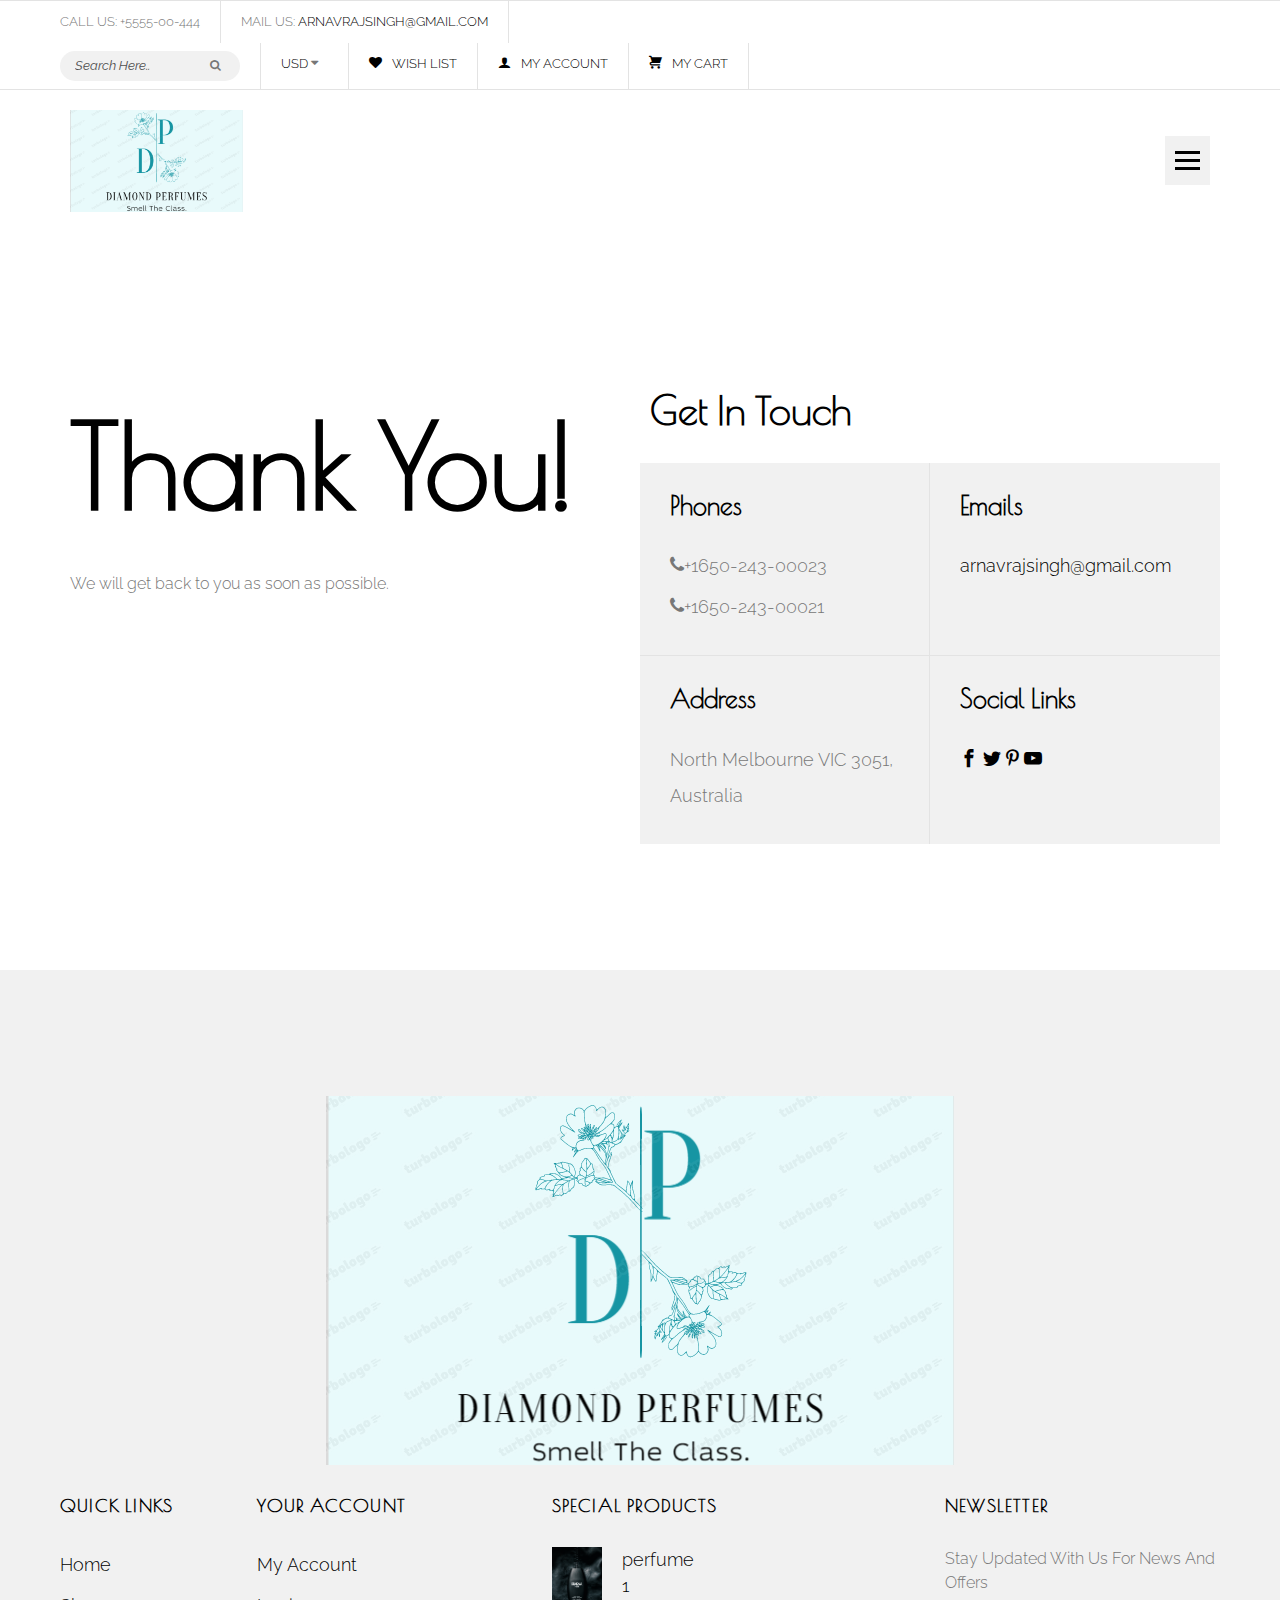
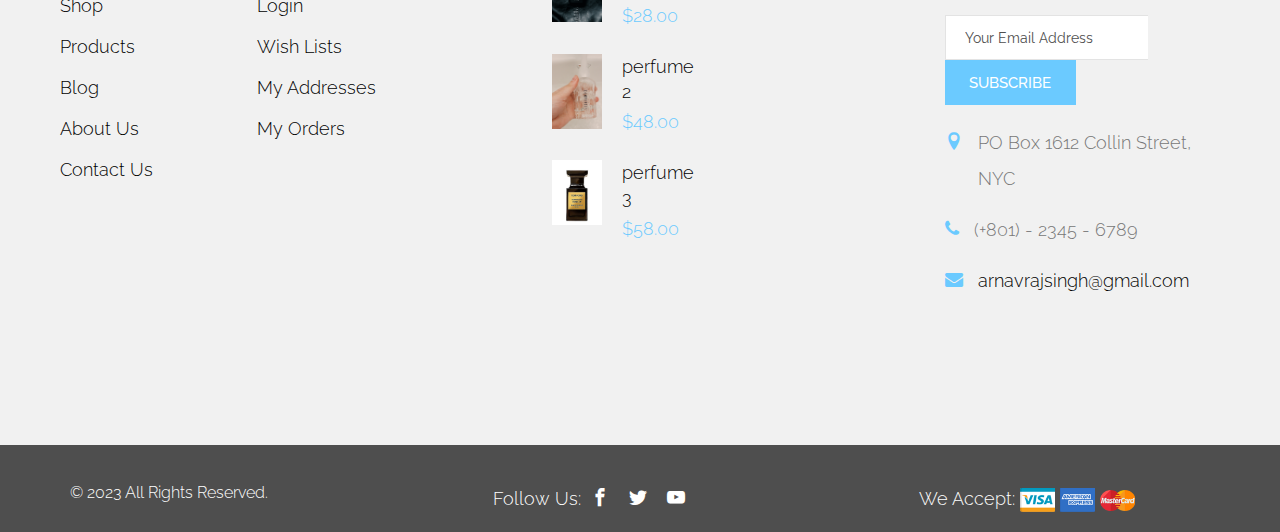
<file: thank-you.html>
<!DOCTYPE html>
<html class="no-js" lang="en">
  <head>
    <title></title>
    <meta charset="utf-8">
    <meta http-equiv="X-UA-Compatible" content="IE=edge">
    <meta name="viewport" content="width=device-width, initial-scale=1.0">
    <meta name="format-detection" content="telephone=no">
    <meta name="apple-mobile-web-app-capable" content="yes">
    <meta name="author" content="">
    <meta name="keywords" content="">
    <meta name="description" content="">
    <link rel="stylesheet" type="text/css" href="css/normalize.css">
    <link rel="stylesheet" type="text/css" href="fonts/icomoon.css">
    <link rel="stylesheet" type="text/css" href="css/vendor.css">
    <link rel="stylesheet" type="text/css" href="style.css">
    <link rel="preconnect" href="https://fonts.googleapis.com">
    <link rel="preconnect" href="https://fonts.gstatic.com" crossorigin>
    <link href="https://fonts.googleapis.com/css2?family=Raleway:wght@400;500;600;700&family=Poiret+One&display=swap" rel="stylesheet">
  </head>
  <body>
    <header id="header">
      <div class="header-wrap">
        <nav class="secondary-nav border-top border-bottom">
          <div class="container">
            <div class="row">
              <div class="top-menu d-flex flex-wrap justify-content-between">
                  
                  <ul class="left-block list-unstyled d-flex flex-wrap">
                    <li class="menu-item text-uppercase">Call Us: +5555-00-444</li>
                    <li class="menu-item text-uppercase">Mail Us: <a href="#">arnavrajsingh@gmail.com</a>
                    </li>
                  </ul>

                  <ul class="right-block d-flex flex-wrap list-unstyled justify-content-evenly">
                    <li class="menu-item">
                      <form class="searchbar">
                        <input type="text" name="search" placeholder="Search Here..">
                        <i class="icon icon-search"></i>
                      </form>
                    </li>
                    <li class="menu-item dropdown-submenu">
                      <a href="#" class="currency-item">USD</a>
                      <i class="icon icon-caret-down"></i>
                      <ul class="dropdown-currency list-unstyled bg-light">
                        <li>
                          <a href="#">USD</a>
                        </li>
                        <li>
                          <a href="#">EURO</a>
                        </li>
                        <li>
                          <a href="#">Yuan</a>
                        </li>
                      </ul>
                    </li>
                    <li class="menu-item">
                      <a href="#">
                        <i class="icon icon-heart"></i>WISH LIST </a>
                    </li>
                    <li class="menu-item">
                      <a href="#">
                        <i class="icon icon-user"></i>MY ACCOUNT </a>
                    </li>
                    <li class="menu-item">
                      <a href="#">
                        <i class="icon icon-shopping-cart"></i>My Cart </a>
                    </li>
                  </ul>

              </div>
            </div>
          </div>
        </nav>
        <nav class="primary-nav">
          <div class="container max-width">
            <div class="row d-flex align-items-center">
              <div class="col-md-2 col-sm-6">
                <div class="main-logo">
                  <a href="index.html">
                    <img src="images/logo.png" alt="logo">
                  </a>
                </div>
              </div>
              <div class="col-md-10 col-sm-6">
                <div class="navbar d-flex">
                  <div class="main-menu stellarnav desktop light">
                    <ul class="menu-list list-unstyled">
                      <li class="menu-item">
                        <a href="index.html" class="text-uppercase item-anchor">Home</a>
                      </li>
                      <li class="menu-item">
                        <a href="about.html" class="text-uppercase item-anchor">About</a>
                      </li>
                      <li class="menu-item">
                        <a href="shop.html" class="text-uppercase item-anchor">Shop</a>
                      </li>
                      <li class="menu-item has-sub">
                        <a href="#" class="text-uppercase item-anchor" data-effect="Pages">Pages</a>
                        <ul class="submenu">
                          <li>
                            <a href="about.html" class="text-uppercase">About</a>
                          </li>
                          <li>
                            <a href="shop.html" class="text-uppercase">Shop</a>
                          </li>
                          <li>
                            <a href="blog.html" class="text-uppercase">Blog</a>
                          </li>
                          <li>
                            <a href="styles.html" class="text-uppercase">Styles</a>
                          </li>
                          <li>
                            <a href="single-product.html" class="text-uppercase">Single Product</a>
                          </li>
                          <li>
                            <a href="single-post.html" class="text-uppercase">Single Post</a>
                          </li>
                          <li>
                            <a href="thank-you.html" class="text-uppercase">Thank You</a>
                          </li>
                          <li>
                            <a href="contact.html" class="text-uppercase">Contact</a>
                          </li>
                        </ul>
                      </li>
                      <li class="menu-item">
                        <a href="blog.html" class="text-uppercase item-anchor">Blog</a>
                      </li>
                      <li class="menu-item">
                        <a href="contact.html" class="text-uppercase item-anchor">Contact</a>
                      </li>
                    </ul>
                  </div>
                  <div class="hamburger">
                    <span class="bar"></span>
                    <span class="bar"></span>
                    <span class="bar"></span>
                  </div>
                </div>
              </div>
            </div>
          </div>
        </nav>
      </div>
    </header>
    <section id="thank-you" class="padding-large">
      <div class="container">
        <div class="row">
          <div class="col-md-6 page-header">
            <h1 class="page-title">Thank You!</h1>
            <p>We will get back to you as soon as possible.</p>
          </div>
          <div class="contact-information">
            <div class="col-md-6">
              <h2>Get in Touch</h2>
              <div class="row">
                <div class="d-flex flex-wrap bg-grey">
                  <div class="col-md-6 border-right border-bottom">
                    <div class="detail">
                      <h3>Phones</h3>
                      <ul class="list-unstyled">
                        <li>
                          <i class="icon icon-phone"></i>+1650-243-00023
                        </li>
                        <li>
                          <i class="icon icon-phone"></i>+1650-243-00021
                        </li>
                      </ul>
                    </div>
                  </div>
                  <div class="col-md-6 border-bottom">
                    <div class="detail">
                      <h3>Emails</h3>
                      <ul class="list-unstyled">
                        <li>
                          <i class="icon icon-envelope-o"></i>
                          <a href="mailto:arnavrajsingh@gmail.com">arnavrajsingh@gmail.com</a>
                        </li>
                      </ul>
                    </div>
                  </div>
                  <div class="col-md-6 border-right">
                    <div class="address detail">
                      <h3>Address</h3>
                      <ul class="list-unstyled">
                        <li>
                          <i class="icon icon-map-marker"></i>
                          <span>North Melbourne VIC 3051, Australia</span>
                        </li>
                      </ul>
                    </div>
                    <!--detail-->
                  </div>
                  <div class="col-md-6">
                    <div class="detail">
                      <h3>Social Links</h3>
                      <div class="social-links flex-container">
                        <a href="#" class="icon icon-facebook"></a>
                        <a href="#" class="icon icon-twitter"></a>
                        <a href="#" class="icon icon-pinterest-p"></a>
                        <a href="#" class="icon icon-youtube"></a>
                        <a href="#" class="icon icon-linkedin"></a>
                      </div>
                    </div>
                  </div>
                </div>
              </div>
            </div>
          </div>
        </div>
      </div>
      </div>
    </section>
    <footer id="footer" class="bg-grey padding-large overflow-hidden">
      <div class="container">
        <div class="row">
          <div class="footer-logo col-md-12 text-center">
            <img src="images/logo.png" alt="main-logo">
          </div>
          <div class="footer-content">
            <div class="row d-flex flex-wrap">
              <div class="footer-menu col-md-2 col-sm-6 col-xs-6">
                <h5 class="widget-title text-uppercase">Quick Links</h5>
                <ul class="list-unstyled">
                  <li>
                    <a href="index.html">Home</a>
                  </li>
                  <li>
                    <a href="shop.html">Shop</a>
                  </li>
                  <li>
                    <a href="single-product.html">Products</a>
                  </li>
                  <li>
                    <a href="#">Blog</a>
                  </li>
                  <li>
                    <a href="about.html">About Us</a>
                  </li>
                  <li>
                    <a href="contact.html">Contact Us</a>
                  </li>
                </ul>
              </div>
              <div class="footer-menu col-md-3 col-sm-6 col-xs-6">
                <h5 class="widget-title text-uppercase">Your Account</h5>
                <ul class="list-unstyled">
                  <li>
                    <a href="#">My Account</a>
                  </li>
                  <li>
                    <a href="#">Login</a>
                  </li>
                  <li>
                    <a href="#">Wish Lists</a>
                  </li>
                  <li>
                    <a href="#">My Addresses</a>
                  </li>
                  <li>
                    <a href="#">My Orders</a>
                  </li>
                </ul>
              </div>
              <div class="footer-menu col-md-4 col-sm-6 col-xs-6">
                <h5 class="widget-title text-uppercase">Special Products</h5>
                <div class="footer-post d-flex flex-wrap">
                  <div class="post-image">
                    <img src="images/perfume2.jpg" alt="post" class="footer-image" length="50" width="50">
                  </div>
                  <div class="text-block">
                    <a href="#">perfume 1</a>
                    <span class="meta-price text-primary">$28.00</span>
                  </div>
                </div>
                <div class="footer-post d-flex flex-wrap">
                  <div class="post-image">
                    <img src="images/perfume3.jpg" alt="post" class="footer-image" length="50" width="50">
                  </div>
                  <div class="text-block">
                    <a href="#">perfume 2</a>
                    <span class="meta-price text-primary">$48.00</span>
                  </div>
                </div>
                <div class="footer-post d-flex flex-wrap">
                  <div class="post-image">
                    <img src="images/perfume4.jpg" alt="post" class="footer-image" length="50" width="50">
                  </div>
                  <div class="text-block">
                    <a href="#">perfume 3</a>
                    <span class="meta-price text-primary">$58.00</span>
                  </div>
                </div>
              </div>
              <div class="footer-menu col-md-3 col-sm-6 col-xs-6">
                <h5 class="widget-title text-uppercase">Newsletter</h5>
                <div class="content">
                  <div class="widget-content">
                    <p>Stay Updated With Us For News And Offers</p>
                    <div class="newsletter-button d-flex flex-wrap align-items-center">
                      <input type="text" name="Subscribe" placeholder="Your Email Address">
                      <button class="btn btn-primary">Subscribe</button>
                    </div>
                  </div>
                  <div class="widget-content">
                    <div class="address">
                      <ul class="list-unstyled">
                        <li>
                          <i class="icon icon-location text-primary"></i>PO Box 1612 Collin Street, NYC
                        </li>
                        <li>
                          <i class="icon icon-phone text-primary"></i>(+801) - 2345 - 6789
                        </li>
                        <li>
                          <i class="icon icon-envelope text-primary"></i>
                          <div class="mail-address">
                            <a href="mailto:arnavrajsingh@gmail.com" class="">arnavrajsingh@gmail.com</a>
                          </div>
                        </li>
                      </ul>
                    </div>
                  </div>
                </div>
              </div>
            </div>
          </div>
        </div>
      </div>
    </footer>
    <div class="footer-bottom bg-dark-grey padding-small no-padding-bottom">
      <div class="container">
        <div class="footer-bottom-content d-flex flex-wrap justify-content-between content-light">
          <div class="copyright">
            <p>&copy; 2023 All Rights Reserved.<target="_blank"></a></p>
          </div>
          <div class="social-links d-flex">
            <span>Follow Us:</span>
            <ul class="list-unstyled d-flex">
              <li>
                <a href="#">
                  <i class="icon icon-facebook"></i>
                </a>
              </li>
              <li>
                <a href="#">
                  <i class="icon icon-twitter"></i>
                </a>
              </li>
              <li>
                <a href="#">
                  <i class="icon icon-youtube"></i>
                </a>
              </li>
            </ul>
          </div>
          <div class="payment-card">
            <span>We Accept:</span>
            <img src="images/visa.png" class="card-image">
            <img src="images/american-express.png" class="card-image">
            <img src="images/master-card.png" class="card-image">
          </div>
        </div>
      </div>
    </div>
    <script src="js/jquery-1.11.0.min.js"></script>
    <script type="text/javascript" src="js/plugins.js"></script>
    <script type="text/javascript" src="js/script.js"></script>
  </body>
</html>
</file>
<file: fonts/icomoon.css>
@font-face {
  font-family: 'icomoon';
  src:  url('fonts/icomoon.eot?eckhyj');
  src:  url('fonts/icomoon.eot?eckhyj#iefix') format('embedded-opentype'),
    url('fonts/icomoon.ttf?eckhyj') format('truetype'),
    url('fonts/icomoon.woff?eckhyj') format('woff'),
    url('fonts/icomoon.svg?eckhyj#icomoon') format('svg');
  font-weight: normal;
  font-style: normal;
  font-display: block;
}

[class^="icon-"], [class*=" icon-"] {
  /* use !important to prevent issues with browser extensions that change fonts */
  font-family: 'icomoon' !important;
  speak: never;
  font-style: normal;
  font-weight: normal;
  font-variant: normal;
  text-transform: none;
  line-height: 1;

  /* Better Font Rendering =========== */
  -webkit-font-smoothing: antialiased;
  -moz-osx-font-smoothing: grayscale;
}

.icon-suitcase:before {
  content: "\e900";
}
.icon-coins:before {
  content: "\e902";
}
.icon-arrow-left:before {
  content: "\e903";
}
.icon-arrow-right:before {
  content: "\e904";
}
.icon-shopping-cart:before {
  content: "\e901";
}
.icon-headphones:before {
  content: "\e910";
}
.icon-location:before {
  content: "\e947";
}
.icon-user:before {
  content: "\e971";
}
.icon-rocket:before {
  content: "\e9a5";
}
.icon-facebook:before {
  content: "\ea90";
}
.icon-instagram1:before {
  content: "\ea92";
}
.icon-twitter:before {
  content: "\ea96";
}
.icon-youtube:before {
  content: "\ea9d";
}
.icon-behance:before {
  content: "\eaa8";
}
.icon-reply:before {
  content: "\e967";
}
.icon-heart:before {
  content: "\f004";
}
.icon-star:before {
  content: "\f005";
}
.icon-phone:before {
  content: "\f095";
}
.icon-caret-down:before {
  content: "\f0d7";
}
.icon-caret-up:before {
  content: "\f0d8";
}
.icon-caret-left:before {
  content: "\f0d9";
}
.icon-caret-right:before {
  content: "\f0da";
}
.icon-envelope:before {
  content: "\f0e0";
}
.icon-dollar:before {
  content: "\f155";
}
.icon-usd:before {
  content: "\f155";
}
.icon-search:before {
  content: "\f002";
}
.icon-linkedin-square:before {
  content: "\f08c";
}
.icon-bars:before {
  content: "\f0c9";
}
.icon-navicon:before {
  content: "\f0c9";
}
.icon-reorder:before {
  content: "\f0c9";
}
.icon-angle-left:before {
  content: "\f104";
}
.icon-angle-right:before {
  content: "\f105";
}
.icon-instagram:before {
  content: "\f16d";
}
.icon-pinterest-p:before {
  content: "\f231";
}
</file>
<file: style.css>
:root {
    /* widths for rows and containers
     */
    --header-height       : 160px;
    --header-height-min   : 80px;
}
/* on mobile devices below 600px
 */
@media screen and (max-width: 600px) {
    :root {
        --header-height : 100px;
        --header-height-min   : 80px;
    }
}
/* Theme Colors */
:root {
    --accent-color       : #333;
    --body-text-color    : #777;
    --dark-color         : #000;
    --light-color        : #fff;
    --grey-color         : #e3e3e3;
    --light-grey-color   : #f1f1f1;
    --dark-grey-color    : #4e4e4e;
    --primary-color      : #6bcaff;
}

/* Fonts */
:root {
    --body-font           : "Raleway", Verdana, sans-serif;
    --heading-font        : "Poiret One", Lato, sans-serif;
}


/*----------------------------------------------*/
/* 2 GENERAL TYPOGRAPHY */
/*----------------------------------------------*/

/* 2.1 General Styles
/*----------------------------------------------*/
*, *::before, *::after {
  -webkit-box-sizing: border-box;
  -moz-box-sizing: border-box;
  box-sizing: border-box;
}
html {
  box-sizing: border-box;
}
body {
  font-family: var(--body-font);
  font-size: 18px;
  font-weight: 300;
  line-height: 2;
  color: var(--body-text-color);
  margin: 0;
}
body.no-scroll {
    overflow: hidden;
}
a {
  color: var(--dark-color);
  text-decoration: none;
  transition: 0.3s color ease-out;
}
a.light {
  color: var(--light-color);
}
a:hover {
  text-decoration: none;
  color: var(--dark-color);
}
ul, ol {
  margin-top: 0;
  margin-bottom: 10px;
  margin-left: 0;
}
ul ul,
ol ul,
ul ol,
ol ol {
  margin-top: 5px;
  margin-bottom: 0;
}
ul li, ol li {
  margin-bottom: 5px;
  outline: 0;
}
ul li.active a{
  color: var(--dark-color);
}
ul li:last-child,
ol li:last-child {
  margin-bottom: 0;
}
dl {
  margin-top: 0;
  margin-bottom: 2rem;
}
dt,
dd {
  line-height: 1.42857143;
}
dt {
  font-weight: bold;
}
dd {
  margin-left: 0;
}
button, input, select, textarea {
  font-family: inherit;
  font-size: inherit;
  line-height: inherit;
  outline: 0;
}
figure {
  margin: 0;
}
img {
  display: inline-block;
  border: 0;
  max-width: 100%;
  height: auto;
  vertical-align: middle;
}
::selection {
  background: var(--primary-color);
  color: var(--light-color);
  text-shadow: none;
}
::-moz-selection {
  background: var(--primary-color);
  color: var(--light-color);
  text-shadow: none;
}

/* image align */
figure.align-right {
  margin: 30px 0 30px 30px;
}

/* Typography */
/*----------------------------------------------*/

h1, .h1, h2, .h2, h3, .h3, h4, .h4, h5, .h5, h6, .h6 {
  font-family: var(--heading-font);
  color: var(--dark-color);
  line-height: 1.2;
}
h1.light, .h1, h2.light, .h2, h3.light, .h3, h4.light, .h4, h5.light, .h5, h6.light, .h6 {
  color: var(--light-color);
}
h1, h2, h3 {
  margin: 25px 0;
  text-transform: capitalize;
}
h5, h6 {
  letter-spacing: 1px;
}
h1, .h1 {
  font-size: 2.5em;
  line-height: 1.4;
}
h2, .h2 {
  font-size: 1.5em;
  line-height: 1.4;
}
h3, .h3 {
  font-size: 1.4em;
  line-height: 1.4;
}
h4, .h4 {
  font-size: 1.1em;
  line-height: 1.4;
}
h5, .h5 {
  font-size: .83em;
  line-height: 1.25;
}
h6, .h6 {
  font-size: .67em;
  line-height: 1.1;
}
h1 a, h2 a, h3 a, h4 a, h5 a, h6 a {
  font-weight: inherit;
  color: inherit;
  text-decoration: none;
}
p {
   font-family: var(--body-font);
   font-size: 16px;
   line-height: 1.5;
   margin: 0 0 20px 0;
}
p.dark {
    color: var(--dark-color);
}
p.light {
    color: var(--light-color);
}
p:empty {
  display: none;
}
small {
  font-size: 85%;
}
mark {
  background-color: var(--grey-color);
  padding: 0.28rem;
}
dfn, cite, em, i {
  font-style: italic;
}
::placeholder {
    color: var(--dark-grey-color);
}

/*----------------------------------------------*/
/* 2.1 Floating & Alignment */
/*----------------------------------------------*/

.align-left {
  float: left;
  text-align: left;
}
.align-right {
  float: right;
  text-align: right;
}
.align-center {
  display: block;
  margin-left: auto;
  margin-right: auto;
  text-align: center;
}
/**::after,*/
.container::after,
.row::after,
.clearfix::after {
  display: block;
  clear: both;
  content: "";
}

/** Text Align
--------------------------------------------------------------*/
.text-left {
  text-align: left;
}
.text-right {
  text-align: right;
}
.text-center {
  text-align: center;
}
.text-justify {
  text-align: justify;
}
.text-nowrap {
  white-space: nowrap;
}
.text-lead {
  font-size: 120%;
  line-height: 1.7em;
}
.text-lead strong {
  font-size: 115%;
  font-weight: 500;
}
.text-muted {
  color: var(--primary-color);
}
.text-primary {
  color: var(--primary-color);
}
.text-hide {
  font: 0/0 a;
  color: transparent;
  text-shadow: none;
  background-color: transparent;
  border: 0;
}

/*------------------------------------------------
/* 2.3 Forms
–––––––––––––––––––––––––––––––––––––––––––––––––– */
input[type="email"],
input[type="number"],
input[type="search"],
input[type="text"],
input[type="tel"],
input[type="url"],
input[type="password"],
textarea,
select {
    height: 50px;
    padding: 6px 15px;
    background-color: var(--light-background-color);
    border: 1px solid var(--grey-color);
    border-radius: 4px;
    box-shadow: none;
    box-sizing: border-box; 
  }
/* Removes awkward default styles on some inputs for iOS */
input[type="email"],
input[type="number"],
input[type="search"],
input[type="text"],
input[type="tel"],
input[type="url"],
input[type="password"],
textarea {
  -webkit-appearance: none;
     -moz-appearance: none;
          appearance: none; }
textarea {
  min-height: 130px;
  padding-top: 6px;
  padding-bottom: 6px; }
input[type="email"]:focus,
input[type="number"]:focus,
input[type="search"]:focus,
input[type="text"]:focus,
input[type="tel"]:focus,
input[type="url"]:focus,
input[type="password"]:focus,
textarea:focus,
select:focus {
  border: 1px solid var(--dark-grey-color);
  outline: 0; }
label,
legend {
  display: block;
  margin-bottom: .5rem;
  font-weight: 600; 
}
fieldset {
  padding: 0;
  border-width: 0; 
}
input[type="checkbox"],
input[type="radio"] {
  display: inline; }
label > .label-body {
  display: inline-block;
  margin-left: .5rem;
  font-weight: normal; }

/*------------------------------------------------
/* 2.4 Lists
–––––––––––––––––––––––––––––––––––––––––––––––––– */
ul {
  list-style: circle inside; }
ol {
  list-style: decimal inside; }
ol, ul {
  padding-left: 0;
  margin-top: 0; }
ul ul,
ul ol,
ol ol,
ol ul {
  margin: 1.5rem 0 1.5rem 3rem;
  font-size: 90%; }
li {
  margin-bottom: 1rem; }

/*------------------------------------------------
/* 2.5 Code
–––––––––––––––––––––––––––––––––––––––––––––––––– */
code {
  padding: .2rem .5rem;
  margin: 0 .2rem;
  border-radius: 4px; 
  background-color: var(--accent-color);
  color: var(--light-color);
}
pre > code {
  display: block;
  padding: 1rem 1.5rem;
  white-space: normal; 
  }

/*------------------------------------------------
/* 2.6 Tables
–––––––––––––––––––––––––––––––––––––––––––––––––– */
th,
td {
  padding: 12px 15px;
  text-align: left;
   }
th:first-child,
td:first-child {
  padding-left: 0; 
  }
th:last-child,
td:last-child {
  padding-right: 0; 
  }


/*------------------------------------------------
/* 2.7 Spacing
–––––––––––––––––––––––––––––––––––––––––––––––––– */
button,
.button {
  margin-bottom: 1rem; }
input,
textarea,
select,
fieldset {
  margin-bottom: 1.5rem; }
pre,
blockquote,
dl,
figure,
table,
form {
  margin-bottom: 2rem; 
}


/*------------------------------------------------
/* 2.8 Utilities
–––––––––––––––––––––––––––––––––––––––––––––––––– */
.u-full-width {
  width: 100%;
  box-sizing: border-box; 
}
.u-max-full-width {
  max-width: 100%;
  box-sizing: border-box; 
}
.u-pull-right {
  float: right; 
}
.u-pull-left {
  float: left; 
}
.list-icon i {
  margin-right: 10px;
}
.list-unstyled {
  list-style: none;
}
.txt-fx .letter {
  opacity: 0;
}
.text-uppercase {
  text-transform: uppercase;
}
.text-capitalize {
  text-transform: capitalize;
}
.overflow-hidden {
    overflow: hidden;
}
.hide {
    display: none !important;
}

/* display flex utilities */
.d-flex {
  display: -ms-flexbox !important;
  display: flex !important;
}
.flex-wrap {
  -ms-flex-wrap: wrap !important;
  flex-wrap: wrap !important;
}

.justify-content-end {
  -ms-flex-pack: justify !important;
  justify-content: end !important;
}
.justify-content-center {
  -ms-flex-pack: justify !important;
  justify-content: center !important;
}
.justify-content-evenly {
  -ms-flex-pack: justify !important;
  justify-content: space-evenly !important;
}
.justify-content-between {
  -ms-flex-pack: justify !important;
  justify-content: space-between !important;
}

.align-items-center {
  -ms-flex-align: center !important;
  align-items: center !important;
}
.align-items-baseline {
  -ms-flex-align: baseline !important;
  align-items: baseline !important;
}
/* disable selction in section title */
.noselect {
  -webkit-touch-callout: none; /* iOS Safari */
    -webkit-user-select: none; /* Safari */
     -khtml-user-select: none; /* Konqueror HTML */
       -moz-user-select: none; /* Old versions of Firefox */
        -ms-user-select: none; /* Internet Explorer/Edge */
            user-select: none; /* Non-prefixed version, currently
                                  supported by Chrome, Edge, Opera and Firefox */
}

/*------------------------------------------------
/* 2.9 Misc
–––––––––––––––––––––––––––––––––––––––––––––––––– */
hr {
  margin-top: 3rem;
  margin-bottom: 3.5rem;
  border-width: 0;
  border-top: 1px solid #E1E1E1; 
}

/*--------------------------------------------------------------
/** 2.10 Buttons
--------------------------------------------------------------*/
a.btn,
input[type="button"],
input[type="submit"],
input[type="reset"],
input[type="file"],
button {
  background-image: none;
  background: var(--dark-color);
  text-decoration: none !important;
  display: inline-block;
  position: relative;
  border: 2px solid transparent;
  border-radius: 0;
  padding: 0.75em 1.5em;
  margin-top: 15px;
  font-family: var(--body-font);
  font-size: 15px;
  font-weight: 500;
  line-height: normal;
  text-align: center;
  text-transform: uppercase;
  color: var(--light-color);
  z-index: 1;
  cursor: pointer;
  white-space: nowrap;
  vertical-align: middle;
  -webkit-transition: all 0.3s ease-in;
  transition: all 0.3s ease-in;
  -ms-touch-action: manipulation;
  touch-action: manipulation;
  -webkit-user-select: none;
  -moz-user-select: none;
  -ms-user-select: none;
  user-select: none;
}
.btn:hover,
.btn:focus,
input[type="button"]:focus,
input[type="button"]:hover,
input[type="submit"]:focus,
input[type="submit"]:hover,
input[type="reset"]:focus,
input[type="reset"]:hover,
input[type="file"]:focus,
input[type="file"]:hover,
button:focus,
button:hover {
  text-decoration: none;
  outline: 0;
}
.light .btn:hover {
  color: var(--light-color);
}
.btn:last-child {
  margin-right: 0;
}
.btn:active,
.btn.btn-outline-light:active,
.btn.btn-outline-dark:active,
.btn.btn-outline-accent:active,
input[type="button"]:active,
input[type="submit"]:active,
input[type="reset"]:active,
input[type="file"]:active,
button:active {
  outline: 0;
  background-image: none;
  -webkit-box-shadow: inset 0 1px 3px rgba(0, 0, 0, 0.3);
  box-shadow: inset 0 1px 3px rgba(0, 0, 0, 0.3);
}
.btn.disabled,
.btn[disabled],
fieldset[disabled] .btn {
  cursor: not-allowed;
  opacity: 0.65;
  box-shadow: none;
}
a.btn.disabled,
fieldset[disabled] a.btn {
  pointer-events: none;
}

/* - Button Sizes
------------------------------------------------------------- */
.btn.btn-small {
  padding: 0.8em 1.8em;
  font-size: 0.65em;
}
.btn.btn-medium {
  padding: 1.1em 3.0em;
  font-size: 1.0em;
}
.btn.btn-large {
  padding: 1.5em 5.5em;
  font-size: 1.3em;
}

/* - Button Shapes
------------------------------------------------------------- */
.btn.btn-rounded,
.btn.btn-rounded::after {
  border-radius: 6px;
}
.btn.btn-pill,
.btn.btn-pill::after {
  border-radius: 2em;
}
/* button outline */
.btn.btn-outline-dark,
.btn.btn-outline-light,
.btn.btn-outline-accent {
  background: transparent;
  text-shadow: none;
  box-shadow: none;
}
.btn.btn-outline-dark:hover::after,
.btn.btn-outline-light:hover::after {
  background-color: transparent;
}
.btn.btn-outline-dark {
  border-color: rgba(0,0,0,1);
  color: var(--dark-color);
}
.btn.btn-outline-dark:hover {
  background: var(--dark-color);
  color: var(--light-color);
}
.btn.btn-outline-light {
  border-color: rgba(255,255,255,0.5);
  color: var(--light-color);
}
.btn.btn-outline-light:hover {
  border-color: rgba(0,0,0,0.5);
  color: var(--dark-color);
}
.btn.btn-outline-accent {
  background: transparent;
  border-color: var(--accent-color);
  color: var(--dark-color);
}
.btn.btn-outline-accent:hover {
  border-color: var(--dark-color);
  color: var(--dark-color) !important;
}
.btn.btn-full {
  display: block;
  margin: .85em 0;
  width: 100%;
  text-align: center;
}


/* - Buttons Color Scheme
------------------------------------------------------------- */
.btn.btn-common {
  background: var(--dark-color);
  color: var(--light-color);
}
.btn.btn-common:hover {
  background: var(--light-color);
  color: var(--dark-color);
}
.btn.btn-accent {
  color: var(--light-color);
  background-color: var(--accent-color);
}
.btn.btn-accent:hover {
  color: var(--light-color) !important;
  background-color: var(--primary-color);
}
.btn.btn-normal{
  background: transparent;
  color: var(--dark-color);
  padding: 0;
}
.btn.btn-normal:hover{
  color: var(--primary-color);
}
.btn.btn-grey {
  background-color: var(--light-grey-color);
  color: var(--dark-color);
}
.btn.btn-grey:hover {
  background-color: var(--dark-color);
  color: var(--light-color);
}
.btn.btn-black {
  background-color: var(--dark-color);
  color: var(--light-color);
}
.btn.btn-black:hover {
  background-color: var(--primary-color);
  color: var(--light-color);
}
.btn.btn-light {
  background-color: var(--light-color);
  color: var(--dark-color);
}
.btn.btn-light:hover {
  background-color: var(--primary-color);
  color: var(--light-color);
}
.btn.btn-primary {
  background: var(--primary-color);
  color: var(--light-color);
}
.btn.btn-primary:hover {
  background-color: var(--dark-color);
  color: var(--light-color);
}

/* - Buttons Aligns
------------------------------------------------------------- */
.btn-left{
  text-align: left;
  display: block;
}
.btn-center{
  text-align: center;
  display: block;
}
.btn-right{
  text-align: right;
  display: block;
}


/*----------------------------------------------*/
/* 3. Section */
/*-----------------------------------------------------------*/

/* Hero section
/*----------------------------------------------*/
.hero-section {
    position: relative;
}
.hero-section h2 {
    font-size: 1.8em;
    text-transform: none;
}

/*--- Section And Elements Title
-----------------------------------------------*/
h2.section-title,
h2.element-title,
h4.subtitle,
h3.subtitle {
    font-weight: 500;
    line-height: 1;
    color: var(--dark-grey-color);
    position: relative;
}
h2.section-title,
h2.element-title {
    font-size: 2.4em;
    margin-bottom: 60px;
}
h2.section-title:after {
    content: "";
    width: 10%;
    position: absolute;
    bottom: -10px;
    left: 0;
    right: 0;
    top: 0;
    border-bottom: 1px solid var(--primary-color);
    margin: 0 auto;
}
h4.subtitle {
    font-size: 1.2em;
}
h3.subtitle {
    font-size: 2em;
}
h3.post-title {
    font-size: 1.4em;
    letter-spacing: 1.2px;
    margin: 0 0 10px;
}
h5.widget-title {
    font-size: 1em;
    letter-spacing: 1.2px;
}

/* - Background Colors
--------------------------------------------------------------*/
.bg-light {
  background-color: var(--light-color) !important;
}
.bg-grey {
  background-color: var(--light-grey-color) !important;
}
.bg-dark-grey {
  background-color: var(--dark-grey-color) !important;
}
.bg-light-grey {
  background-color: var(--light-grey-color) !important;
}

/* - Content Colors
--------------------------------------------------------------*/
/* content light */
.content-light h1, .content-light h2, .content-light h3, .content-light h4, .content-light h5, .content-light h6 {
  color: var(--light-color);
}
.primary-color h1, .primary-color h2, .primary-color h3, .primary-color h4, .primary-color h5, .primary-color h6 {
  color: var(--primary-color);
}
.content-light a,
.content-light {
  color: var(--light-color);
}
.content-light a:hover {
  color: var(--light-color);
}
.content-light li.menu-item .icon{
    color: var(--light-color);
}
/* content dark */
.content-dark h1, .content-dark h2, .content-dark h3, .content-dark h4, .content-dark h5, .content-dark h6 {
  color: var(--dark-color);
}
.content-dark a,
.content-dark {
  color: var(--dark-color);
}
.content-dark a:hover {
  color: var(--dark-color);
}
.content-dark li.menu-item .icon{
    color: var(--dark-color);
}

/* - Content Border
--------------------------------------------------------------*/
table.border-bottom tr {
    border-bottom: 1px solid var(--grey-color);
}
.content-light table.border-bottom tr {
    border-bottom: 1px solid rgba(255,255,255,0.3);
}
.border-top {
   border-top: 1px solid var(--grey-color);
}
.content-light .border-top {
   border-top: 1px solid rgba(255,255,255,0.3);
}
.border-right {
   border-right: 1px solid var(--grey-color);
}
.content-light .border-right {
   border-bottom: 1px solid rgba(255,255,255,0.3);
}
.border-bottom {
   border-bottom: 1px solid var(--grey-color);
}
.content-light .border-bottom {
   border-bottom: 1px solid rgba(255,255,255,0.3);
}
.border-left {
   border-left: 1px solid var(--grey-color);
}
.content-light .border-left {
   border-left: 1px solid rgba(255,255,255,0.3);
}

/* - Content Border None
--------------------------------------------------------------*/
.no-border-top {
   border-top: none !important;
}
.no-border-right {
   border-right: none !important;
}
.no-border-bottom {
   border-bottom: none !important;
}
.no-border-left {
   border-left: none !important;
}

/*====================================================================*/
/* 4. EXTENDED TYPOGRAPHY */
/*====================================================================*/
/*----------------------------------------------*/
/* 4.1 Blockquote /Pullquote */
/*----------------------------------------------*/
.single-post .content p:first-child, 
.quote blockquote, blockquote, 
.single-post .content blockquote p, 
.pullquote-right, 
.pullquote-left {
    font-family: var(--heading-font);
    font-size: 1.5em;
    line-height: 1.4em;
    font-weight: 600;
    letter-spacing: 2px;
    font-style: normal;
    margin: 0 0 20px;
    padding: 20px 40px;
    border-left: 1px solid rgb(0 193 237);
}
.pullquote-right, .pullquote-left {
  width: 40%;
} 
blockquote cite {
  display: block;
  font-size: 0.8em;
  margin-top: 20px;
  font-style: italic;
}
.pullquote-left {
  float: left;
  margin: 20px 20px 20px 0;
} 
.pullquote-right {
  float: right;
  margin: 20px 0 20px 20px;
}
  
/*----------------------------------------------*/
/* 4.3 Text Highlights */
/*----------------------------------------------*/
.highlight {
  background: var(--primary-color);
  color: var(--light-color);
  padding: 1px 5px;
}

/*----------------------------------------------*/
/* 4.4 Text Animation */
/*----------------------------------------------*/
.text-animation {
  overflow: hidden; 
  white-space: pre-line;
  border-right: solid 5px rgba(255,255,255,.75);
}

/* Animation */
.text-animation {
  animation: animated-text 4s linear 1s 1 normal both,
             animated-cursor 600ms linear infinite;
}

/* text animation */
@keyframes animated-text{
  from{width: 0;}
  to{width: 650px;}
}

/* cursor animations */
@keyframes animated-cursor{
  from{border-right-color: rgba(255,255,255,.75);}
  to{border-right-color: transparent;}
}


/*====================================================================*/
/* 5. CONTENT ELEMENTS */
/*====================================================================*/

/*--------------------------------------------------------------
/** 5.1 General Tabs
--------------------------------------------------------------*/
.nav {
  display: flex;
  flex-wrap: wrap;
  padding-left: 0;
  margin-bottom: 0;
  list-style: none;
}
.nav-link {
  display: block;
  padding: 0.5rem 1rem;
  text-decoration: none;
  transition: color 0.15s ease-in-out, background-color 0.15s ease-in-out, border-color 0.15s ease-in-out;
}
@media (prefers-reduced-motion: reduce) {
  .nav-link {
    transition: none;
  }
}
.nav-link:hover, .nav-link:focus {
  color: var(--accent-color);
}
.nav-link.disabled {
  color: #6c757d;
  pointer-events: none;
  cursor: default;
}

.nav-tabs {
  border-bottom: 1px solid #dee2e6;
}
.nav-tabs .nav-link {
  color: #999;
  padding: 10px 30px;
  margin-bottom: -1px;
  background: none;
  border: 1px solid transparent;
  border-top-left-radius: 0.25rem;
  border-top-right-radius: 0.25rem;
}
.nav-tabs .nav-link:hover, .nav-tabs .nav-link:focus {
  border-color: #e9ecef #e9ecef #dee2e6;
  isolation: isolate;
}
.nav-tabs .nav-link.disabled {
  color: #6c757d;
  background-color: transparent;
  border-color: transparent;
}
.nav-tabs .nav-link.active,
.nav-tabs .nav-item.show .nav-link {
  color: #495057;
  border-color: #dee2e6 #dee2e6 #fff;
}
.nav-tabs .dropdown-menu {
  margin-top: -1px;
  border-top-left-radius: 0;
  border-top-right-radius: 0;
}

.nav-pills .nav-link {
  background: none;
  border: 0;
  border-radius: 0.25rem;
}
.nav-pills .nav-link.active,
.nav-pills .show > .nav-link {
  color: #fff;
  background-color: #0d6efd;
}

.nav-fill > .nav-link,
.nav-fill .nav-item {
  flex: 1 1 auto;
  text-align: center;
}

.nav-justified > .nav-link,
.nav-justified .nav-item {
  flex-basis: 0;
  flex-grow: 1;
  text-align: center;
}

.nav-fill .nav-item .nav-link,
.nav-justified .nav-item .nav-link {
  width: 100%;
}

.bootstrap-tabs .tab-content {
  padding: 20px 0;
}
.bootstrap-tabs .tab-content > .tab-pane {
  display: none;
}
.bootstrap-tabs .tab-content > .active {
  display: block;
}

/*--------------------------------------------------------------
/** 5.2 Accordions
--------------------------------------------------------------*/
.collapse:not(.show) {
  display: none;
}
.collapsing {
  height: 0;
  overflow: hidden;
  transition: height 0.35s ease;
}
@media (prefers-reduced-motion: reduce) {
  .collapsing {
    transition: none;
  }
}
.accordion-button {
  position: relative;
  display: flex;
  align-items: center;
  width: 100%;
  padding: 1rem 1.25rem;
  margin: 0;
  font-size: 1rem;
  color: var(--dark-color);
  text-align: left;
  border: 0;
  border-radius: 0;
  box-shadow: none;
  overflow-anchor: none;
  background-color: var(--light-background-color);
  transition: color 0.15s ease-in-out, background-color 0.15s ease-in-out, border-color 0.15s ease-in-out, box-shadow 0.15s ease-in-out, border-radius 0.15s ease;
}
@media (prefers-reduced-motion: reduce) {
  .accordion-button {
    transition: none;
  }
}
.accordion-button:not(.collapsed) {
  color: var(--dark-color);
}
.accordion-button:not(.collapsed)::after {
  background-image: url("data:image/svg+xml,%3csvg xmlns='http://www.w3.org/2000/svg' viewBox='0 0 16 16' fill='%230c63e4'%3e%3cpath fill-rule='evenodd' d='M1.646 4.646a.5.5 0 0 1 .708 0L8 10.293l5.646-5.647a.5.5 0 0 1 .708.708l-6 6a.5.5 0 0 1-.708 0l-6-6a.5.5 0 0 1 0-.708z'/%3e%3c/svg%3e");
  transform: rotate(-180deg);
}
.accordion-button::after {
  flex-shrink: 0;
  width: 1.25rem;
  height: 1.25rem;
  margin-left: auto;
  content: "";
  background-image: url("data:image/svg+xml,%3csvg xmlns='http://www.w3.org/2000/svg' viewBox='0 0 16 16' fill='%23212529'%3e%3cpath fill-rule='evenodd' d='M1.646 4.646a.5.5 0 0 1 .708 0L8 10.293l5.646-5.647a.5.5 0 0 1 .708.708l-6 6a.5.5 0 0 1-.708 0l-6-6a.5.5 0 0 1 0-.708z'/%3e%3c/svg%3e");
  background-repeat: no-repeat;
  background-size: 1.25rem;
  transition: transform 0.2s ease-in-out;
}
@media (prefers-reduced-motion: reduce) {
  .accordion-button::after {
    transition: none;
  }
}
.accordion-button:hover {
  z-index: 2;
}
.accordion-button:focus {
  z-index: 3;
  outline: 0;
  box-shadow: none;
}
.accordion-header {
  margin: 0;
}
.accordion-item button.accordion-button {
    background-color: var(--light-color);
}
.accordion-item {
  background-color: var(--light-background-color);
  border-bottom: 1px solid rgba(0, 0, 0, 0.125);
}
.accordion-body {
  padding: 1rem 1.25rem;
}
.accordion-flush .accordion-collapse {
  border-width: 0;
}
.accordion-flush .accordion-item {
  border-right: 0;
  border-left: 0;
  border-radius: 0;
}
.accordion-flush .accordion-item:first-child {
  border-top: 0;
}
.accordion-flush .accordion-item:last-child {
  border-bottom: 0;
}
.accordion-flush .accordion-item .accordion-button {
  border-radius: 0;
}

/*--------------------------------------------------------------
This is main CSS file that contains custom style rules used in this template
--------------------------------------------------------------*/

/* - Section Padding
--------------------------------------------------------------*/
.padding-xsmall {
  padding-top: 0.5em;
  padding-bottom: 0.5em;
}
.padding-small {
  padding-top: 2em;
  padding-bottom: 2em;
}
.padding-medium {
  padding-top: 4em;
  padding-bottom: 4em;
}
.padding-large {
  padding-top: 7em;
  padding-bottom: 7em;
}
.padding-xlarge {
  padding-top: 9.5em;
  padding-bottom: 9.5em;
}
.padding-2xlarge {
  padding-top: 15em;
  padding-bottom: 15em;
}

/* no padding */
.no-padding-top {
  padding-top: 0 !important;
}
.no-padding-bottom {
  padding-bottom: 0 !important;
}
.no-gutter {
  padding: 0 !important;
}

/* no padding and margin */
.no-padding {
  padding: 0;
}
.no-margin {
  margin: 0;
}

/* - Section margin
--------------------------------------------------------------*/
.margin-small {
  margin-top: 3em;
  margin-bottom: 3em;
}
.margin-medium {
  margin-top: 4.5em;
  margin-bottom: 4.5em;
}
.margin-large {
  margin-top: 6em;
  margin-bottom: 6em;
}
.margin-xlarge {
  margin-top: 7.5em;
  margin-bottom: 7.5em;
}

@media only screen and (max-width: 768px) {
  .margin-small,
  .margin-medium,
  .margin-large,
  .margin-xlarge {
    margin-top: 1em;
    margin-bottom: 1em;
  }
}


/*====================================================================*/
/* 6. BLOG STYLES */
/*====================================================================*/

/* 6.1 Blog Single Post
------------------------------------------*/
/* breadcrumbs */
.breadcrumbs span {
  display: inline-block;
}

/* 6.3 About Author
------------------------------------------*/
.author-post {
  padding-left: 30px;
}
.author-post h4 {
  margin: 0;
  font-weight: 900;
  letter-spacing: 2px;
  text-transform: none;
}

/* 6.4 Comments List
------------------------------------------*/
.comment-list .comment-item {
    display: flex;
}
.comment-item .comment-meta {
    display: flex;
    align-items: baseline;
}
.comment-meta span.meta-date {
    font-size: 13px;
    padding-right: 50px;
}
.comments-wrap .child-comments {
  padding-left: 50px;
}

/* 6.5 Comments Form
------------------------------------------*/
.comment-respond .comment-form {
  display: flex;
}


/*----------------------------------------------*/
/* 7. SITE STRUCTURE */
/*----------------------------------------------*/

//* 7.2 Header
------------------------------------------------------------- */
.header-wrap .secondary-nav{
    border-top: 1px solid var(--grey-color);
    border-bottom: 1px solid  var(--grey-color);
    font-size: 0.8em;
    color: var(--accent-color);
    text-transform: uppercase;
}
.secondary-nav .top-menu ul{
    font-size: 0.9em;
    margin-bottom: 0;
}
.secondary-nav .top-menu li.menu-item{
    font-size: 0.8em;
    padding: 8px 20px 8px 0;
    margin-right: 20px;
    margin-bottom: 0;
    text-transform: uppercase;
    border-right: 1px solid var(--grey-color);
}
.secondary-nav .top-menu li.menu-item i.icon {
    padding-right: 10px;
}

@media only screen and (max-width: 990px) {
  .top-menu ul.left-block {
      text-align: center;
      justify-content: center;
  }
}

@media only screen and (max-width: 599px) {
  .navbar .user-items {
      display: none;
  }
}

/* --Dropdown Part
--------------------------------------------------------------*/
.right-block li.menu-item.dropdown-submenu {
    position: relative;
}
.right-block li.menu-item ul.dropdown-currency {
    position: absolute;
    top: 20px;
    left: -50px;
    padding: 0 20px;
    display: none;
    opacity: 0;
    z-index: 9;
    transition: 0.3s all;
    z-index: 99;
}
.right-block .dropdown-submenu:hover ul.dropdown-currency {
    display: block;
    opacity: 1;
}


/* --Search Bar Part
--------------------------------------------------------------*/
.secondary-nav form.searchbar {
    display: flex;
    width: 180px;
    height: 30px;    
    border-radius: 30px;
    background: var(--light-grey-color);
    margin: 0;
}
.secondary-nav form.searchbar input[type="text"] {
    width: 140px;
    height: 30px;
    border-radius: 30px;
    border: none;
    padding: 0 0 0 15px;
    margin: 0;
    font-style: italic;
}
.secondary-nav .searchbar i.icon {
    font-size: 0.9em;
    line-height: 2.5;
    width: 80px;
    text-align: center;
}

/* - Navigation
--------------------------------------------------------------*/
nav.primary-nav {
    padding: 20px 0;
}
.primary-nav li.menu-item {
    font-size: 0.9em;
}
.primary-nav li.menu-item a:hover {
    color: var(--primary-color);
}

.navbar .hamburger {
    display: none;
}
.navbar .hamburger .bar {
    display: block;
    width: 25px;
    height: 3px;
    margin: 5px auto;
    -webkit-transition: all 0.3s ease-in-out;
    transition: all 0.3s ease-in-out;
    background-color: var(--dark-color);
}

@media only screen and (max-width: 1280px) {
  .navbar ul.menu-list {
      position: fixed;
      top: -500px;
      width: 100%;
      flex-direction: column;
      text-align: center;
      transition: 0.8s;
      z-index: 9;
  }
  .navbar ul.menu-list .nav-link,
  #navbar .search-bar {
      display: none;
  }
  .navbar ul.menu-list.responsive .nav-link {
      display: block;
  }
  .navbar ul.menu-list.responsive {
      top: 0;
      left: 0;
      padding-top: 100px;
      height: 100%;
      background-color: rgba(0,0,0,0.9);
      z-index: 99;
      display: flex;
      padding-left: 80px;
  }
  .navbar ul.menu-list.responsive li.menu-item {
      margin-bottom: 30px;
      text-align: left;
  }
  .navbar ul.menu-list.responsive a {
      font-size: 3.7em;
      color: var(--light-color);
      border-bottom: none;
      padding: 0;
  }
  .navbar ul.menu-list.responsive ul.submenu a {
      font-size: 1.6em;
      color: var(--dark-color);
      padding: 20px;
  }
  .navbar ul.menu-list.responsive a:hover {
      color: var(--primary-color);
  }
  .navbar .hamburger {
      display: block;
      z-index: 999;
      background: var(--light-grey-color);
      padding: 10px;
      cursor: pointer;
  }
  .hamburger.active .bar:nth-child(2) {
      opacity: 0;
  }
  .hamburger.active .bar:nth-child(1) {
      transform: translateY(8px) rotate(45deg);
  }
  .hamburger.active .bar:nth-child(3) {
      transform: translateY(-8px) rotate(-45deg);
  }
 }

@media only screen and (max-width: 990px) {
  .primary-nav .navbar {
      padding: 30px 10px;
  }
}

/* 7.3 Billboard Section
--------------------------------------------------------------*/
.main-swiper {
    position: relative;
}
.main-swiper .swiper-slide {
    height: 80vh;
    display: flex;
    align-items: center;
    justify-content: center;
}
h4.subtitle {
    font-size: 0.8em;
    letter-spacing: 0.3em;
}
h1.banner-title {
    font-size: 4.5em;
    line-height: 1.2em;
    font-weight: 300;
}
.swiper .swiper-pagination {
    width: 100%; 
    position: absolute;
    bottom: 30px;
}
.swiper-pagination .swiper-pagination-bullet {
    width: 18px;
    height: 18px;
    margin-right: 10px;
}
.main-swiper .swiper-pagination,
.main-swiper .swiper-button-next, 
.main-swiper .swiper-button-prev {
      z-index: 9;
}
/*
@media (max-width: 1520px) {
  #billboard .banner-content {
      top: 90px; 
      right: 170px;
  }
}

@media (max-width: 1352px) {
  #billboard img.banner-image {
      height: 650px;
  }
  #billboard .banner-content {
      width: 45%;
  }
}

@media (max-width: 1225px) {
  #billboard .banner-content {
      top: 50px;
      right: 130px;
  }
  #billboard img.banner-image {
      opacity: 0.2;
  }
}

@media (max-width: 1065px) {
  #billboard .banner-content {
      right: 190px;
  }
  .main-swiper .swiper-button-next, 
  .main-swiper .swiper-button-prev {
      top: 90%;
  }
}

@media (max-width: 999px) {
  #billboard .banner-content h1.banner-title {
      font-size: 3.8em;
  }
}
*/

/* 7.4 Icon Box Section
--------------------------------------------------------------*/
.icon-box-icon {
    font-size: 1.6em;
    color: var(--primary-color);
    margin-right: 20px;
}
.icon-box .icon-content h2{
    margin: 0;
    font-size: 1.2em;
}

/* 7.5 Categories Section
--------------------------------------------------------------*/
.small-box .content-box figure{
    width: 100%;
    height: 200px;
    padding: 40px;
    text-align: center;
}
.small-box .content-box img {
    width: 50%;
    height: auto;
    margin: 0 auto;
}
.swiper-button-click{
  position: relative;
}
.swiper-button-click .icon-arrow {
    position: absolute;
    top: 50%;
    z-index: 8;
    font-size: 2em;
    color: var(--dark-color);
    cursor: pointer;
    transition: all 0.3s ease-out;
}
.swiper-button-click .icon-arrow:hover {
    color: var(--primary-color);
}
.swiper-button-click .icon-arrow.icon-arrow-left {
    left: 30px;
}
.swiper-button-click .icon-arrow.icon-arrow-right {
    right: 30px;
}

@media (max-width: 767px) {
  .small-box .content-box figure {
      height: 100%;
  }
}


/* 7.6 Feature Collection Section
--------------------------------------------------------------*/
.large-box .content-box {
    flex-basis: 22%;
    margin-bottom: 30px;
}
.large-box .content-box figure{
    width: 100%;
    height: 320px;
    padding: 55px;
    margin-bottom: 15px;
}
.feat-collection span.price-tag {
    font-size: 1.6em;
    color: var(--primary-color);
}

/* 7.7 Special Ornaments Section
--------------------------------------------------------------*/
.special-ornaments .content-box{
    min-height: 360px;
    margin-bottom: 30px;
}

/* 7.8 About Us Section
--------------------------------------------------------------*/
.about-us .text-content {
    width: 80%;
    max-width: 630px;
    margin: 0 auto;
}
.about-us .text-content h3 {
    font-size: 1.2em;
}

/* 7.9 Special Offer Section
--------------------------------------------------------------*/
.special-offer{
    background: url(images/specialbg.jpg) no-repeat;
}

/* 7.10 Latest Blogs Section
--------------------------------------------------------------*/
.post-content .meta-tags span.meta-date {
    font-size: 0.8em;
}
.latest-blogs .post-item {
    margin-bottom: 30px;
}

/* 7.11 Testimonials Section
--------------------------------------------------------------*/
.testimonials-wrap .reviews-content p {
    font-size: 1.2em;
    width: 70%;
    margin: 25px auto;
}
.testimonials-wrap .reviews-content img.review-image {
    width: 80px;
    height: 80px;
    border-radius: 50%;
    margin: 0 auto;
}

/* 7.12 Footer Section
--------------------------------------------------------------*/
#footer .footer-post {
    margin-bottom: 20px;
}
#footer img.footer-image {
    margin-right: 20px;
    margin-bottom: 10px;
}
#footer .footer-title p {
    width: 50%;
    margin: 20px auto;
    font-weight: 600;
}
#footer .footer-post a {
    color: var(--dark-color);
    line-height: 1.4em;
    width: 70%;
    display: block;
}

#footer .newsletter-button {
    margin-bottom: 20px;
}
#footer .newsletter-button input[type="text"] {
    font-size: 0.8em;
    height: 45px;
    border: 1px solid var(--grey-color);
    border-right: none;
    background: white;
    padding: 6px 6px 6px 19px;
    margin: 0;
    border-radius: 0;
}
#footer .newsletter-button button {
    margin: 0;
}

#footer .address li {
    display: flex;
    align-items: baseline;
    padding-bottom: 10px;
}
#footer .address li>i.icon {
    font-size: 18px;
    margin-right: 15px;
}
#footer .social-icon li a {
    font-size: 20px;
    color: var(--dark-grey-color);
}
#footer .social-icon li a:hover {
    border: none;
    padding-left: 0;
    color: var(--primary-color);
}

@media (max-width: 767px) {
  #footer .footer-content {
      max-width: 770px;
      padding: 20px;
  }
  #footer .post-image,
  #footer .newsletter-button input[type="text"],
  #footer .newsletter-button button {
      width: 100%;
      margin-bottom: 10px;
  }
  #footer img.footer-image {
      width: 60%;
  }
}

@media (max-width: 480px) {
  #footer .footer-menu {
    width: 100%;
    text-align: center;
  }
  .footer-menu .footer-post .text-block {
      margin: 0 auto;
  }
  #footer .footer-post a {
      width: 100%;
  }
}

/* - Footer Bottom Section
--------------------------------------------------------------*/
.footer-bottom-content .social-links li {
    padding-left: 10px;
}
.footer-bottom-content img.card-image {
    width: 12%;
}


/* - About Us Page
--------------------------------------------------------------*/
.breadcrumb-area h1.page-title {
    font-size: 4.5em;
}
.our-team .team-member {
    margin-bottom: 40px;
}
.team-member img.member-image {
    width: 100%;
    height: auto;
    object-fit: cover;
}
.member-details h4.member-title {
    margin: 0;
    font-size: 1.3em;
}

@media (max-width: 767px) {
  .team-member img.member-image {
      padding: 0 20px;
  }
}


/* - About Us Page
--------------------------------------------------------------*/
#thank-you h1.page-title {
    font-size: 6.5em;
}
#thank-you h2 {
    font-size: 2.2em;
}
.contact-information .detail {
    padding-bottom: 20px;
    padding-left: 20px;
}


/* - Contact Page
--------------------------------------------------------------*/
.social-links li {
    padding-right: 10px;
}
.contact-detail .icon
 {
    color: var(--dark-grey-color);
}


/* - Single Product Page
--------------------------------------------------------------*/
.product-detail h2.product-title {
    font-size: 3.5em;
}
.product-detail span.price {
    font-size: 1.5em;
    font-weight: 600;
    color: var(--primary-color);
}


/* - Single Post Page
--------------------------------------------------------------*/
img.commentor-image {
    width: 70px;
    height: 70px;
    border-radius: 30%;
    border: 2px solid var(--dark-grey-color);
}
.comments-reply a {
    color: var(--primary-color);
}
.author-post p {
    margin-bottom: 30px;
}
</file>
